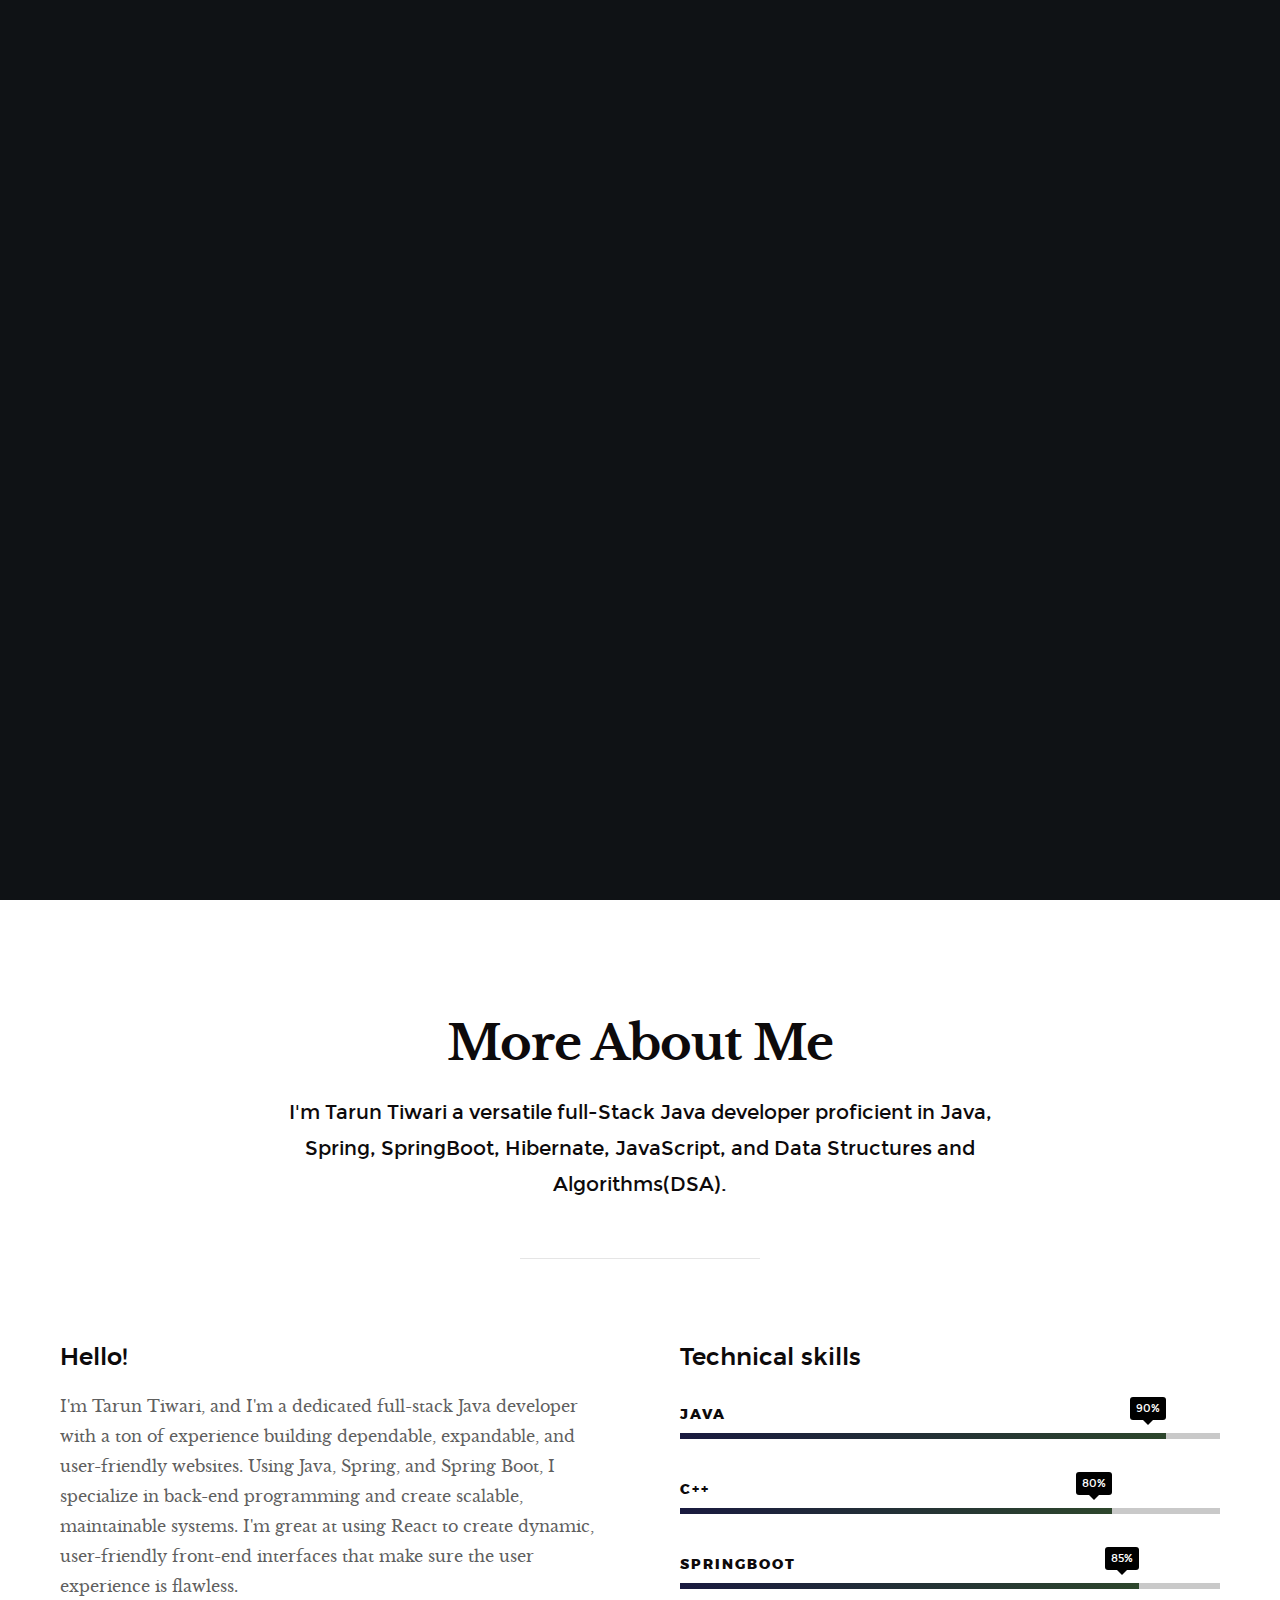
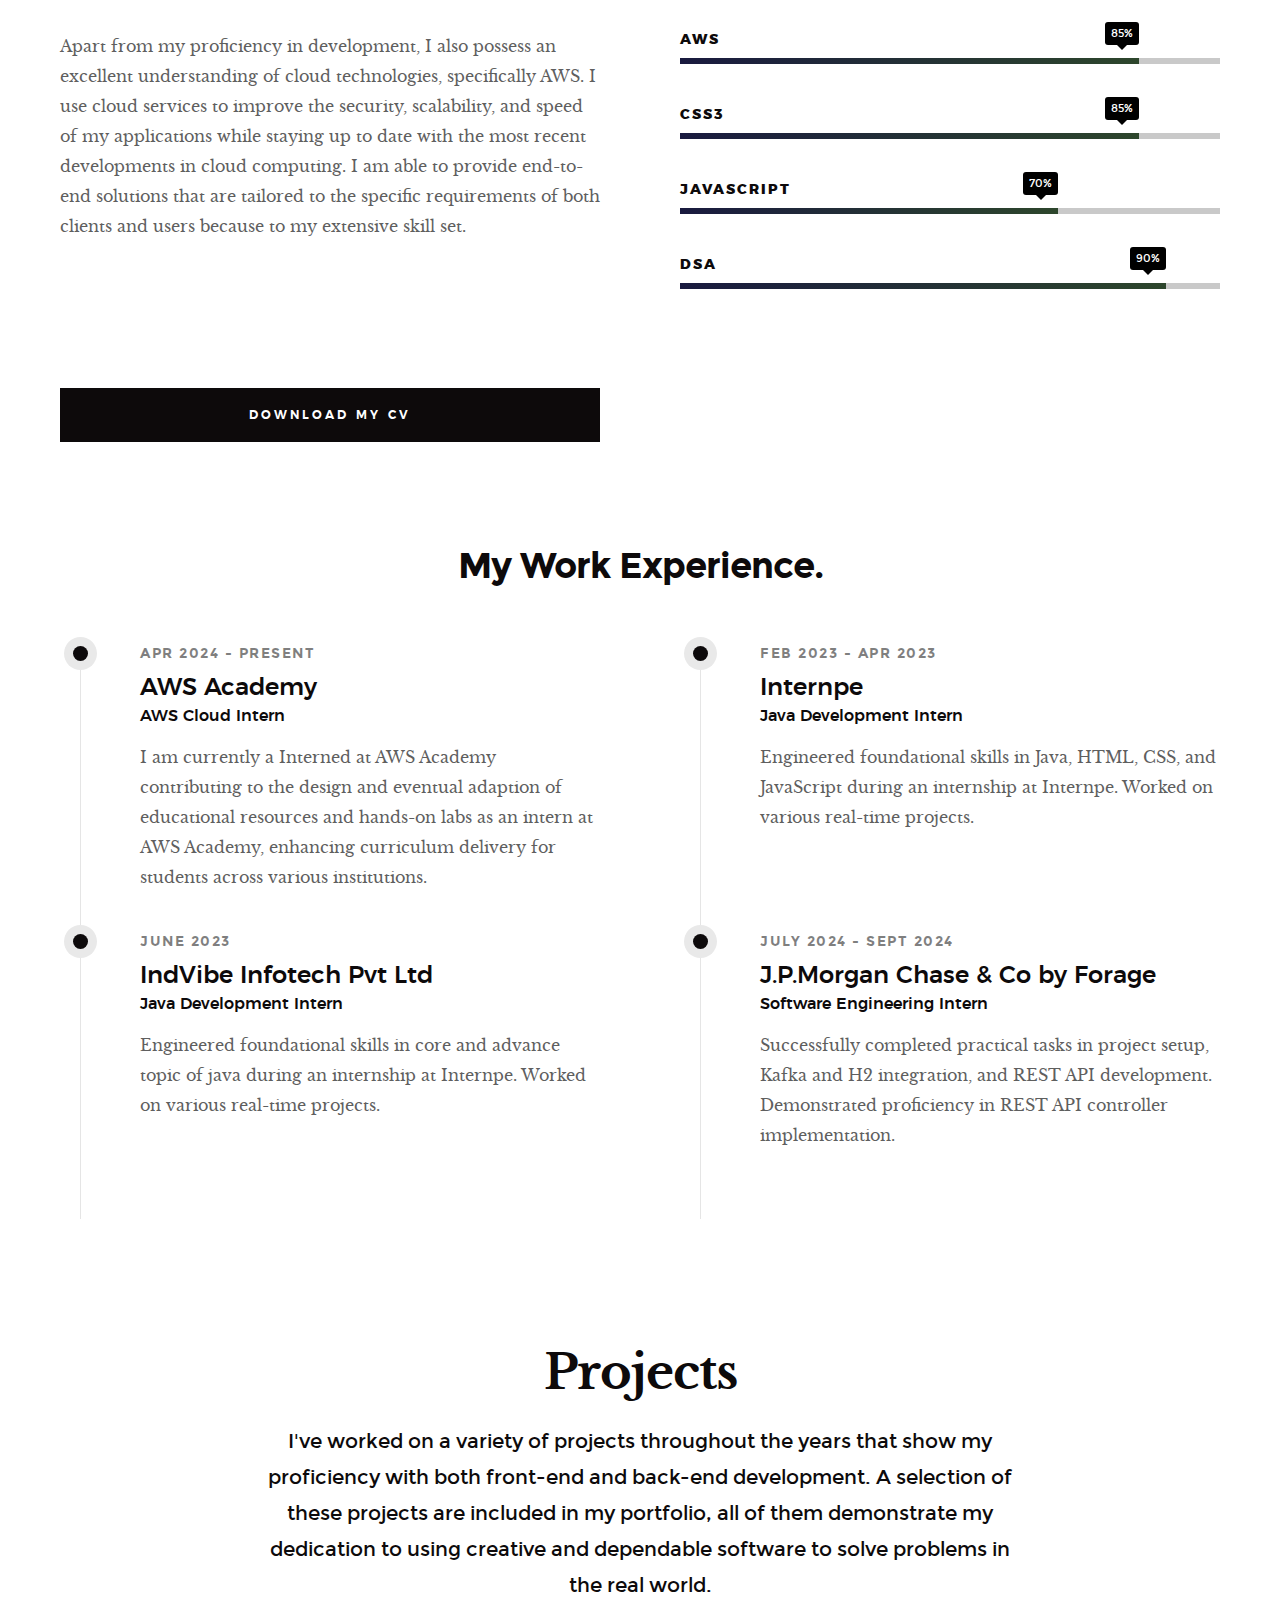
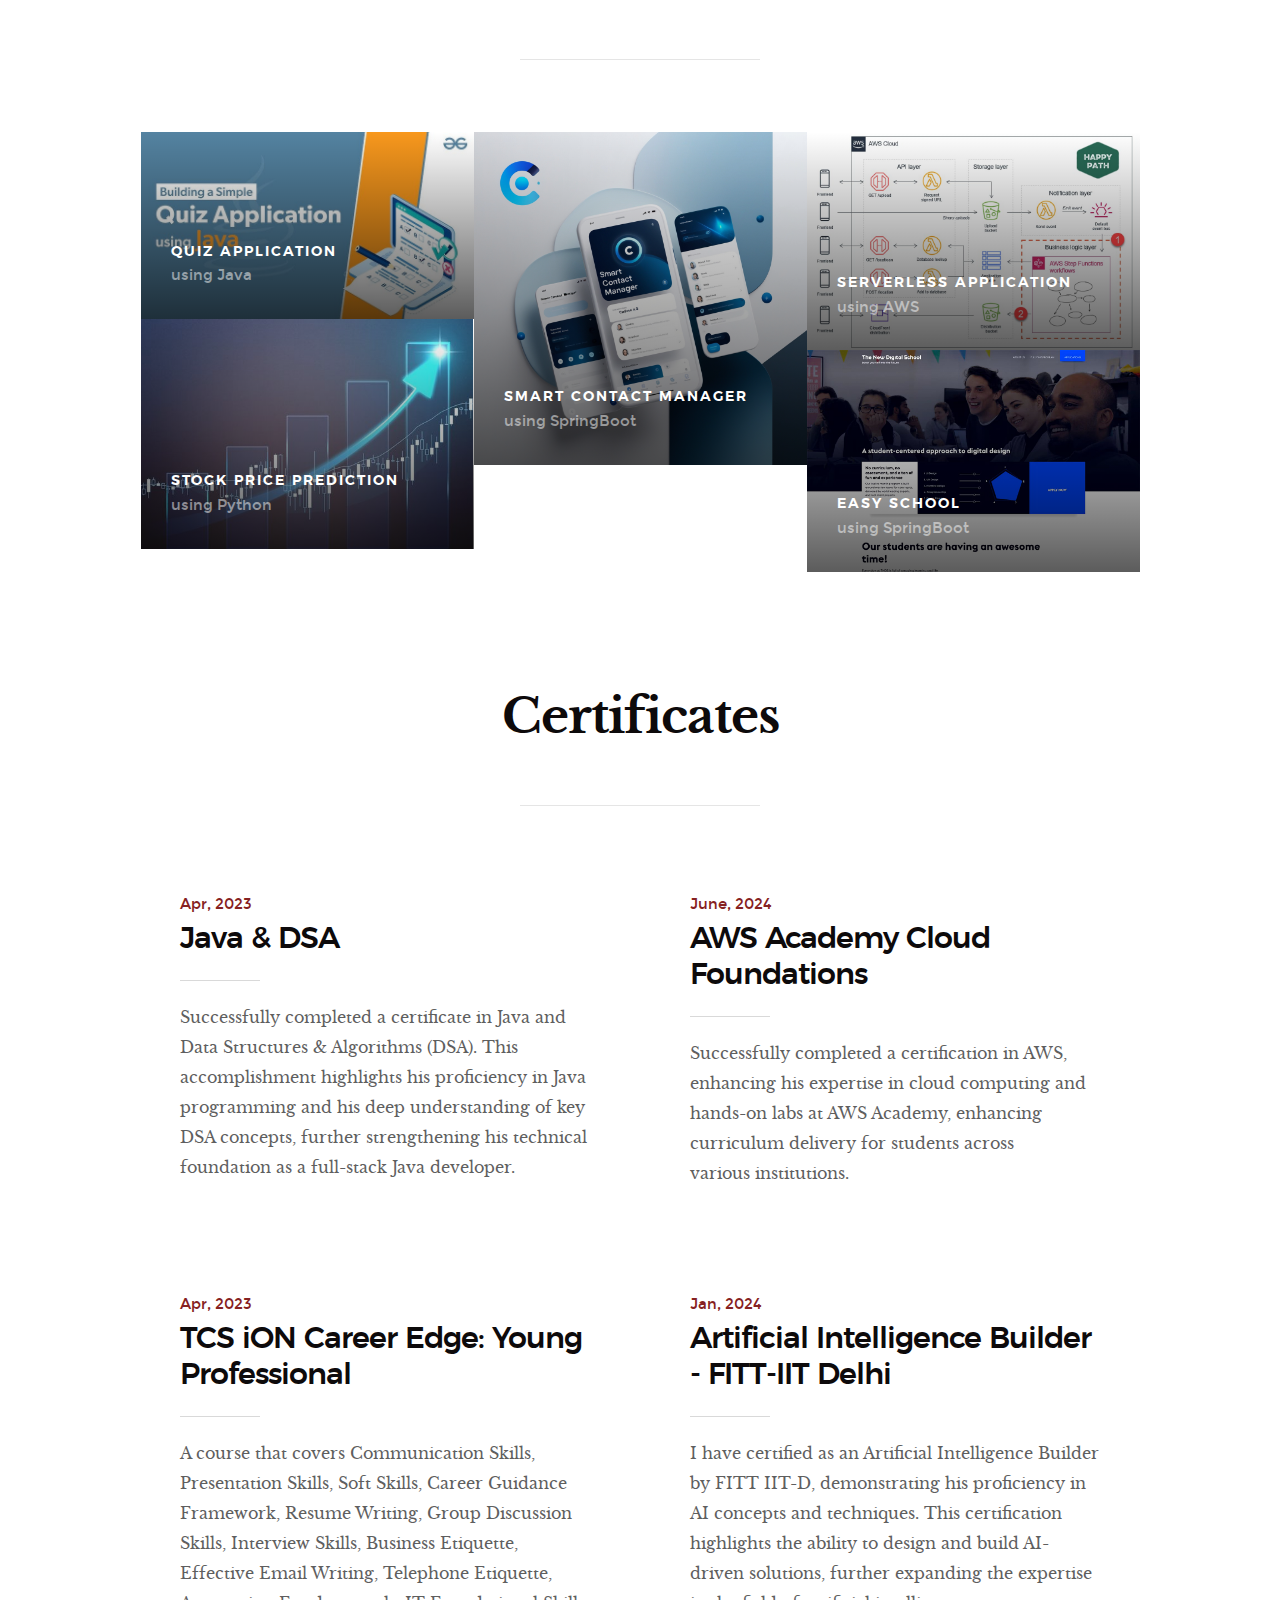
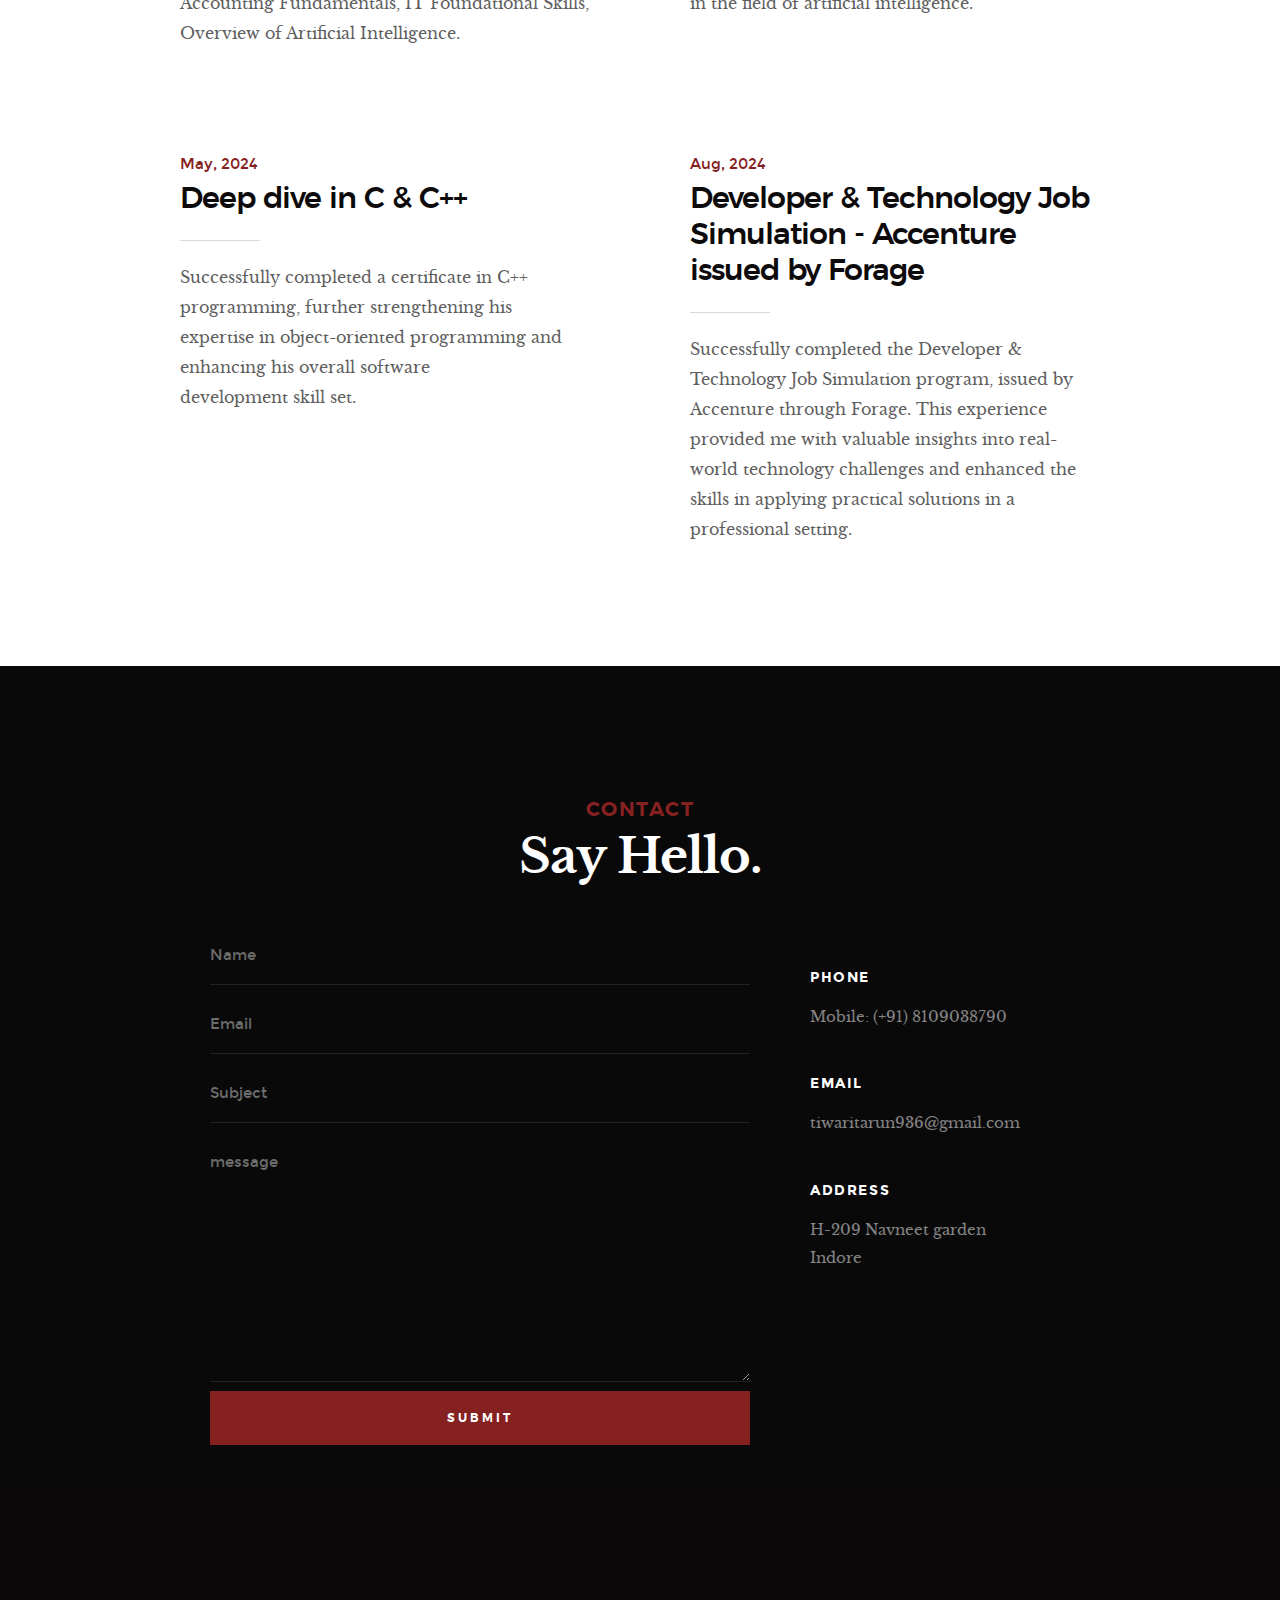
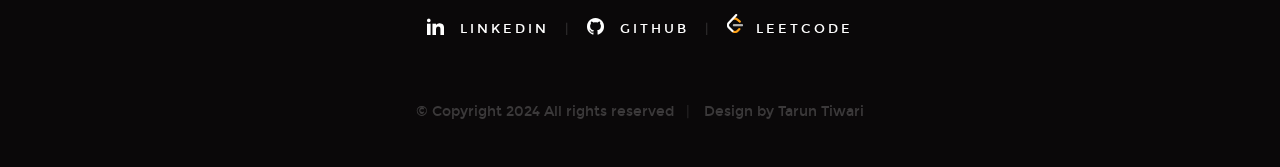
<file: Hola10/index.html>
<!DOCTYPE html>
<!--[if lt IE 9 ]><html class="no-js oldie" lang="en"> <![endif]-->
<!--[if IE 9 ]><html class="no-js oldie ie9" lang="en"> <![endif]-->
<!--[if (gte IE 9)|!(IE)]><!-->
<html class="no-js" lang="en">
<!--<![endif]-->

<head>

    <!--- basic page needs
    ================================================== -->
    <meta charset="utf-8">
    <title>Tarun</title>
    <meta name="description" content="">
    <meta name="author" content="">

    <!-- mobile specific metas
    ================================================== -->
    <meta name="viewport" content="width=device-width, initial-scale=1">

    <!-- CSS
    ================================================== -->
    <link rel="stylesheet" href="css/base.css">
    <link rel="stylesheet" href="css/vendor.css">
    <link rel="stylesheet" href="css/main.css">

    <!-- script
    ================================================== -->
    <script src="js/modernizr.js"></script>
    <script src="js/pace.min.js"></script>

    <!-- favicons
    ================================================== -->
    <link rel="shortcut icon" href="favicon.ico" type="image/x-icon">
    <link rel="icon" href="favicon.ico" type="image/x-icon">

</head>

<body id="top">

    <!-- header
    ================================================== -->
    <header class="s-header">

        <div class="header-logo">
        </div>

        <nav class="header-nav-wrap">
            <ul class="header-nav">
                <li class="current"><a class="smoothscroll"  href="#home" title="home">Home</a></li>
                <li><a class="smoothscroll"  href="#about" title="about">About</a></li>
                <li><a class="smoothscroll"  href="#works" title="works">Projects</a></li>
                <li><a class="smoothscroll"  href="#blog" title="blog">Certificates</a></li>
                <li><a class="smoothscroll"  href="#contact" title="contact">Contact</a></li>
            </ul>
        </nav>

        <a class="header-menu-toggle" href="#0"><span>Menu</span></a>

    </header> <!-- end s-header -->


   <!-- home
   ================================================== -->
   <section id="home" class="s-home page-hero target-section" data-parallax="scroll" data-image-src="images/hero-bg.jpg" data-natural-width=3000 data-natural-height=2000 data-position-y=center>

        <div class="overlay"></div>
        <div class="shadow-overlay"></div>

        <div class="home-content">

            <div class="row home-content__main">

                <h3>Hello There</h3>

                
                <p>
                    <h1>Tarun Tiwari
                    <h1>Full-Stack Java Developer</h1>
                    </h1> 
                    
                </p>

                <div class="home-content__buttons">
                    <a href="#works" class="smoothscroll btn btn--stroke">
                        Latest Projects
                    </a>
                    <a href="#about" class="smoothscroll btn btn--stroke">
                        More About Me
                    </a>
                </div>

                <div class="home-content__scroll">
                    <a href="#about" class="scroll-link smoothscroll">
                        <span>Scroll Down</span>
                    </a>
                </div>

            </div>

        </div> <!-- end home-content -->

        <ul class="home-social">
            <li>
                <a href="https://www.linkedin.com/in/tarun-tiwari-0139a7252"><i class="im im-linkedin" aria-hidden="true"></i><span>LinkedIn</span></a>
            </li>
            <li>
                <a href="https://github.com/Tarun260103/"><i class="im im-github" aria-hidden="true"></i><span>GitHub</span></a>
            </li>
            <li>
                <a href="https://leetcode.com/u/tarun2244/"> <img src="images/avatars/leetcode.png" height="15px" width="15px"><span>LeetCode</span></a>
            </li>
        </ul> 
        <!-- end home-social -->

    </section> <!-- end s-home -->


    <!-- about
    ================================================== -->
    <section id="about" class="s-about target-section">
        
        <div class="row narrow section-intro has-bottom-sep">
            <div class="col-full text-center">
                <h1>More About Me</h1>
                <p class="lead">I'm Tarun Tiwari a versatile full-Stack Java developer proficient in Java, Spring, SpringBoot, Hibernate, 
                    JavaScript, and Data Structures and Algorithms(DSA).</p>
            </div>
        </div>

        <div class="row about-content">

            <div class="col-six tab-full left">
                <h3>Hello!</h3>

                <p>I'm Tarun Tiwari, and I'm a dedicated full-stack Java developer with a ton of experience building dependable, expandable, and user-friendly websites. Using Java, Spring, and Spring Boot, I specialize in back-end programming and create scalable, maintainable systems. I'm great at using React to create dynamic, user-friendly front-end interfaces that make sure the user experience is flawless.</p>

                <p>
                    Apart from my proficiency in development, I also possess an excellent understanding of cloud technologies, specifically AWS. I use cloud services to improve the security, scalability, and speed of my applications while staying up to date with the most recent developments in cloud computing. I am able to provide end-to-end solutions that are tailored to the specific requirements of both clients and users because to my extensive skill set.	
                </p>
            </div>

            <div class="col-six tab-full right">
                <h3>Technical skills</h3>

                <ul class="skill-bars">
                    <li>
                        <div class="progress percent90"><span>90%</span></div>
                        <strong>JAVA</strong>
                    </li>
                    <li>
                        <div class="progress percent80"><span>80%</span></div>
                        <strong>C++</strong>
                    </li>
                    <li>
                        <div class="progress percent85"><span>85%</span></div>
                        <strong>SPRINGBOOT</strong>
                    </li>
                    <li>
                        <div class="progress percent85"><span>85%</span></div>
                        <strong>AWS</strong>
                    </li>
                  
                    <li>
                        <div class="progress percent85"><span>85%</span></div>
                        <strong>CSS3</strong>
                    </li>
                    <li>
                        <div class="progress percent70"><span>70%</span></div>
                        <strong>JAVASCRIPT</strong>
                    </li>
                    <li>
                        <div class="progress percent90"><span>90%</span></div>
                        <strong>DSA</strong>
                    </li>
                    
                </ul>
            </div>

        </div> <!-- end about-content -->

        <div class="row about-content about-content--buttons">

            <div class="col-six tab-full left">
                <a href="https://drive.google.com/file/d/1niT19Vnfz918U7ojFkGS1iy2KJP4QrUU/view?usp=sharing" class="btn btn--primary full-width">Download My CV</a>
            </div>

        </div> <!-- end about-content buttons -->

        <div class="row about-content about-content--timeline">

            <div class="col-full text-center">
                <h1>My Work Experience.</h1>
            </div>

            <div class="col-six tab-full left">
                <div class="timeline">

                    <div class="timeline__block">
                        <div class="timeline__bullet"></div>
                        <div class="timeline__header">
                            <p class="timeline__timeframe">Apr 2024 - Present</p>
                            <h3>AWS Academy</h3>
                            <h5>AWS Cloud Intern</h5>
                        </div>
                        <div class="timeline__desc">
                            <p>I am currently a Interned at AWS Academy 
                                contributing to the design and eventual adaption of 
                                educational resources and hands-on labs as an 
                                intern at AWS Academy, enhancing curriculum 
                                delivery for students across various institutions. </p>
                        </div>
                    </div> <!-- end timeline__block -->

                    <div class="timeline__block">
                        <div class="timeline__bullet"></div>
                        <div class="timeline__header">
                            <p class="timeline__timeframe">  June 2023 </p>
                            <h3>IndVibe Infotech Pvt Ltd </h3>
                            <h5>Java Development Intern </h5>
                        </div>
                        <div class="timeline__desc">	
                            <p>Engineered foundational skills in core and advance 
                                topic of java during an internship at Internpe. Worked 
                                on various real-time projects. </p>
                        </div>
                    </div> <!-- end timeline__block -->

                </div> <!-- end timeline -->
            </div> <!-- end left -->

            <div class="col-six tab-full right">
                <div class="timeline">

                    <div class="timeline__block">
                        <div class="timeline__bullet"></div>
                        <div class="timeline__header">
                            <p class="timeline__timeframe">Feb 2023 - Apr 2023</p>
                            <h3>Internpe</h3>
                            <h5>Java Development Intern </h5>
                        </div>
                        <div class="timeline__desc">
                            <p>Engineered foundational skills in Java, HTML, CSS, 
                                and JavaScript during an internship at Internpe. 
                                Worked  on various real-time projects. </p>
                        </div>
                    </div> <!-- end timeline__block -->

                    <div class="timeline__block">
                        <div class="timeline__bullet"></div>
                        <div class="timeline__header">
                            <p class="timeline__timeframe">July 2024 - sept 2024</p>
                            <h3>J.P.Morgan Chase & Co by Forage</h3>
                            <h5>Software Engineering Intern
                            </h5>
                        </div>
                        <div class="timeline__desc">
                            <p>Successfully completed practical tasks in project setup, Kafka and H2 integration, and REST API development. Demonstrated proficiency in REST API controller
                                implementation. 
                                 </p>
                        </div>
                    </div> <!-- end timeline__block -->

                </div> <!-- end timeline -->
            </div> <!-- end right -->

        </div> <!-- end about-content timeline -->

    </section> <!-- end about -->
    

    <!-- works
    ================================================== -->
    <section id="works" class="s-works target-section">

        <div class="row narrow section-intro has-bottom-sep">
            <div class="col-full">
                <h1>Projects</h1>
                
                <p class="lead">I've worked on a variety of projects throughout the years that show my proficiency with both front-end and back-end development. A selection of these projects are included in my portfolio, all of them demonstrate my dedication to using creative and dependable software to solve problems in the real world.</p>
            </div>
        </div>

        <div class="row masonry-wrap">
            <div class="masonry">

                <div class="masonry__brick">
                    <div class="item-folio">

                        <div class="item-folio__thumb">
                            <a href="images/portfolio/quiz application.jpg" class="thumb-link" title="The Beetle Car" data-size="1050x700">
                                <img src="images/portfolio/quiz application.jpg" 
                                     srcset="images/portfolio/quiz application.jpg 3x, images/portfolio/quiz application.jpg 2x" alt="">
                                <span class="shadow-overlay"></span>
                            </a>    
                        </div>

                        <div class="item-folio__text">
                            <h3 class="item-folio__title">
                                Quiz Application
                            </h3>
                            <p class="item-folio__cat">
                                using Java
                            </p>
                        </div>

                       
                        <a href="https://www.behance.net/" class="item-folio__project-link"  title="Project link">
                            <i class="im im-link"></i>
                        </a>

                        <div class="item-folio__caption">
                            <p>Implemented a quiz application using advance concept of java.</p>
                            <a href="https://github.com/Tarun260103/Quiz_Application">VISIT PROJECT
                            </a>
                        </div>

                    </div> <!-- end item-folio -->
                </div> <!-- end masonry__brick -->

                <div class="masonry__brick">
                    <div class="item-folio">

                        <div class="item-folio__thumb">
                            <a href="images/smart contact.jpg" class="thumb-link" title="Lighthouse" data-size="1050x700">
                                <img src="images/smart contact.jpg" 
                                     srcset="images/smart contact.jpg 1x, images/smart contact.jpg 2x" alt="">
                                <span class="shadow-overlay"></span>
                            </a>
                        </div>

                        <div class="item-folio__text">
                            <h3 class="item-folio__title">
                                Smart Contact Manager 
                            </h3>
                            <p class="item-folio__cat">
                                using SpringBoot
                            </p>
                        </div>

                        <a href="https://www.behance.net/" class="item-folio__project-link" title="Project link">
                            <i class="im im-link"></i>
                        </a>

                        <div class="item-folio__caption">
                            <p>Engineered a web application for effective contact management using Spring Boot.</p>
                            <a href="https://github.com/Tarun260103/Quiz_Application">VISIT PROJECT
                            </a>
                        </div>

                    </div> <!-- end item-folio -->
                </div> <!-- end masonry__brick -->

                <div class="masonry__brick">
                    <div class="item-folio">

                        <div class="item-folio__thumb">
                            <a href="images/portfolio/aws cloud.jpg" class="thumb-link" data-size="2000x1800">
                                <img src="images/portfolio/aws cloud.jpg" 
                                     srcset="images/portfolio/aws cloud.jpg 5PX, images/portfolio/aws cloud.jpg 5PX" alt="">
                                <span class="shadow-overlay"></span>
                            </a>
                        </div>

                        <div class="item-folio__text">
                            <h3 class="item-folio__title">
                                Serverless Application
                            </h3>
                            <p class="item-folio__cat">
                                using AWS
                            </p>
                        </div>

                        <a href="https://www.behance.net/" class="item-folio__project-link" title="Project link">
                            <i class="im im-link"></i>
                        </a>

                        <span class="item-folio__caption">
                            <p>Implement a scalable backend without managing servers. Use AWS
                                Services such as Lambda for event-driven code execution.</p>
                                <a href="https://github.com/Tarun260103/Quiz_Application">VISIT PROJECT
                                </a>
                        </span>

                    </div> <!-- end item-folio -->
                </div> <!-- end masonry__brick -->

                <div class="masonry__brick">
                    <div class="item-folio">

                        <div class="item-folio__thumb">
                            <a href="images/stock price.jpg" class="thumb-link" data-size="1050x700">
                                <img src="images/stock price.jpg"
                                     srcset="images/stock price.jpg 1x, images/stock price.jpg@2x.jpg 2x" alt="">
                                <span class="shadow-overlay"></span>
                            </a>
                        </div>

                        <div class="item-folio__text">
                            <h3 class="item-folio__title">
                                Stock Price Prediction
                            </h3>
                            <p class="item-folio__cat">
                                using Python
                            </p>
                        </div>

                        <a href="https://www.behance.net/" class="item-folio__project-link" title="Project link">
                            <i class="im im-link"></i>
                        </a>

                        <span class="item-folio__caption">
                            <p>Executed a machine learning model using linear regression and
                                LSTM to predict stock prices.
                                </p>
                                <a href="https://github.com/Tarun260103/Stock_Price_pridiction">VISIT PROJECT
                                </a>
                        </span>

                    </div> <!-- end item-folio -->
                </div> <!-- end masonry__brick -->

                <div class="masonry__brick">
                    <div class="item-folio">

                        <div class="item-folio__thumb">
                            <a href="images/easy school.jpg" class="thumb-link" data-size="1050x700">
                                <img src="images/easy school.jpg"
                                     srcset="images/easy school.jpg 1x, images/easy school.jpg 2x" alt="">
                                <span class="shadow-overlay"></span>
                            </a>
                        </div>

                        <div class="item-folio__text">
                            <h3 class="item-folio__title">
                                Easy School
                            </h3>
                            <p class="item-folio__cat">
                               using SpringBoot
                            </p>
                        </div>

                        <a href="https://www.behance.net/" class="item-folio__project-link" title="Project link">
                            <i class="im im-link"></i>
                        </a>

                        <span class="item-folio__caption">
                            <p>EazySchool is a comprehensive school management system developed using Spring Core and Spring Boot.</p>
                            <a href="https://github.com/Tarun260103/Quiz_Application">VISIT PROJECT
                            </a>
                        </span>

                    </div> <!-- end item-folio -->
                </div> <!-- end masonry__brick -->

                </div> <!-- end masonry__brick -->

            </div>
        </div> <!-- end masonry -->

    </section> <!-- end works -->


    <!-- blog
    ================================================== -->
    <section id="blog" class="s-blog target-section">

        <div class="row narrow section-intro has-bottom-sep">
            <div class="col-full">
                <h1>Certificates<h1>
                <p class="lead"></p>
            </div>
        </div>

        <div class="row blog-content">
            <div class="col-full">

                <div class="blog-list block-1-2 block-tab-full">
                    <article class="col-block">
                                
                        <div class="blog-date">
                            <a href="https://drive.google.com/file/d/1RKY3oYdrd16Ths_n0zQ48qRPzR4vb2ve/view?usp=drivesdk">Apr, 2023</a>
                        </div>  
                        <h2 class="h01">
                       <a href="https://drive.google.com/file/d/1RKY3oYdrd16Ths_n0zQ48qRPzR4vb2ve/view?usp=drivesdk">Java & DSA</a></h2>
                        <p>
                            Successfully completed a certificate in Java and Data Structures & Algorithms (DSA). This accomplishment highlights his proficiency in Java programming and his deep understanding of key DSA concepts, further strengthening his technical foundation as a full-stack Java developer.
                        </p>
    
                    </article>
                    <article class="col-block">
                                
                        <div class="blog-date">
                            <a href="https://www.credly.com/go/fkppfTQ1">June, 2024</a>
                        </div>  
                        
                        <h2 class="h01"><a href="https://www.credly.com/go/fkppfTQ1">AWS Academy Cloud Foundations</a></h2>
                        <p>
                            Successfully completed a certification in AWS, enhancing his expertise in cloud computing and hands-on labs at AWS Academy, enhancing curriculum delivery for students across various institutions.
                        </p>


                    </article>
                    <article class="col-block">
                        
                        <div class="blog-date">
                            <a href="https://drive.google.com/file/d/117PhbtaTdBVzP5etqwXC5ojpVQ0-t3vj/view?usp=drivesdk">Apr, 2023</a>
                        </div>

                        <h2 class="h01"><a href="https://drive.google.com/file/d/117PhbtaTdBVzP5etqwXC5ojpVQ0-t3vj/view?usp=drivesdk">TCS iON Career Edge: Young Professional</a></h2>
                        <p>
                             A course that covers Communication Skills, Presentation Skills, Soft Skills, Career Guidance Framework, Resume Writing, Group Discussion Skills, Interview Skills, Business Etiquette, Effective Email Writing, Telephone 
                            Etiquette, Accounting Fundamentals, IT Foundational Skills, Overview of Artificial 
                            Intelligence.
                        </p>

                    </article>
                    <article class="col-block">
                        
                        <div class="blog-date">
                            <a href="https://drive.google.com/file/d/1IN7vmUloW7yLltE35o3nkCqV-OsoSwDA/view?usp=drivesdk">Jan, 2024</a>
                        </div>    
                        <h2 class="h01"><a href="https://drive.google.com/file/d/1IN7vmUloW7yLltE35o3nkCqV-OsoSwDA/view?usp=drivesdk">Artificial Intelligence Builder - FITT-IIT Delhi</a></h2>
                        <p>
                            I have certified as an Artificial Intelligence Builder by FITT IIT-D, demonstrating his proficiency in AI concepts and techniques. This certification highlights the ability to design and build AI-driven solutions, further expanding the expertise in the field of artificial intelligence.
                        </p>

                    </article>

                    <article class="col-block">
                        
                        <div class="blog-date">
                            <a href="https://drive.google.com/file/d/1CbMvwDiMmDvmZZYH0Vxb9uKgRM6-G5if/view?usp=sharing">May, 2024</a>
                        </div>    
                        <h2 class="h01"><a href="https://drive.google.com/file/d/1CbMvwDiMmDvmZZYH0Vxb9uKgRM6-G5if/view?usp=sharing">Deep dive in C & C++</a></h2>
                        <p>
                            Successfully completed a certificate in C++ programming, further strengthening his expertise in object-oriented programming and enhancing his overall software development skill set.  
                        </p>

                    </article>
                    <article class="col-block">
                        
                        <div class="blog-date">
                            <a href="https://drive.google.com/file/d/1JQNS_W8mpMsoNHdyhy4f9tny68cjd32g/view?usp=sharing">Aug, 2024</a>
                        </div>    
                        <h2 class="h01"><a href="https://drive.google.com/file/d/1JQNS_W8mpMsoNHdyhy4f9tny68cjd32g/view?usp=sharing">Developer & Technology Job Simulation - Accenture
                            issued by Forage</a></h2>
                        <p>
                            Successfully completed the Developer & Technology Job Simulation program, issued by Accenture through Forage. This experience provided me with valuable insights into real-world technology challenges and enhanced the skills in applying practical solutions in a professional setting.
                        </p>

                  <!--  </article>
                   
                        <div class="blog-date">
                            <a href="blog-single.html"></a>
                        </div>    
                        <h2 class="h01"><a href="blog-single.html">Spring Boot</a></h2>
                        <p>

                        </p>

                        <div class="blog-cat">
                            <a href="">Veiw Certificates</a>
                        </div>
                    </article>-->
                </div> <!-- end blog-list -->

            </div> <!-- end col-full -->
        </div> <!-- end blog-content -->

    </section> <!-- end s-blog --

    
    ================================================== -->
    <section id="contact" class="s-contact target-section">

        <div class="overlay"></div>

        <div class="row narrow section-intro">
            <div class="col-full">
                <h3>Contact</h3>
                <h1>Say Hello.</h1>
                <p class="lead"></p>
            </div>
        </div>

        <div class="row contact__main">
            <div class="col-eight tab-full contact__form">
                <form action="https://api.web3forms.com/submit" method="POST">
                    <fieldset>
                        <input type="hidden" name="access_key" value="59c78e34-46ff-4984-8beb-79fd939e0d6e">
                   

                    <div class="form-field">
                        <input name="contactName" type="text" id="contactName" placeholder="Name" value="" minlength="2" required="" aria-required="true" class="full-width">
                    </div>
                    <div class="form-field">
                        <input name="contactEmail" type="email" id="contactEmail" placeholder="Email" value="" required="" aria-required="true" class="full-width">
                    </div>
                    <div class="form-field">
                        <input name="contactSubject" type="text" id="contactSubject" placeholder="Subject" value="" class="full-width">
                    </div>
                    <div class="form-field">
                        <textarea name="contactMessage" id="contactMessage" placeholder="message" rows="10" cols="50" required="" aria-required="true" class="full-width"></textarea>
                    </div>
                    <div class="form-field">
                        <button class="full-width btn--primary">Submit</button>
                        <div class="submit-loader">
                            <div class="text-loader">Sending...</div>
                            <div class="s-loader">
                                <div class="bounce1"></div>
                                <div class="bounce2"></div>
                                <div class="bounce3"></div>
                            </div>
                        </div>
                    </div>
    
                    </fieldset>
                </form>

                <!-- contact-warning -->
                <div class="message-warning">
                    Something went wrong. Please try again.
                </div> 
            
                <!-- contact-success -->
                <div class="message-success">
                    Your message was sent, thank you!<br>
                </div>
                        
            </div>
            <div class="col-four tab-full contact__infos">
                <h4 class="h06">Phone</h4>
                <p>
                Mobile: (+91) 8109038790<br>
                </p>

                <h4 class="h06">Email</h4>
                <p>tiwaritarun936@gmail.com<br>
                </p>

                <h4 class="h06">Address</h4>
                <p>
                    H-209 Navneet garden<br>
                    Indore<br>
                </p>
            </div>

        </div>

    </section> <!-- end s-contact -->


    <!-- footer
    ================================================== -->
    <footer>
        <div class="row">
            <div class="col-full">

                <div class="footer-logo">
                    <a class="footer-site-logo" href="#0"></a>
                </div>

                <ul class="footer-social">
                    <li><a href="https://www.linkedin.com/in/tarun-tiwari-0139a7252">
                        <i class="im im-linkedin" aria-hidden="true"></i>
                        <span>LinkedIn</span>
                    </a></li>
                    <li><a href="https://github.com/Tarun260103/">
                        <i class="im im-github" aria-hidden="true"></i>
                        <span>Github</span>
                    </a></li>
                    <li><a href="https://leetcode.com/u/tarun2244/">
                        <img src="images/avatars/leetcode.png" height="16px" width="16px">
                        <span>Leetcode</span>
                    </a></li>
                </ul>
                    
            </div>
        </div>

        <div class="row footer-bottom">

            <div class="col-twelve">
                <div class="copyright">
                    <span>© Copyright 2024 All rights reserved</span> 
                    <span>Design by Tarun Tiwari</a></span>	
                </div>

                <div class="go-top">
                <a class="smoothscroll" title="Back to Top" href="#top"><i class="im im-arrow-up" aria-hidden="true"></i></a>
                </div>
            </div>

        </div> <!-- end footer-bottom -->

    </footer> <!-- end footer -->


    <!-- photoswipe background
    ================================================== -->
    <div aria-hidden="true" class="pswp" role="dialog" tabindex="-1">

        <div class="pswp__bg"></div>
        <div class="pswp__scroll-wrap">

            <div class="pswp__container">
                <div class="pswp__item"></div>
                <div class="pswp__item"></div>
                <div class="pswp__item"></div>
            </div>

            <div class="pswp__ui pswp__ui--hidden">
                <div class="pswp__top-bar">
                    <div class="pswp__counter"></div><button class="pswp__button pswp__button--close" title="Close (Esc)"></button> <button class="pswp__button pswp__button--share" title=
                    "Share"></button> <button class="pswp__button pswp__button--fs" title="Toggle fullscreen"></button> <button class="pswp__button pswp__button--zoom" title=
                    "Zoom in/out"></button>
                    <div class="pswp__preloader">
                        <div class="pswp__preloader__icn">
                            <div class="pswp__preloader__cut">
                                <div class="pswp__preloader__donut"></div>
                            </div>
                        </div>
                    </div>
                </div>
                <div class="pswp__share-modal pswp__share-modal--hidden pswp__single-tap">
                    <div class="pswp__share-tooltip"></div>
                </div><button class="pswp__button pswp__button--arrow--left" title="Previous (arrow left)"></button> <button class="pswp__button pswp__button--arrow--right" title=
                "Next (arrow right)"></button>
                <div class="pswp__caption">
                    <div class="pswp__caption__center"></div>
                </div>
            </div>

        </div>

    </div><!-- end photoSwipe background -->

    <div id="preloader">
        <div id="loader"></div>
    </div>


    <!-- Java Script
    ================================================== -->
    <script src="js/jquery-3.2.1.min.js"></script>
    <script src="js/plugins.js"></script>
    <script src="js/main.js"></script>

</body>

</html>
</file>
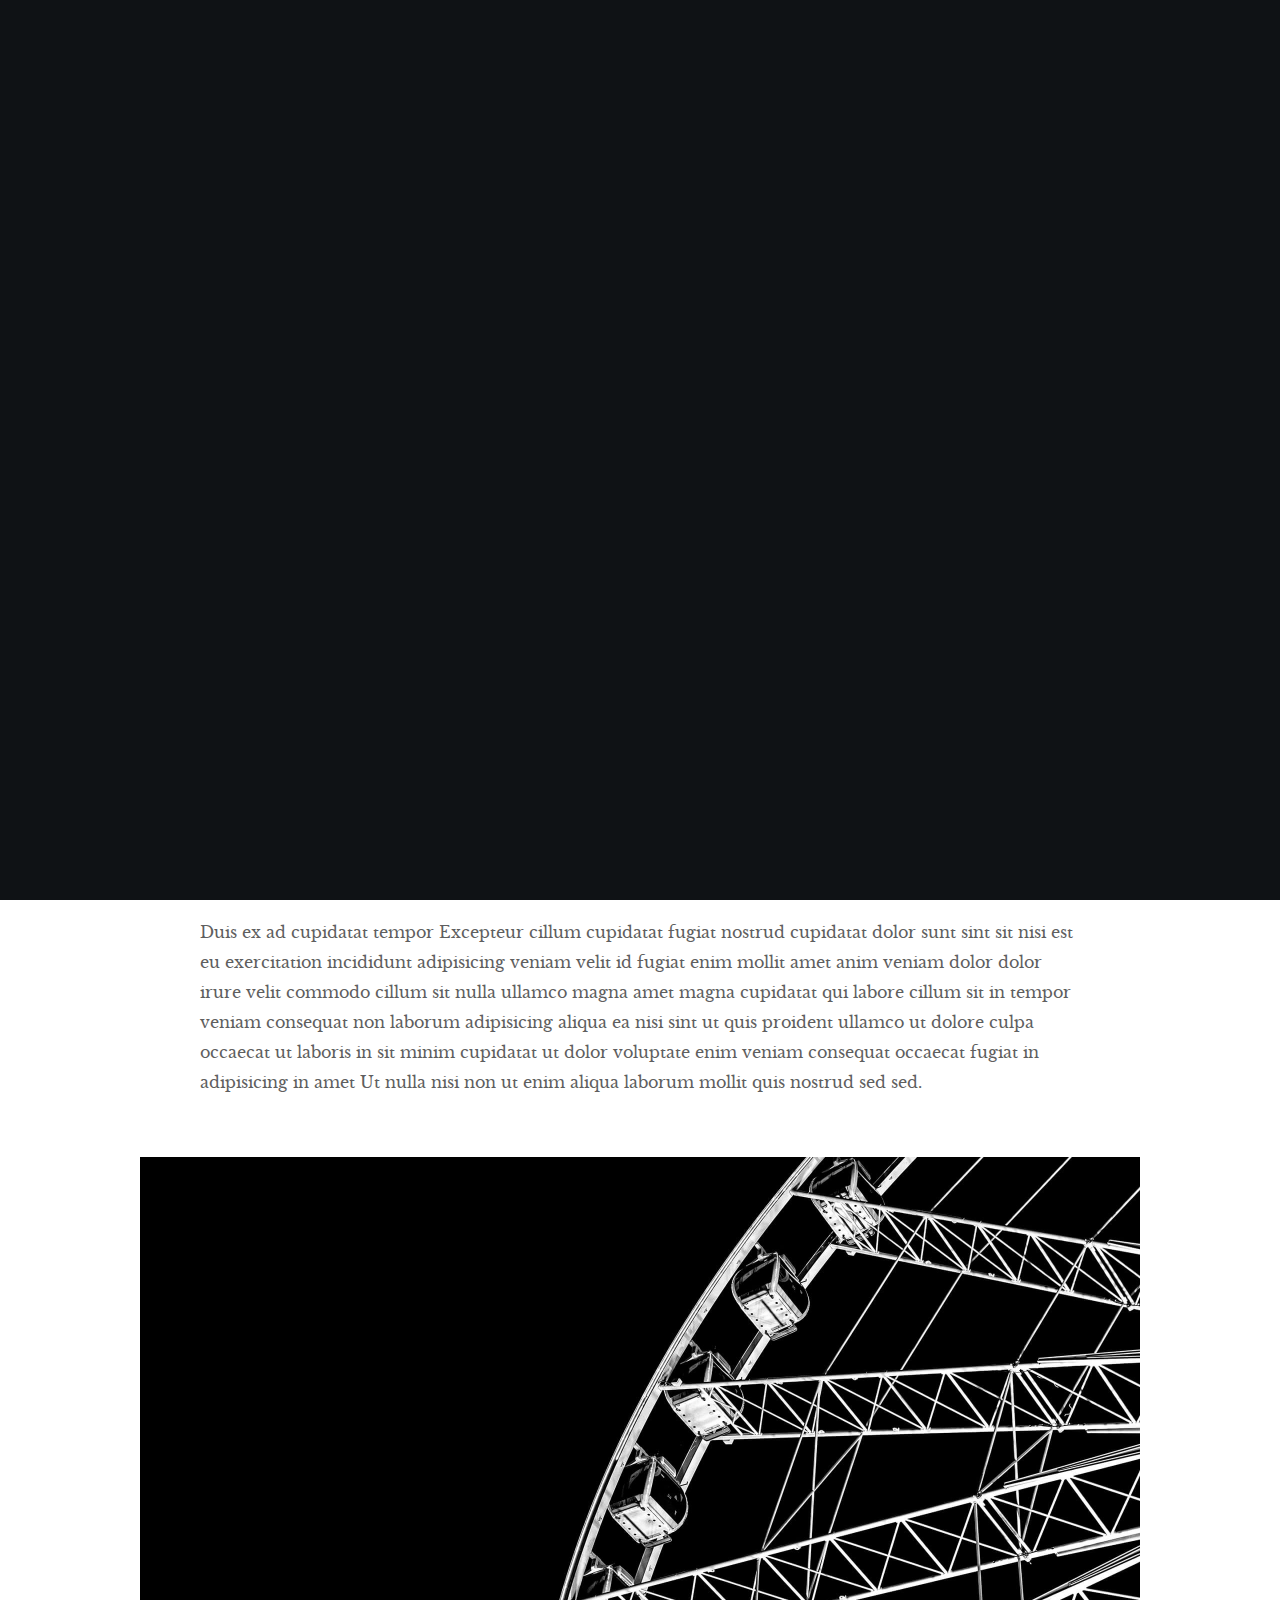
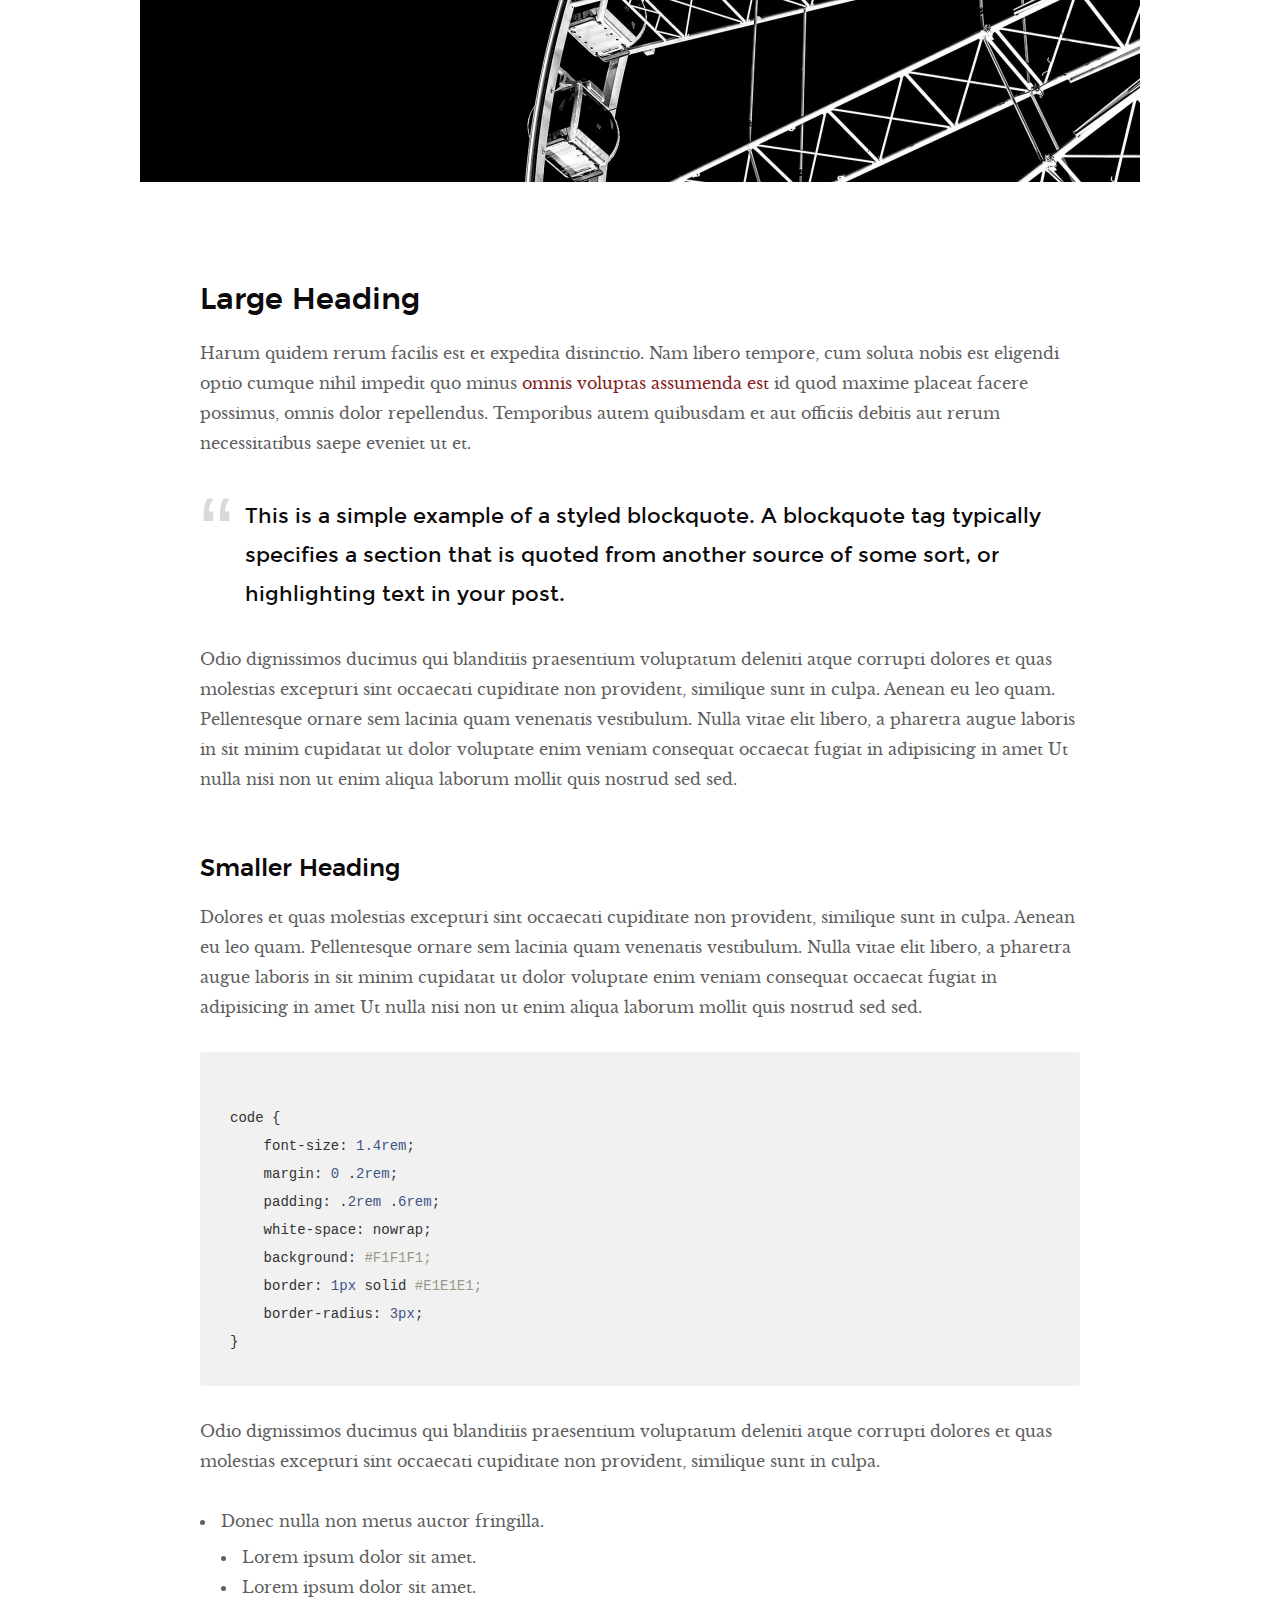
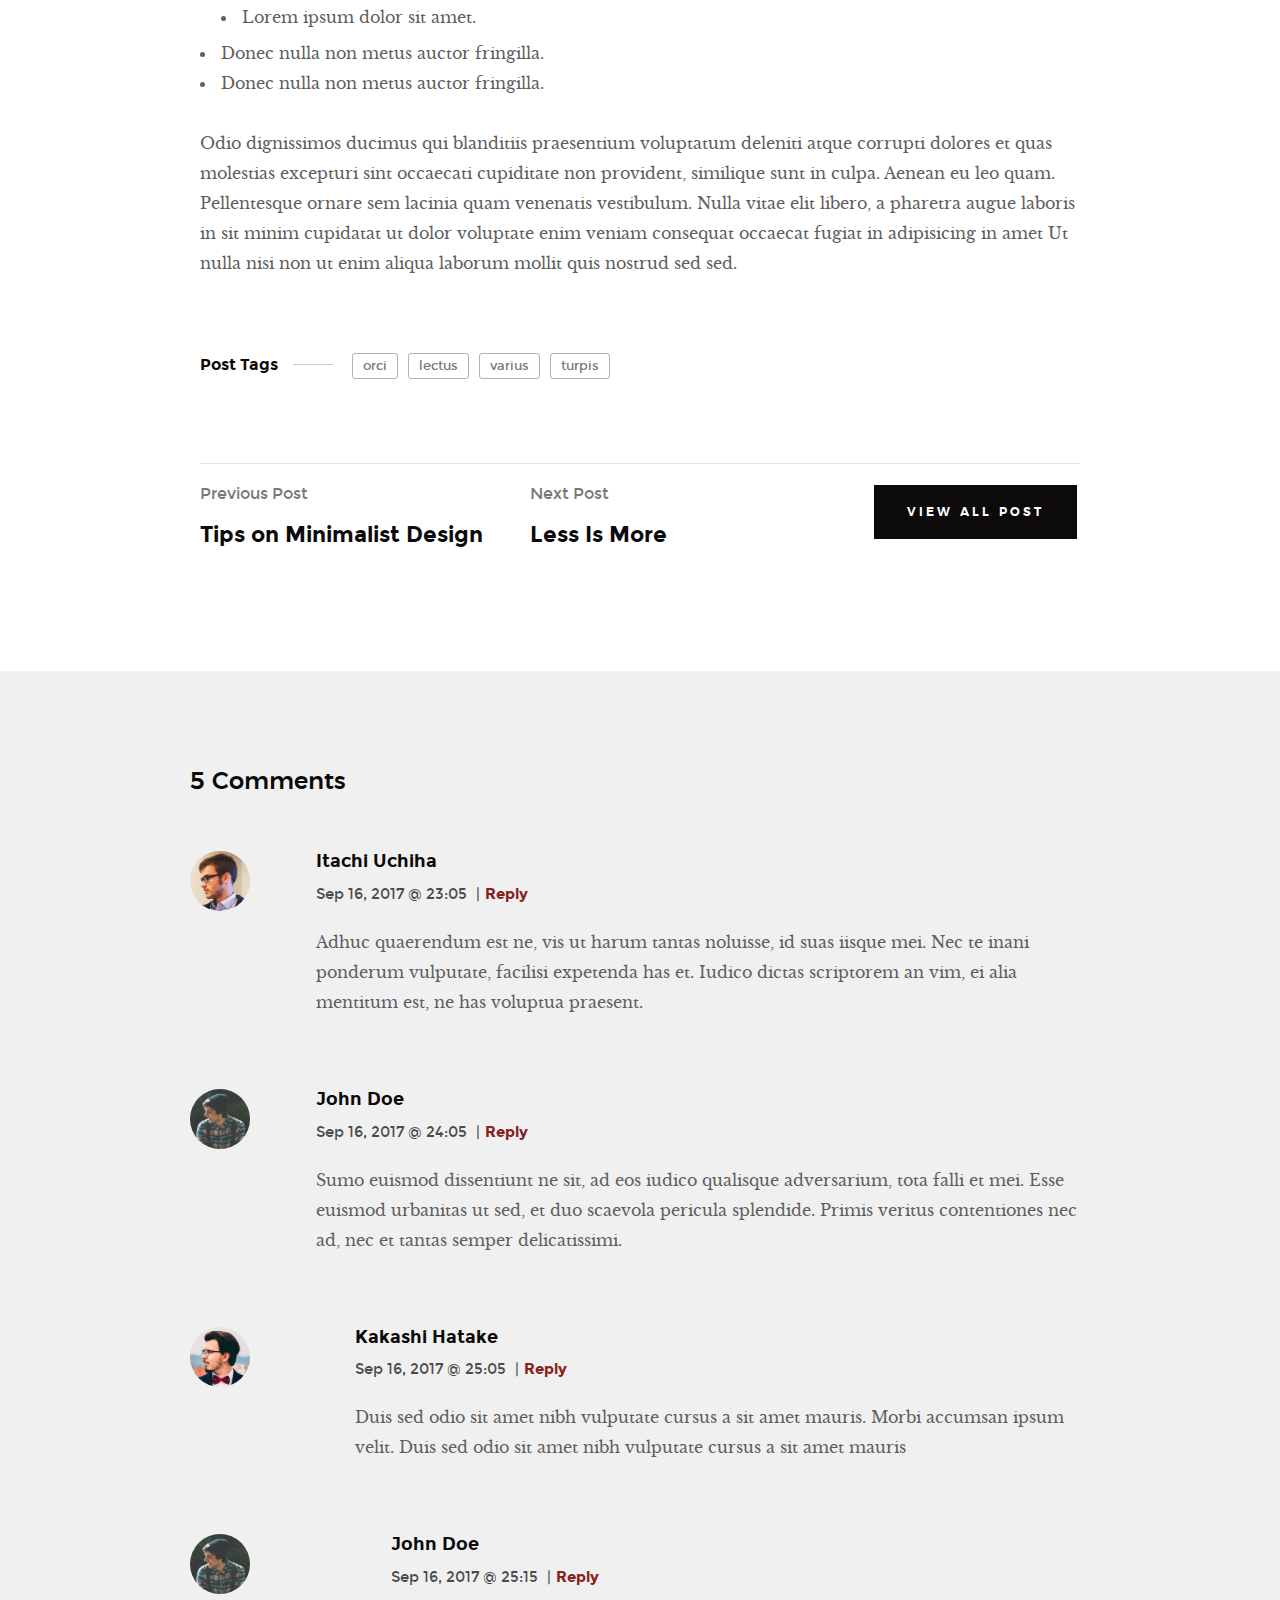
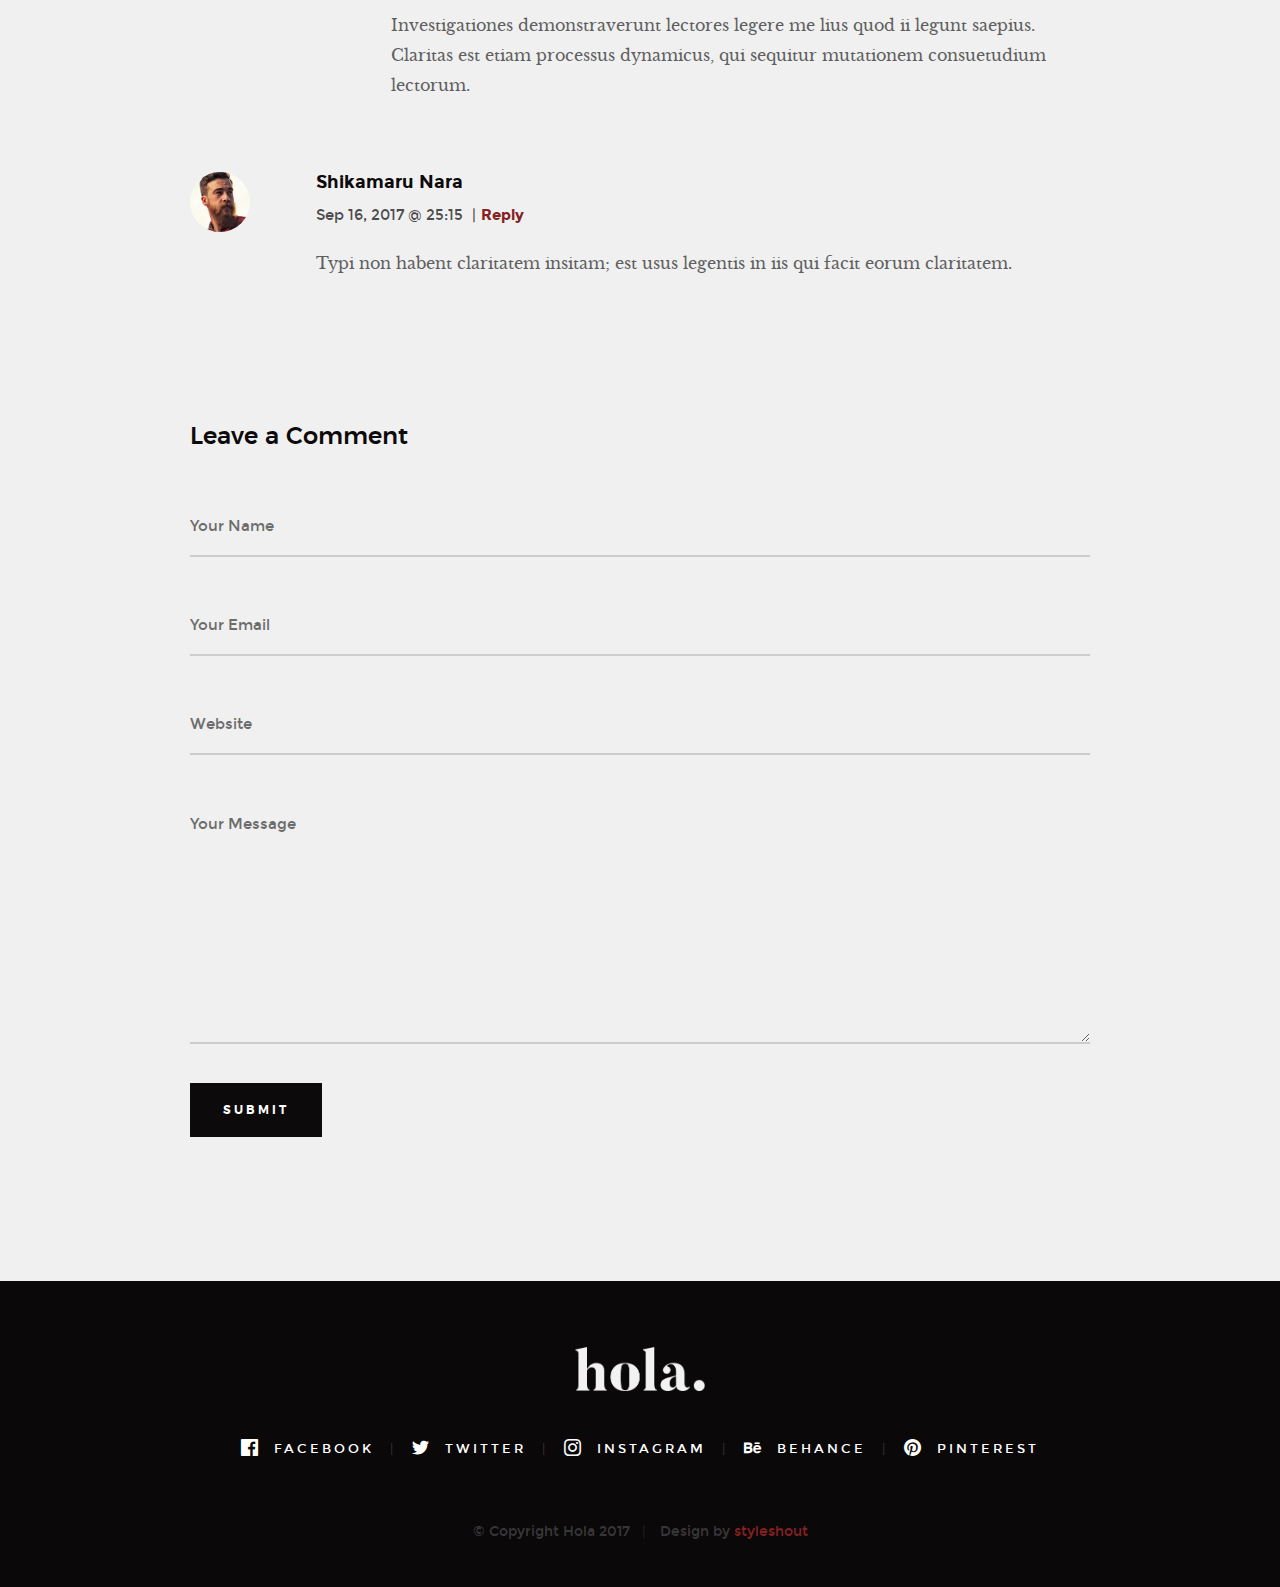
<file: Hola10/blog-single.html>
<!DOCTYPE html>
<!--[if lt IE 9 ]><html class="no-js oldie" lang="en"> <![endif]-->
<!--[if IE 9 ]><html class="no-js oldie ie9" lang="en"> <![endif]-->
<!--[if (gte IE 9)|!(IE)]><!-->
<html class="no-js" lang="en">
<!--<![endif]-->

<head>

    <!--- basic page needs
    ================================================== -->
    <meta charset="utf-8">
    <title>Blog Single - Hola</title>
    <meta name="description" content="">
    <meta name="author" content="">

    <!-- mobile specific metas
    ================================================== -->
    <meta name="viewport" content="width=device-width, initial-scale=1">

    <!-- CSS
    ================================================== -->
    <link rel="stylesheet" href="css/base.css">
    <link rel="stylesheet" href="css/vendor.css">
    <link rel="stylesheet" href="css/main.css">

    <!-- script
    ================================================== -->
    <script src="js/modernizr.js"></script>
    <script src="js/pace.min.js"></script>

    <!-- favicons
    ================================================== -->
    <link rel="shortcut icon" href="favicon.ico" type="image/x-icon">
    <link rel="icon" href="favicon.ico" type="image/x-icon">

</head>


<body id="top">

    <!-- header
    ================================================== -->
    <header class="s-header">
            
        <div class="header-logo">
            <a class="site-logo" href="index.html"><img src="images/logo.png" alt="Homepage"></a>
        </div>

        <nav class="header-nav-wrap">
            <ul class="header-nav">
                <li><a href="index.html#home" title="home">Home</a></li>
                <li><a href="index.html#about" title="about">About</a></li>
                <li><a href="index.html#works" title="works">Works</a></li>
                <li class="current"><a href="blog.html" title="blog">Blog</a></li>
                <li><a href="index.html#contact" title="contact">Contact</a></li>	
            </ul>
        </nav>

        <a class="header-menu-toggle" href="#0"><span>Menu</span></a>

    </header> <!-- end s-header -->


    <article class="blog-single">

        <!-- page header/blog hero
        ================================================== -->
        <div class="page-header page-header--single page-hero" style="background-image:url(images/blog/blog-bg-02.jpg)">
        
            <div class="row page-header__content narrow">
                <article class="col-full">
                    <div class="page-header__info">
                        <div class="page-header__cat">
                            <a href="#0">Branding</a><a href="#0">Design</a>
                        </div>
                    </div>
                    <h1 class="page-header__title">
                        <a href="#0" title="">
                            Using Patterns in your Branding.
                        </a>
                    </h1>
                    <ul class="page-header__meta">
                        <li class="date">September 16, 2017</li>
                        <li class="author">
                            By
                            <span>Jonathan Doe</span>
                        </li>
                    </ul>
                    
                </article>
            </div>
    
        </div> <!-- end page-header -->

        <div class="row blog-content">
            <div class="col-full blog-content__main">

                <p class="lead">Duis ex ad cupidatat tempor Excepteur cillum cupidatat fugiat nostrud cupidatat dolor sunt sint sit nisi est eu exercitation incididunt adipisicing veniam velit id fugiat enim mollit amet anim veniam dolor dolor irure velit commodo cillum sit nulla ullamco magna amet magna cupidatat qui labore cillum sit in tempor veniam consequat non laborum adipisicing aliqua ea nisi sint.</p>
                
                <p>Duis ex ad cupidatat tempor Excepteur cillum cupidatat fugiat nostrud cupidatat dolor sunt sint sit nisi est eu exercitation incididunt adipisicing veniam velit id fugiat enim mollit amet anim veniam dolor dolor irure velit commodo cillum sit nulla ullamco magna amet magna cupidatat qui labore cillum sit in tempor veniam consequat non laborum adipisicing aliqua ea nisi sint ut quis proident ullamco ut dolore culpa occaecat ut laboris in sit minim cupidatat ut dolor voluptate enim veniam consequat occaecat fugiat in adipisicing in amet Ut nulla nisi non ut enim aliqua laborum mollit quis nostrud sed sed.
                </p>

                <p>
                <img src="images/wheel-1000.jpg" 
                     srcset="images/wheel-2000.jpg 2000w, 
                        images/wheel-1000.jpg 1000w, 
                        images/wheel-500.jpg 500w" 
                     sizes="(max-width: 2000px) 100vw, 2000px" alt="">
                </p>

                <h2>Large Heading</h2>

                <p>Harum quidem rerum facilis est et expedita distinctio. Nam libero tempore, cum soluta nobis est eligendi optio cumque nihil impedit quo minus <a href="http://#">omnis voluptas assumenda est</a> id quod maxime placeat facere possimus, omnis dolor repellendus. Temporibus autem quibusdam et aut officiis debitis aut rerum necessitatibus saepe eveniet ut et.</p>

                <blockquote><p>This is a simple example of a styled blockquote. A blockquote tag typically specifies a section that is quoted from another source of some sort, or highlighting text in your post.</p></blockquote>

                <p>Odio dignissimos ducimus qui blanditiis praesentium voluptatum deleniti atque corrupti dolores et quas molestias excepturi sint occaecati cupiditate non provident, similique sunt in culpa. Aenean eu leo quam. Pellentesque ornare sem lacinia quam venenatis vestibulum. Nulla vitae elit libero, a pharetra augue laboris in sit minim cupidatat ut dolor voluptate enim veniam consequat occaecat fugiat in adipisicing in amet Ut nulla nisi non ut enim aliqua laborum mollit quis nostrud sed sed.</p>

                <h3>Smaller Heading</h3>

                <p>Dolores et quas molestias excepturi sint occaecati cupiditate non provident, similique sunt in culpa. Aenean eu leo quam. Pellentesque ornare sem lacinia quam venenatis vestibulum. Nulla vitae elit libero, a pharetra augue laboris in sit minim cupidatat ut dolor voluptate enim veniam consequat occaecat fugiat in adipisicing in amet Ut nulla nisi non ut enim aliqua laborum mollit quis nostrud sed sed.

<pre><code>
code {
    font-size: 1.4rem;
    margin: 0 .2rem;
    padding: .2rem .6rem;
    white-space: nowrap;
    background: #F1F1F1;
    border: 1px solid #E1E1E1;	
    border-radius: 3px;
}
</code></pre>

                <p>Odio dignissimos ducimus qui blanditiis praesentium voluptatum deleniti atque corrupti dolores et quas molestias excepturi sint occaecati cupiditate non provident, similique sunt in culpa.</p>

                <ul>
                    <li>Donec nulla non metus auctor fringilla.
                        <ul>
                            <li>Lorem ipsum dolor sit amet.</li>
                            <li>Lorem ipsum dolor sit amet.</li>
                            <li>Lorem ipsum dolor sit amet.</li>
                        </ul>
                    </li>
                    <li>Donec nulla non metus auctor fringilla.</li>
                    <li>Donec nulla non metus auctor fringilla.</li>
                </ul>

                <p>Odio dignissimos ducimus qui blanditiis praesentium voluptatum deleniti atque corrupti dolores et quas molestias excepturi sint occaecati cupiditate non provident, similique sunt in culpa. Aenean eu leo quam. Pellentesque ornare sem lacinia quam venenatis vestibulum. Nulla vitae elit libero, a pharetra augue laboris in sit minim cupidatat ut dolor voluptate enim veniam consequat occaecat fugiat in adipisicing in amet Ut nulla nisi non ut enim aliqua laborum mollit quis nostrud sed sed.</p>

                <p class="blog-content__tags">
                    <span>Post Tags</span>

                    <span class="blog-content__tag-list">
                        <a href="#0">orci</a>
                        <a href="#0">lectus</a>
                        <a href="#0">varius</a>
                        <a href="#0">turpis</a>
                    </span>

                </p>

                <div class="blog-content__pagenav">
                    <div class="blog-content__nav">
                        <div class="blog-content__prev">
                            <a href="#0" rel="prev">
                                <span>Previous Post</span>
                                Tips on Minimalist Design 
                            </a>
                        </div>
                        <div class="blog-content__next">
                            <a href="#0" rel="next">
                                <span>Next Post</span>
                                Less Is More 
                            </a>
                        </div>
                    </div>

                    <div class="blog-content__all">
                        <a href="blog.html" class="btn btn--primary">
                            View All Post
                        </a>
                    </div>
                </div>

            </div><!-- end blog-content__main -->
        </div> <!-- end blog-content -->

    </article>


    <!-- comments
    ================================================== -->
    <div class="comments-wrap">

        <div id="comments" class="row">
            <div class="col-full">

               <h3>5 Comments</h3>

               <!-- commentlist -->
               <ol class="commentlist">

                    <li class="depth-1 comment">

                        <div class="comment__avatar">
                            <img width="50" height="50" class="avatar" src="images/avatars/user-01.jpg" alt="">
                        </div>

                        <div class="comment__content">

                            <div class="comment__info">
                                <cite>Itachi Uchiha</cite>

                                <div class="comment__meta">
                                    <time class="comment__time">Sep 16, 2017 @ 23:05</time>
                                    <span class="sep">|</span><a class="reply" href="#">Reply</a>
                                </div>
                            </div>

                            <div class="comment__text">
                            <p>Adhuc quaerendum est ne, vis ut harum tantas noluisse, id suas iisque mei. Nec te inani ponderum vulputate,
                            facilisi expetenda has et. Iudico dictas scriptorem an vim, ei alia mentitum est, ne has voluptua praesent.</p>
                            </div>

                        </div>

                    </li>

                    <li class="thread-alt depth-1 comment">

                        <div class="comment__avatar">
                            <img width="50" height="50" class="avatar" src="images/avatars/user-04.jpg" alt="">
                        </div>

                        <div class="comment__content">

                            <div class="comment__info">
                            <cite>John Doe</cite>

                            <div class="comment__meta">
                                <time class="comment__time">Sep 16, 2017 @ 24:05</time>
                                <span class="sep">|</span><a class="reply" href="#">Reply</a>
                            </div>
                            </div>

                            <div class="comment__text">
                            <p>Sumo euismod dissentiunt ne sit, ad eos iudico qualisque adversarium, tota falli et mei. Esse euismod
                            urbanitas ut sed, et duo scaevola pericula splendide. Primis veritus contentiones nec ad, nec et
                            tantas semper delicatissimi.</p>
                            </div>

                        </div>

                        <ul class="children">

                            <li class="depth-2 comment">

                                <div class="comment__avatar">
                                    <img width="50" height="50" class="avatar" src="images/avatars/user-03.jpg" alt="">
                                </div>

                                <div class="comment__content">

                                    <div class="comment__info">
                                        <cite>Kakashi Hatake</cite>

                                        <div class="comment__meta">
                                            <time class="comment__time">Sep 16, 2017 @ 25:05</time>
                                            <span class="sep">|</span><a class="reply" href="#">Reply</a>
                                        </div>
                                    </div>

                                    <div class="comment__text">
                                        <p>Duis sed odio sit amet nibh vulputate
                                        cursus a sit amet mauris. Morbi accumsan ipsum velit. Duis sed odio sit amet nibh vulputate
                                        cursus a sit amet mauris</p>
                                    </div>

                                </div>

                                <ul class="children">

                                    <li class="depth-3 comment">

                                        <div class="comment__avatar">
                                            <img width="50" height="50" class="avatar" src="images/avatars/user-04.jpg" alt="">
                                        </div>

                                        <div class="comment__content">

                                            <div class="comment__info">
                                            <cite>John Doe</cite>

                                            <div class="comment__meta">
                                                <time class="comment__time">Sep 16, 2017 @ 25:15</time>
                                                <span class="sep">|</span><a class="reply" href="#">Reply</a>
                                            </div>
                                            </div>

                                            <div class="comment__text">
                                            <p>Investigationes demonstraverunt lectores legere me lius quod ii legunt saepius. Claritas est
                                            etiam processus dynamicus, qui sequitur mutationem consuetudium lectorum.</p>
                                            </div>

                                        </div>

                                    </li>

                                </ul>

                            </li>

                        </ul>

                    </li>

                    <li class="depth-1 comment">

                        <div class="comment__avatar">
                            <img width="50" height="50" class="avatar" src="images/avatars/user-02.jpg" alt="">
                        </div>

                        <div class="comment__content">

                            <div class="comment__info">
                            <cite>Shikamaru Nara</cite>

                            <div class="comment__meta">
                                <time class="comment-time">Sep 16, 2017 @ 25:15</time>
                                <span class="sep">|</span><a class="reply" href="#">Reply</a>
                            </div>
                            </div>

                            <div class="comment__text">
                            <p>Typi non habent claritatem insitam; est usus legentis in iis qui facit eorum claritatem.</p>
                            </div>

                        </div>

                    </li>

                </ol> <!-- Commentlist End -->	

               <!-- respond -->
               <div class="respond">

                    <h3>Leave a Comment</h3>

                    <form name="contactForm" id="contactForm" method="post" action="">
                        <fieldset>

                        <div class="form-field">
                                <input name="cName" type="text" id="cName" class="full-width" placeholder="Your Name" value="">
                        </div>

                        <div class="form-field">
                                <input name="cEmail" type="text" id="cEmail" class="full-width" placeholder="Your Email" value="">
                        </div>

                        <div class="form-field">
                                <input name="cWebsite" type="text" id="cWebsite" class="full-width" placeholder="Website" value="">
                        </div>

                        <div class="message form-field">
                            <textarea name="cMessage" id="cMessage" class="full-width" placeholder="Your Message"></textarea>
                        </div>

                        <button type="submit" class="submit btn--primary">Submit</button>

                        </fieldset>
                    </form> <!-- Form End -->

                </div> <!-- Respond End -->

            </div> <!-- end col-full -->
        </div> <!-- end row comments -->
    </div> <!-- end comments-wrap -->


    <!-- footer
    ================================================== -->
    <footer>
            <div class="row">
                <div class="col-full">
    
                    <div class="footer-logo">
                        <a class="footer-site-logo" href="#0"><img src="images/logo.png" alt="Homepage"></a>
                    </div>
    
                    <ul class="footer-social">
                        <li><a href="#0">
                            <i class="im im-facebook" aria-hidden="true"></i>
                            <span>Facebook</span>
                        </a></li>
                        <li><a href="#0">
                            <i class="im im-twitter" aria-hidden="true"></i>
                            <span>Twitter</span>
                        </a></li>
                        <li><a href="#0">
                            <i class="im im-instagram" aria-hidden="true"></i>
                            <span>Instagram</span>
                        </a></li>
                        <li><a href="#0">
                            <i class="im im-behance" aria-hidden="true"></i>
                            <span>Behance</span>
                        </a></li>
                        <li><a href="#0">
                            <i class="im im-pinterest" aria-hidden="true"></i>
                            <span>Pinterest</span>
                        </a></li>
                    </ul>
                        
                </div>
            </div>
    
            <div class="row footer-bottom">
    
                <div class="col-twelve">
                    <div class="copyright">
                        <span>© Copyright Hola 2017</span> 
                        <span>Design by <a href="https://www.styleshout.com/">styleshout</a></span>	
                    </div>
    
                    <div class="go-top">
                    <a class="smoothscroll" title="Back to Top" href="#top"><i class="im im-arrow-up" aria-hidden="true"></i></a>
                    </div>
                </div>
    
            </div> <!-- end footer-bottom -->
    
        </footer> <!-- end footer -->
    
    
        <div id="preloader"> 
            <div id="loader"></div>
        </div>
    
    
        <!-- Java Script
        ================================================== -->
        <script src="js/jquery-3.2.1.min.js"></script>
        <script src="js/plugins.js"></script>
        <script src="js/main.js"></script>

</body>

</html>
</file>
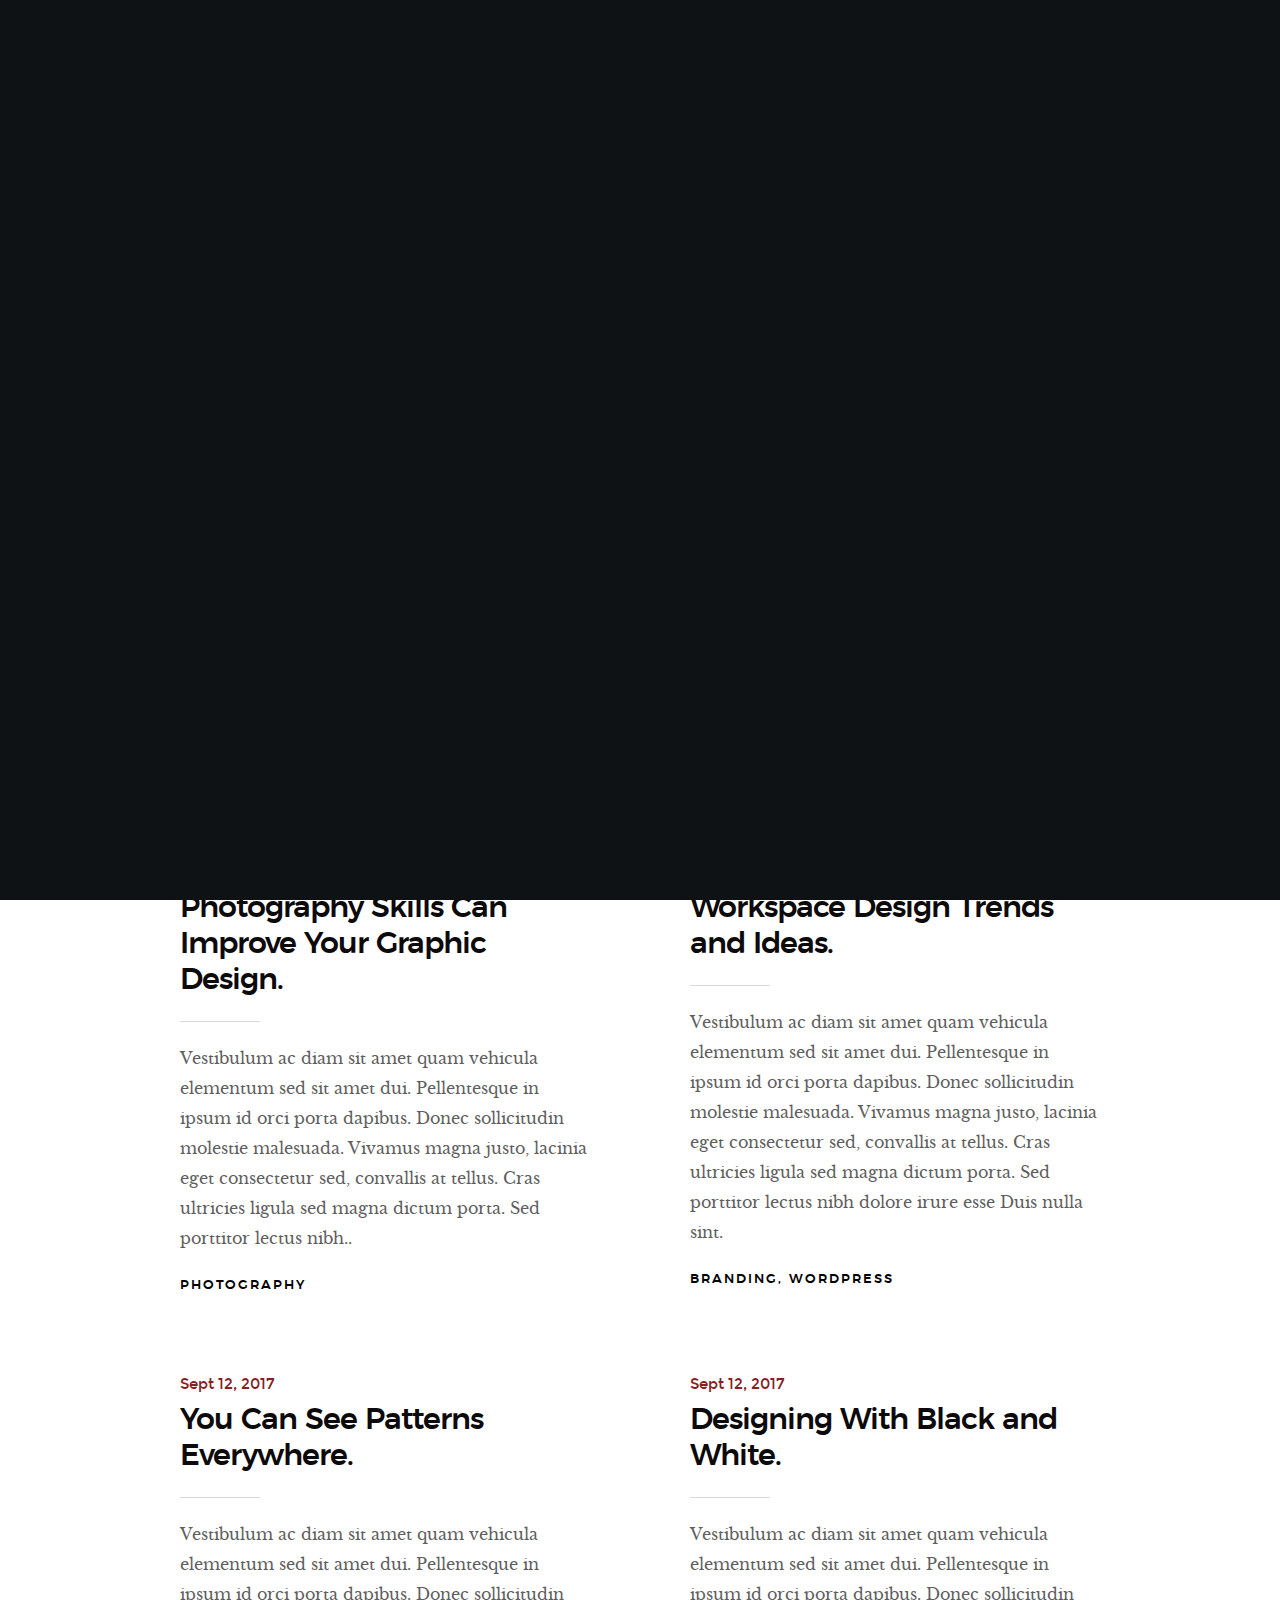
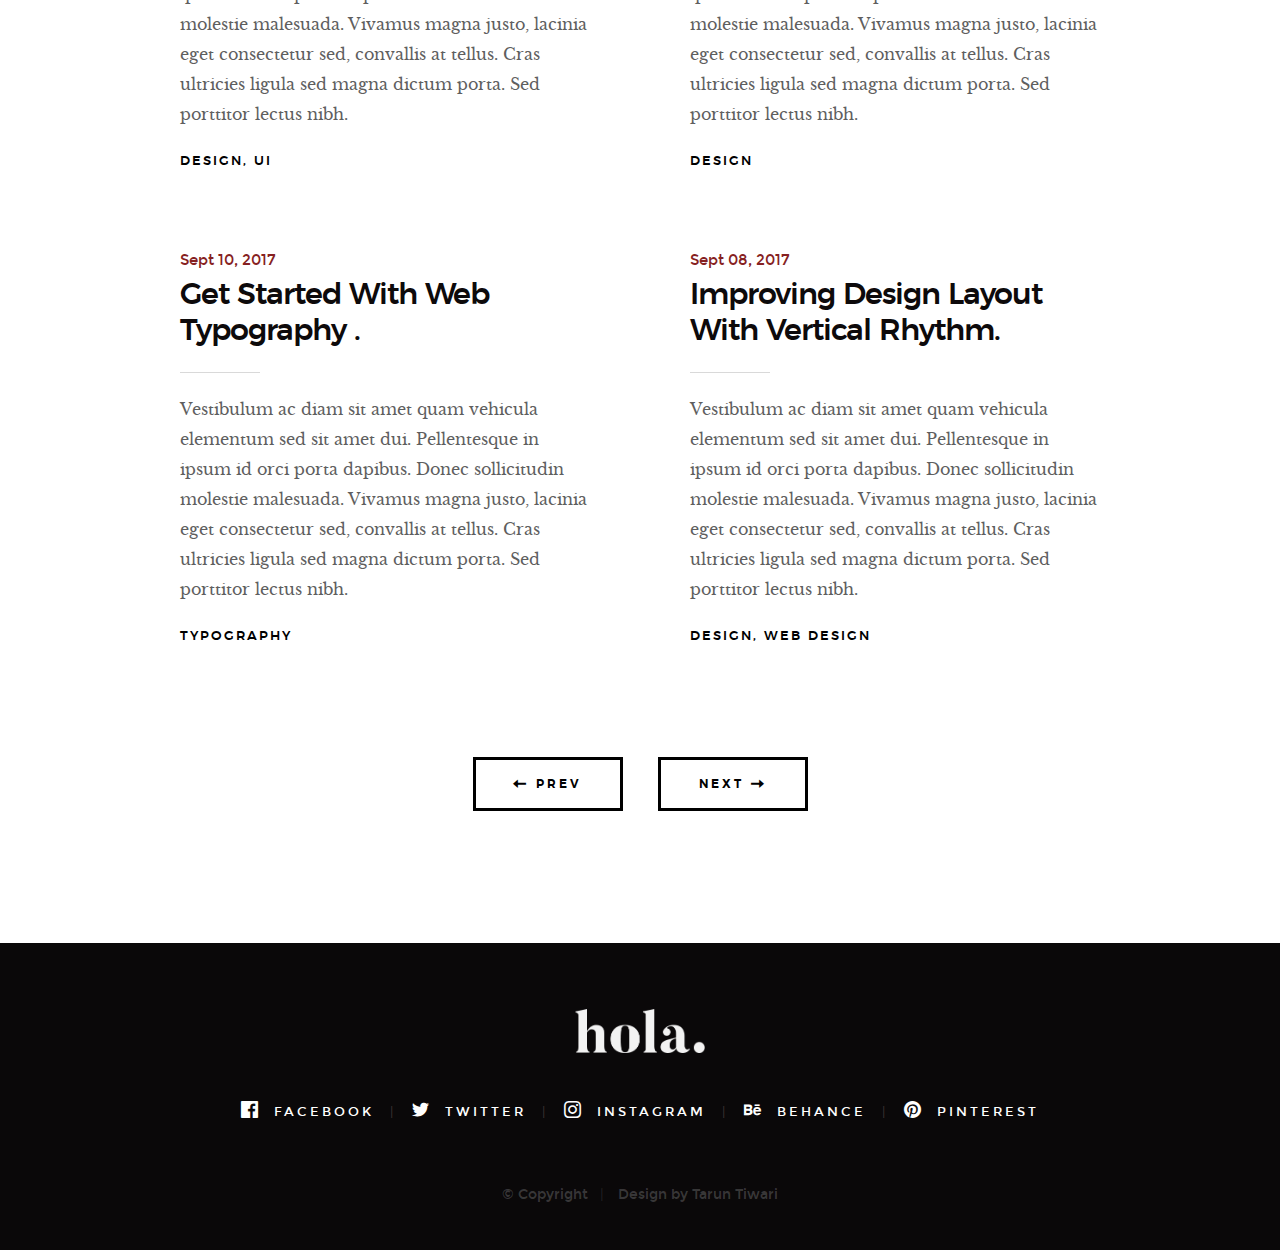
<file: Hola10/blog.html>
<!DOCTYPE html>
<!--[if lt IE 9 ]><html class="no-js oldie" lang="en"> <![endif]-->
<!--[if IE 9 ]><html class="no-js oldie ie9" lang="en"> <![endif]-->
<!--[if (gte IE 9)|!(IE)]><!-->
<html class="no-js" lang="en">
<!--<![endif]-->

<head>

    <!--- basic page needs
    ================================================== -->
    <meta charset="utf-8">
    <title>Blog - Hola</title>
    <meta name="description" content="">
    <meta name="author" content="">

    <!-- mobile specific metas
    ================================================== -->
    <meta name="viewport" content="width=device-width, initial-scale=1">

    <!-- CSS
    ================================================== -->
    <link rel="stylesheet" href="css/base.css">
    <link rel="stylesheet" href="css/vendor.css">
    <link rel="stylesheet" href="css/main.css">

    <!-- script
    ================================================== -->
    <script src="js/modernizr.js"></script>
    <script src="js/pace.min.js"></script>

    <!-- favicons
    ================================================== -->
    <link rel="shortcut icon" href="favicon.ico" type="image/x-icon">
    <link rel="icon" href="favicon.ico" type="image/x-icon">

</head>


<body id="top">

    <!-- header
    ================================================== -->
    <header class="s-header">

        <div class="header-logo">
            <a class="site-logo" href="index.html"><img src="images/logo.png" alt="Homepage"></a>
        </div>

        <nav class="header-nav-wrap">
            <ul class="header-nav">
                <li><a href="index.html#home" title="home">Home</a></li>
                <li><a href="index.html#about" title="about">About</a></li>
                <li><a href="index.html#works" title="works">Works</a></li>
                <li class="current"><a href="blog.html" title="blog">Blog</a></li>
                <li><a href="index.html#contact" title="contact">Contact</a></li>	
            </ul>
        </nav>

        <a class="header-menu-toggle" href="#0"><span>Menu</span></a>

    </header> <!-- end s-header -->


    <!-- page header
    ================================================== -->
    <section class="page-header page-hero" style="background-image:url(images/blog/blog-bg-01.jpg)">

        <div class="row page-header__content">
            <article class="col-full">

                <div class="page-header__info">
                    <div class="page-header__cat">
                        <a href="#0">Branding</a><a href="#0">Design</a>
                    </div>
                    <div class="page-header__date">
                        Sept 16, 2017
                    </div>
                </div>
                
                <h1 class="page-header__title">
                    <a href="#0" title="">
                        The 10 Golden Rules of Clean Simple Design.
                    </a>
                </h1>
                <p>Pellentesque in ipsum id orci porta dapibus amet dui. Ad id deserunt ratione autem eius et minima ut et. Nihil sed quis velit aut enim aliquam. Quas non ad sint eveniet voluptatem est iure...</p>
                <p>
                    <a href="#0" class="btn btn--stroke page-header__btn">Read More</a>
                </p>
            </article>
        </div>

    </section> <!-- end page-header -->


    <!-- blog
    ================================================== -->
    <section class="blog-content-wrap">

        <div class="row blog-content">
            <div class="col-full">

                <div class="blog-list block-1-2 block-tab-full">

                    <article class="col-block">
                        
                        <div class="blog-date">
                            <a href="blog-single.html">Sept 15, 2017</a>
                        </div>  
                        
                        <h2 class="h01"><a href="blog-single.html">Photography Skills Can Improve Your Graphic Design.</a></h2>
                        <p>
                        Vestibulum ac diam sit amet quam vehicula elementum sed sit amet dui. Pellentesque in ipsum id orci porta dapibus. Donec sollicitudin molestie malesuada. Vivamus magna justo, lacinia eget consectetur sed, convallis at tellus. Cras ultricies ligula sed magna dictum porta. Sed porttitor lectus nibh..
                        </p>

                        <div class="blog-cat">
                            <a href="blog.html">Photography</a>
                        </div>

                    </article>

                    <article class="col-block">
                        
                        <div class="blog-date">
                            <a href="blog-single.html">Sept 14, 2017</a>
                        </div>

                        <h2 class="h01"><a href="blog-single.html">Workspace Design Trends and Ideas.</a></h2>
                        <p>
                        Vestibulum ac diam sit amet quam vehicula elementum sed sit amet dui. Pellentesque in ipsum id orci porta dapibus. Donec sollicitudin molestie malesuada. Vivamus magna justo, lacinia eget consectetur sed, convallis at tellus. Cras ultricies ligula sed magna dictum porta. Sed porttitor lectus nibh dolore irure esse Duis nulla sint.
                        </p>

                        <div class="blog-cat">
                            <a href="blog.html">Branding</a><a href="blog.html">Wordpress</a>
                        </div>
                    </article>

                    <article class="col-block">
                        
                        <div class="blog-date">
                            <a href="blog-single.html">Sept 12, 2017</a>
                        </div>    
                        <h2 class="h01"><a href="blog-single.html">You Can See Patterns Everywhere.</a></h2>
                        <p>
                        Vestibulum ac diam sit amet quam vehicula elementum sed sit amet dui. Pellentesque in ipsum id orci porta dapibus. Donec sollicitudin molestie malesuada. Vivamus magna justo, lacinia eget consectetur sed, convallis at tellus. Cras ultricies ligula sed magna dictum porta. Sed porttitor lectus nibh.
                        </p>

                        <div class="blog-cat">
                            <a href="blog.html">Design</a><a href="blog.html">UI</a>
                        </div>
                    </article>

                    <article class="col-block">
                        
                        <div class="blog-date">
                            <a href="blog-single.html">Sept 12, 2017</a>
                        </div>
                        <h2 class="h01"><a href="blog-single.html">Designing With Black and White.</a></h2>
                        <p>
                        Vestibulum ac diam sit amet quam vehicula elementum sed sit amet dui. Pellentesque in ipsum id orci porta dapibus. Donec sollicitudin molestie malesuada. Vivamus magna justo, lacinia eget consectetur sed, convallis at tellus. Cras ultricies ligula sed magna dictum porta. Sed porttitor lectus nibh.
                        </p>

                        <div class="blog-cat">
                            <a href="blog.html">Design</a>
                        </div>
                    </article>

                    <article class="col-block">
                        <div class="blog-date">
                            <a href="blog-single.html">Sept 10, 2017</a>
                        </div>
                        <h2 class="h01"><a href="blog-single.html">Get Started With Web Typography .</a></h2>
                        <p>
                        Vestibulum ac diam sit amet quam vehicula elementum sed sit amet dui. Pellentesque in ipsum id orci porta dapibus. Donec sollicitudin molestie malesuada. Vivamus magna justo, lacinia eget consectetur sed, convallis at tellus. Cras ultricies ligula sed magna dictum porta. Sed porttitor lectus nibh.
                        </p>

                        <div class="blog-cat">
                            <a href="blog.html">Typography</a>
                        </div>
                    </article>

                    <article class="col-block">
                        
                        <div class="blog-date">
                            <a href="blog-single.html">Sept 08, 2017</a>
                        </div>
                        <h2 class="h01"><a href="blog-single.html">Improving Design Layout With Vertical Rhythm.</a></h2>
                        <p>
                        Vestibulum ac diam sit amet quam vehicula elementum sed sit amet dui. Pellentesque in ipsum id orci porta dapibus. Donec sollicitudin molestie malesuada. Vivamus magna justo, lacinia eget consectetur sed, convallis at tellus. Cras ultricies ligula sed magna dictum porta. Sed porttitor lectus nibh.
                        </p>

                        <div class="blog-cat">
                            <a href="blog.html">Design</a><a href="#0">Web Design</a>
                        </div>
                    </article>

                </div> <!-- end blog-list -->

            </div> <!-- end col-full -->
        </div> <!-- end blog-content -->

        <div class="row blog-entries-nav">
            <div class="col-full">
                <a href="#0" class="btn btn--stroke">
                    <i class="im im-arrow-left"></i>
                    Prev
                </a>
                <a href="#0" class="btn btn--stroke">
                    Next
                    <i class="im im-arrow-right"></i>
                </a>
            </div>
        </div>

    </section> <!-- end blog-content-wrap -->


    <!-- footer
    ================================================== -->
    <footer>
        <div class="row">
            <div class="col-full">

                <div class="footer-logo">
                    <a class="footer-site-logo" href="#0"><img src="images/logo.png" alt="Homepage"></a>
                </div>

                <ul class="footer-social">
                    <li><a href="#0">
                        <i class="im im-facebook" aria-hidden="true"></i>
                        <span>Facebook</span>
                    </a></li>
                    <li><a href="#0">
                        <i class="im im-twitter" aria-hidden="true"></i>
                        <span>Twitter</span>
                    </a></li>
                    <li><a href="#0">
                        <i class="im im-instagram" aria-hidden="true"></i>
                        <span>Instagram</span>
                    </a></li>
                    <li><a href="#0">
                        <i class="im im-behance" aria-hidden="true"></i>
                        <span>Behance</span>
                    </a></li>
                    <li><a href="#0">
                        <i class="im im-pinterest" aria-hidden="true"></i>
                        <span>Pinterest</span>
                    </a></li>
                </ul>
                    
            </div>
        </div>

        <div class="row footer-bottom">

            <div class="col-twelve">
                <div class="copyright">
                    <span>© Copyright</span> 
                    <span>Design by Tarun Tiwari</a></span>	
                </div>

                <div class="go-top">
                <a class="smoothscroll" title="Back to Top" href="#top"><i class="im im-arrow-up" aria-hidden="true"></i></a>
                </div>
            </div>

        </div> <!-- end footer-bottom -->

    </footer> <!-- end footer -->


    <div id="preloader"> 
        <div id="loader"></div>
    </div>


    <!-- Java Script
    ================================================== -->
    <script src="js/jquery-3.2.1.min.js"></script>
    <script src="js/plugins.js"></script>
    <script src="js/main.js"></script>

</body>

</html>
</file>
<file: Hola10/css/base.css>
/* =================================================================== 
 *
 *  Hola v1.0 Base Stylesheet
 *  10-02-2017
 *  ------------------------------------------------------------------
 *
 *  TOC:
 *  # Normalize
 *  # Basic/base setup styles
 *      ## Media
 *      ## Typography resets
 *      ## links
 *      ## inputs
 *  # grid
 *      ## medium size devices
 *      ## tablets
 *      ## mobile devices
 *      ## small mobile devices
 *  # block grids
 *      ## medium size devices
 *      ## tablets
 *      ## mobile devices
 *      ## small mobile devices
 *  # MISC
 *
 * =================================================================== */


/* ===================================================================
 * # normalize
 * normalize.css v5.0.0 | MIT License | 
 * github.com/necolas/normalize.css
 *
 * ------------------------------------------------------------------- */

html {
    font-family: sans-serif;
    line-height: 1.15;
    -ms-text-size-adjust: 100%;
    -webkit-text-size-adjust: 100%;
}

body {
    margin: 0;
}

article, aside, footer, header, nav, section {
    display: block;
}

h1 {
    font-size: 2em;
    margin: 0.67em 0;
}

figcaption, figure, main {
    display: block;
}

figure {
    margin: 1em 40px;
}

hr {
    box-sizing: content-box;
    height: 0;
    overflow: visible;
}

pre {
    font-family: monospace, monospace;
    font-size: 1em;
}

a {
    background-color: transparent;
    -webkit-text-decoration-skip: objects;
}

a:active, a:hover {
    outline-width: 0;
}

abbr[title] {
    border-bottom: none;
    text-decoration: underline;
    text-decoration: underline dotted;
}

b, strong {
    font-weight: inherit;
}

b, strong {
    font-weight: bolder;
}

code, kbd, samp {
    font-family: monospace, monospace;
    font-size: 1em;
}

dfn {
    font-style: italic;
}

mark {
    background-color: #ff0;
    color: #000;
}

small {
    font-size: 80%;
}

sub, sup {
    font-size: 75%;
    line-height: 0;
    position: relative;
    vertical-align: baseline;
}

sub {
    bottom: -0.25em;
}

sup {
    top: -0.5em;
}

audio, video {
    display: inline-block;
}

audio:not([controls]) {
    display: none;
    height: 0;
}

img {
    border-style: none;
}

svg:not(:root) {
    overflow: hidden;
}

button, input, optgroup, select, textarea {
    font-family: sans-serif;
    font-size: 100%;
    line-height: 1.15;
    margin: 0;
}

button, input {
    overflow: visible;
}

button, select {
    text-transform: none;
}

button, html [type="button"], [type="reset"], [type="submit"] {
    -webkit-appearance: button;
}

button::-moz-focus-inner, [type="button"]::-moz-focus-inner, [type="reset"]::-moz-focus-inner, [type="submit"]::-moz-focus-inner {
    border-style: none;
    padding: 0;
}

button:-moz-focusring, [type="button"]:-moz-focusring, [type="reset"]:-moz-focusring, [type="submit"]:-moz-focusring {
    outline: 1px dotted ButtonText;
}

fieldset {
    border: 1px solid #c0c0c0;
    margin: 0 2px;
    padding: 0.35em 0.625em 0.75em;
}

legend {
    box-sizing: border-box;
    color: inherit;
    display: table;
    max-width: 100%;
    padding: 0;
    white-space: normal;
}

progress {
    display: inline-block;
    vertical-align: baseline;
}

textarea {
    overflow: auto;
}

[type="checkbox"], [type="radio"] {
    box-sizing: border-box;
    padding: 0;
}

[type="number"]::-webkit-inner-spin-button, [type="number"]::-webkit-outer-spin-button {
    height: auto;
}

[type="search"] {
    -webkit-appearance: textfield;
    outline-offset: -2px;
}

[type="search"]::-webkit-search-cancel-button, [type="search"]::-webkit-search-decoration {
    -webkit-appearance: none;
}

::-webkit-file-upload-button {
    -webkit-appearance: button;
    font: inherit;
}

details, menu {
    display: block;
}

summary {
    display: list-item;
}

canvas {
    display: inline-block;
}

template {
    display: none;
}

[hidden] {
    display: none;
}


/* ===================================================================
 * # basic/base setup styles - (_basic.scss)
 *
 * ------------------------------------------------------------------- */

html {
    font-size: 62.5%;
    box-sizing: border-box;
}

*, *::before, *::after {
    box-sizing: inherit;
}

body {
    font-weight: normal;
    line-height: 1;
    word-wrap: break-word;
    text-rendering: optimizeLegibility;
    -webkit-overflow-scrolling: touch;
    -webkit-text-size-adjust: none;
}

body, input, button {
    -moz-osx-font-smoothing: grayscale;
    -webkit-font-smoothing: antialiased;
}


/* ------------------------------------------------------------------- 
 * ## Media - (_basic.scss)
 * ------------------------------------------------------------------- */

img, video {
    max-width: 100%;
    height: auto;
}


/* ------------------------------------------------------------------- 
 * ## Typography resets - (_basic.scss)
 * ------------------------------------------------------------------- */

div, dl, dt, dd, ul, ol, li, h1, h2, h3, h4, h5, h6, pre, form, p, blockquote, th, td {
    margin: 0;
    padding: 0;
}

h1, h2, h3, h4, h5, h6 {
    -webkit-font-smoothing: auto;
    -webkit-font-smoothing: antialiased;
    -webkit-font-variant-ligatures: common-ligatures;
    -moz-font-variant-ligatures: common-ligatures;
    font-variant-ligatures: common-ligatures;
    text-rendering: optimizeLegibility;
}

em, i {
    font-style: italic;
    line-height: inherit;
}

strong, b {
    font-weight: bold;
    line-height: inherit;
}

small {
    font-size: 60%;
    line-height: inherit;
}

ol, ul {
    list-style: none;
}

li {
    display: block;
}


/* ------------------------------------------------------------------- 
 * ## links - (_basic.scss)
 * ------------------------------------------------------------------- */

a {
    text-decoration: none;
    line-height: inherit;
}

a img {
    border: none;
}


/* ------------------------------------------------------------------- 
 * ## inputs - (_basic.scss)
 * ------------------------------------------------------------------- */

fieldset {
    margin: 0;
    padding: 0;
}

input[type="email"], 
input[type="number"], 
input[type="search"], 
input[type="text"], 
input[type="tel"], 
input[type="url"], 
input[type="password"], textarea {
    -webkit-appearance: none;
    -moz-appearance: none;
    -ms-appearance: none;
    -o-appearance: none;
    appearance: none;
}


/* ===================================================================
 * # grid - (_grid.scss)
 *
 * ------------------------------------------------------------------- */

.row {
    width: 94%;
    max-width: 1200px;
    margin: 0 auto;
}

.row:after {
    content: "";
    display: table;
    clear: both;
}

.row .row {
    width: auto;
    max-width: none;
    margin-left: -20px;
    margin-right: -20px;
}


/* column blocks
 * -------------------------------------- */

[class*="col-"] {
    float: left;
}

[class*="col-"] + [class*="col-"].end {
    float: right;
}

[class*="col-"] {
    padding: 0 20px;
}


/* column width classes 
 * -------------------------------------- */

.col-one {
    width: 8.33333%;
}

.col-two, .col-1-6 {
    width: 16.66667%;
}

.col-three, .col-1-4 {
    width: 25%;
}

.col-four, .col-1-3 {
    width: 33.33333%;
}

.col-five {
    width: 41.66667%;
}

.col-six, .col-1-2 {
    width: 50%;
}

.col-seven {
    width: 58.33333%;
}

.col-eight, .col-2-3 {
    width: 66.66667%;
}

.col-nine, .col-3-4 {
    width: 75%;
}

.col-ten, .col-5-6 {
    width: 83.33333%;
}

.col-eleven {
    width: 91.66667%;
}

.col-twelve, .col-full {
    width: 100%;
}


/* ------------------------------------------------------------------- 
 * ## medium size devices - (_grid.scss)
 * ------------------------------------------------------------------- */

@media only screen and (max-width: 1200px) {
    .row .row {
        margin-left: -15px;
        margin-right: -15px;
    }
    [class*="col-"] {
        padding: 0 15px;
    }
    .md-two, .md-1-6 {
        width: 16.66667%;
    }
    .md-one {
        width: 8.33333%;
    }
    .md-three, .md-1-4 {
        width: 25%;
    }
    .md-four, .md-1-3 {
        width: 33.33333%;
    }
    .md-five {
        width: 41.66667%;
    }
    .md-six, .md-1-2 {
        width: 50%;
    }
    .md-seven {
        width: 58.33333%;
    }
    .md-eight, .md-2-3 {
        width: 66.66667%;
    }
    .md-nine, .md-3-4 {
        width: 75%;
    }
    .md-ten, .md-5-6 {
        width: 83.33333%;
    }
    .md-eleven {
        width: 91.66667%;
    }
    .md-twelve, .md-full {
        width: 100%;
    }
}


/* ------------------------------------------------------------------- 
 * ## tablets - (_grid.scss)
 * ------------------------------------------------------------------- */

@media only screen and (max-width: 800px) {
    .row {
        width: 90%;
    }
    .tab-1-4 {
        width: 25%;
    }
    .tab-1-3 {
        width: 33.33333%;
    }
    .tab-1-2 {
        width: 50%;
    }
    .tab-2-3 {
        width: 66.66667%;
    }
    .tab-3-4 {
        width: 75%;
    }
    .tab-full {
        width: 100%;
    }
}


/* ------------------------------------------------------------------- 
 * ## mobile devices - (_grid.scss)
 * ------------------------------------------------------------------- */

@media only screen and (max-width: 600px) {
    .row {
        width: auto;
        padding-left: 25px;
        padding-right: 25px;
    }
    .row .row {
        margin-left: -10px;
        margin-right: -10px;
    }
    [class*="col-"] {
        padding: 0 10px;
    }
    .mob-1-4 {
        width: 25%;
    }
    .mob-1-3 {
        width: 33.33333%;
    }
    .mob-1-2 {
        width: 50%;
    }
    .mob-2-3 {
        width: 66.66667%;
    }
    .mob-3-4 {
        width: 75%;
    }
    .mob-full {
        width: 100%;
    }
}


/* ------------------------------------------------------------------- 
 * ## small mobile devices - (_grid.scss) 
 * ------------------------------------------------------------------- */


/* stack columns on small mobile devices
 * ------------------------------------------------------------------- */

@media only screen and (max-width: 400px) {
    .row .row {
        padding-left: 0;
        padding-right: 0;
        margin-left: 0;
        margin-right: 0;
    }
    [class*="col-"] {
        width: 100% !important;
        float: none !important;
        clear: both !important;
        margin-left: 0;
        margin-right: 0;
        padding: 0;
    }
    [class*="col-"] + [class*="col-"].end {
        float: none;
    }
}


/* ===================================================================
 * # block grids - (_grid.scss)
 * ------------------------------------------------------------------- */


/*   Equally-sized columns define at row level
 * ------------------------------------------------------------------- */

[class*="block-"]:after {
    content: "";
    display: table;
    clear: both;
}

.block-1-6 .col-block {
    width: 16.66667%;
}

.block-1-5 .col-block {
    width: 20%;
}

.block-1-4 .col-block {
    width: 25%;
}

.block-1-3 .col-block {
    width: 33.33333%;
}

.block-1-2 .col-block {
    width: 50%;
}


/**
 * Clearing for block grid columns. Allow columns with 
 * different heights to align properly.
 */

.block-1-6 .col-block:nth-child(6n+1), 
.block-1-5 .col-block:nth-child(5n+1), 
.block-1-4 .col-block:nth-child(4n+1), 
.block-1-3 .col-block:nth-child(3n+1), 
.block-1-2 .col-block:nth-child(2n+1) {
    clear: both;
}


/* ------------------------------------------------------------------- 
 * ## medium size devices - (_grid.scss)
 * ------------------------------------------------------------------- */

@media only screen and (max-width: 1200px) {
    .block-m-1-6 .col-block {
        width: 16.66667%;
    }
    .block-m-1-5 .col-block {
        width: 20%;
    }
    .block-m-1-4 .col-block {
        width: 25%;
    }
    .block-m-1-3 .col-block {
        width: 33.33333%;
    }
    .block-m-1-2 .col-block {
        width: 50%;
    }
    .block-m-full .col-block {
        width: 100%;
        clear: both;
    }
    [class*="block-m-"] .bgrid:nth-child(n) {
        clear: none;
    }
    .block-m-1-6 .col-block:nth-child(6n+1), 
    .block-m-1-5 .col-block:nth-child(5n+1), 
    .block-m-1-4 .col-block:nth-child(4n+1), 
    .block-m-1-3 .col-block:nth-child(3n+1), 
    .block-m-1-2 .col-block:nth-child(2n+1) {
        clear: both;
    }
}


/* ------------------------------------------------------------------- 
 * ## tablets - (_grid.scss)
 * ------------------------------------------------------------------- */

@media only screen and (max-width: 800px) {
    .block-tab-1-6 .col-block {
        width: 16.66667%;
    }
    .block-tab-1-5 .col-block {
        width: 20%;
    }
    .block-tab-1-4 .col-block {
        width: 25%;
    }
    .block-tab-1-3 .col-block {
        width: 33.33333%;
    }
    .block-tab-1-2 .col-block {
        width: 50%;
    }
    .block-tab-full .col-block {
        width: 100%;
        clear: both;
    }
    [class*="block-tab-"] .bgrid:nth-child(n) {
        clear: none;
    }
    .block-tab-1-6 .col-block:nth-child(6n+1), 
    .block-tab-1-6 .col-block:nth-child(5n+1), 
    .block-tab-1-4 .col-block:nth-child(4n+1), 
    .block-tab-1-3 .col-block:nth-child(3n+1), 
    .block-tab-1-2 .col-block:nth-child(2n+1) {
        clear: both;
    }
}


/* ------------------------------------------------------------------- 
 * ## mobile devices - (_grid.scss)
 * ------------------------------------------------------------------- */

@media only screen and (max-width: 600px) {
    .block-mob-1-6 .col-block {
        width: 16.66667%;
    }
    .block-mob-1-5 .col-block {
        width: 20%;
    }
    .block-mob-1-4 .col-block {
        width: 25%;
    }
    .block-mob-1-3 .col-block {
        width: 33.33333%;
    }
    .block-mob-1-2 .col-block {
        width: 50%;
    }
    .block-mob-full .col-block {
        width: 100%;
        clear: both;
    }
    [class*="block-mob-"] .bgrid:nth-child(n) {
        clear: none;
    }
    .block-mob-1-6 .col-block:nth-child(6n+1), 
    .block-mob-1-5 .col-block:nth-child(5n+1), 
    .block-mob-1-4 .col-block:nth-child(4n+1), 
    .block-mob-1-3 .col-block:nth-child(3n+1), 
    .block-mob-1-2 .col-block:nth-child(2n+1) {
        clear: both;
    }
}


/* ------------------------------------------------------------------- 
 * ## small mobile devices - (_grid.scss) 
 * ------------------------------------------------------------------- */


/* stack columns on small mobile devices
 * ------------------------------------------------------------------- */

@media only screen and (max-width: 400px) {
    .stack .col-block {
        width: 100% !important;
        float: none !important;
        clear: both !important;
        margin-left: 0;
        margin-right: 0;
    }
}


/* ===================================================================
 * # MISC  - (_grid.scss)
 *
 * ------------------------------------------------------------------- */

.group:after {
    content: "";
    display: table;
    clear: both;
}


/* Misc Helper Styles
 * -------------------------------------- */

.is-hidden {
    display: none;
}

.is-invisible {
    visibility: hidden;
}

.antialiased {
    -webkit-font-smoothing: antialiased;
    -moz-osx-font-smoothing: grayscale;
}

.overflow-hidden {
    overflow: hidden;
}

.remove-bottom {
    margin-bottom: 0;
}

.half-bottom {
    margin-bottom: 1.5rem !important;
}

.add-bottom {
    margin-bottom: 3rem !important;
}

.no-border {
    border: none;
}

.full-width {
    width: 100%;
}

.text-center {
    text-align: center;
}

.text-left {
    text-align: left;
}

.text-right {
    text-align: right;
}

.pull-left {
    float: left;
}

.pull-right {
    float: right;
}

.align-center {
    margin-left: auto;
    margin-right: auto;
    text-align: center;
}
</file>
<file: Hola10/css/vendor.css>
/* =================================================================== 
 *
 *  Hola v1.0 Vendor/Third Party CSS 
 *  10-02-2017
 *  ------------------------------------------------------------------
 *
 *  TOC:
 *  # Slick slider
 *  # PhotoSwipe Skin
 *  # Prettyprint GitHub Theme
 *
 * =================================================================== */


/* ===================================================================
 * # slick slider
 *
 * ------------------------------------------------------------------- */

.slick-slider {
    position: relative;
    display: block;
    box-sizing: border-box;
    -webkit-touch-callout: none;
    -webkit-user-select: none;
    -khtml-user-select: none;
    -moz-user-select: none;
    -ms-user-select: none;
    user-select: none;
    -ms-touch-action: pan-y;
    touch-action: pan-y;
    -webkit-tap-highlight-color: transparent;
}

.slick-list {
    position: relative;
    overflow: hidden;
    display: block;
    margin: 0;
    padding: 0;
}

.slick-list:focus {
    outline: none;
}

.slick-list.dragging {
    cursor: pointer;
    cursor: hand;
}

.slick-slider .slick-track, .slick-slider .slick-list {
    -webkit-transform: translate3d(0, 0, 0);
    -moz-transform: translate3d(0, 0, 0);
    -ms-transform: translate3d(0, 0, 0);
    -o-transform: translate3d(0, 0, 0);
    transform: translate3d(0, 0, 0);
}

.slick-track {
    position: relative;
    left: 0;
    top: 0;
    display: block;
}

.slick-track:before, .slick-track:after {
    content: "";
    display: table;
}

.slick-track:after {
    clear: both;
}

.slick-loading .slick-track {
    visibility: hidden;
}

.slick-slide {
    float: left;
    height: 100%;
    min-height: 1px;
    display: none;
}

[dir="rtl"] .slick-slide {
    float: right;
}

.slick-slide img {
    display: block;
}

.slick-slide.slick-loading img {
    display: none;
}

.slick-slide.dragging img {
    pointer-events: none;
}

.slick-initialized .slick-slide {
    display: block;
}

.slick-loading .slick-slide {
    visibility: hidden;
}

.slick-vertical .slick-slide {
    display: block;
    height: auto;
    border: 1px solid transparent;
}

.slick-arrow.slick-hidden {
    display: none;
}


/*! PhotoSwipe main CSS by Dmitry Semenov | photoswipe.com | MIT license */


/*
	Styles for basic PhotoSwipe functionality (sliding area, open/close transitions)
*/


/* pswp = photoswipe */

.pswp {
    display: none;
    position: absolute;
    width: 100%;
    height: 100%;
    left: 0;
    top: 0;
    overflow: hidden;
    -ms-touch-action: none;
    touch-action: none;
    z-index: 1500;
    -webkit-text-size-adjust: 100%;
    /* create separate layer, to avoid paint on window.onscroll in webkit/blink */
    -webkit-backface-visibility: hidden;
    outline: none;
}

.pswp * {
    -webkit-box-sizing: border-box;
    box-sizing: border-box;
}

.pswp img {
    max-width: none;
}


/* style is added when JS option showHideOpacity is set to true */

.pswp--animate_opacity {
    /* 0.001, because opacity:0 doesn't trigger Paint action, which causes lag at start of transition */
    opacity: 0.001;
    will-change: opacity;
    /* for open/close transition */
    -webkit-transition: opacity 333ms cubic-bezier(0.4, 0, 0.22, 1);
    transition: opacity 333ms cubic-bezier(0.4, 0, 0.22, 1);
}

.pswp--open {
    display: block;
}

.pswp--zoom-allowed .pswp__img {
    /* autoprefixer: off */
    cursor: -webkit-zoom-in;
    cursor: -moz-zoom-in;
    cursor: zoom-in;
}

.pswp--zoomed-in .pswp__img {
    /* autoprefixer: off */
    cursor: -webkit-grab;
    cursor: -moz-grab;
    cursor: grab;
}

.pswp--dragging .pswp__img {
    /* autoprefixer: off */
    cursor: -webkit-grabbing;
    cursor: -moz-grabbing;
    cursor: grabbing;
}


/*
	Background is added as a separate element.
	As animating opacity is much faster than animating rgba() background-color.
*/

.pswp__bg {
    position: absolute;
    left: 0;
    top: 0;
    width: 100%;
    height: 100%;
    background: #000;
    opacity: 0;
    -webkit-transform: translateZ(0);
    transform: translateZ(0);
    -webkit-backface-visibility: hidden;
    will-change: opacity;
}

.pswp__scroll-wrap {
    position: absolute;
    left: 0;
    top: 0;
    width: 100%;
    height: 100%;
    overflow: hidden;
}

.pswp__container, .pswp__zoom-wrap {
    -ms-touch-action: none;
    touch-action: none;
    position: absolute;
    left: 0;
    right: 0;
    top: 0;
    bottom: 0;
}


/* Prevent selection and tap highlights */

.pswp__container, .pswp__img {
    -webkit-user-select: none;
    -moz-user-select: none;
    -ms-user-select: none;
    user-select: none;
    -webkit-tap-highlight-color: transparent;
    -webkit-touch-callout: none;
}

.pswp__zoom-wrap {
    position: absolute;
    width: 100%;
    -webkit-transform-origin: left top;
    -ms-transform-origin: left top;
    transform-origin: left top;
    /* for open/close transition */
    -webkit-transition: -webkit-transform 333ms cubic-bezier(0.4, 0, 0.22, 1);
    transition: transform 333ms cubic-bezier(0.4, 0, 0.22, 1);
}

.pswp__bg {
    will-change: opacity;
    /* for open/close transition */
    -webkit-transition: opacity 333ms cubic-bezier(0.4, 0, 0.22, 1);
    transition: opacity 333ms cubic-bezier(0.4, 0, 0.22, 1);
}

.pswp--animated-in .pswp__bg, .pswp--animated-in .pswp__zoom-wrap {
    -webkit-transition: none;
    transition: none;
}

.pswp__container, .pswp__zoom-wrap {
    -webkit-backface-visibility: hidden;
}

.pswp__item {
    position: absolute;
    left: 0;
    right: 0;
    top: 0;
    bottom: 0;
    overflow: hidden;
}

.pswp__img {
    position: absolute;
    width: auto;
    height: auto;
    top: 0;
    left: 0;
}


/*
	stretched thumbnail or div placeholder element (see below)
	style is added to avoid flickering in webkit/blink when layers overlap
*/

.pswp__img--placeholder {
    -webkit-backface-visibility: hidden;
}


/*
	div element that matches size of large image
	large image loads on top of it
*/

.pswp__img--placeholder--blank {
    background: #222;
}

.pswp--ie .pswp__img {
    width: 100% !important;
    height: auto !important;
    left: 0;
    top: 0;
}


/*
	Error message appears when image is not loaded
	(JS option errorMsg controls markup)
*/

.pswp__error-msg {
    position: absolute;
    left: 0;
    top: 50%;
    width: 100%;
    text-align: center;
    font-size: 14px;
    line-height: 16px;
    margin-top: -8px;
    color: #CCC;
}

.pswp__error-msg a {
    color: #CCC;
    text-decoration: underline;
}


/* ===================================================================
 * # PhotoSwipe Skin
 *
 * ------------------------------------------------------------------- */


/*
    Contents:

    1. Buttons
    2. Share modal and links
    3. Index indicator ("1 of X" counter)
    4. Caption
    5. Loading indicator
    6. Additional styles (root element, top bar, idle state, hidden state, etc.)
*/


/* -------------------------------------------------------------------
 * ## 1. buttons
 * ------------------------------------------------------------------- */


/* <button> css reset */

.pswp__button {
    width: 44px;
    height: 44px;
    line-height: 1;
    position: relative;
    background: none;
    cursor: pointer;
    overflow: visible;
    -webkit-appearance: none;
    display: block;
    border: 0;
    padding: 0;
    margin: 0;
    float: right;
    opacity: 0.6;
    -webkit-transition: opacity 0.2s;
    transition: opacity 0.2s;
    -webkit-box-shadow: none;
    box-shadow: none;
}

.pswp__button:focus, .pswp__button:hover {
    opacity: 1;
    background-color: transparent;
}

.pswp__button:active {
    outline: none;
    opacity: 0.9;
}

.pswp__button::-moz-focus-inner {
    padding: 0;
    border: 0;
}


/* 
pswp__ui--over-close class it added when mouse is 
over element that should close gallery 
*/

.pswp__ui--over-close .pswp__button--close {
    opacity: 1;
}

.pswp__button, .pswp__button--arrow--left:before, .pswp__button--arrow--right:before {
    background: url(../images/photoswipe/default-skin.png) 0 0 no-repeat;
    background-size: 264px 88px;
    width: 44px;
    height: 44px;
}

@media (-webkit-min-device-pixel-ratio: 1.1), (-webkit-min-device-pixel-ratio: 1.09375), (min-resolution: 105dpi), (min-resolution: 1.1dppx) {
    /* Serve SVG sprite if browser supports SVG and resolution is more than 105dpi */
    .pswp--svg .pswp__button, .pswp--svg .pswp__button--arrow--left:before, .pswp--svg .pswp__button--arrow--right:before {
        background-image: url(images/photoswipe/default-skin.svg);
    }
    .pswp--svg .pswp__button--arrow--left, .pswp--svg .pswp__button--arrow--right {
        background: none;
    }
}

.pswp__button--close {
    background-position: 0 -44px;
}

.pswp__button--share {
    background-position: -44px -44px;
}

.pswp__button--fs {
    display: none;
}

.pswp--supports-fs .pswp__button--fs {
    display: block;
}

.pswp--fs .pswp__button--fs {
    background-position: -44px 0;
}

.pswp__button--zoom {
    display: none;
    background-position: -88px 0;
}

.pswp--zoom-allowed .pswp__button--zoom {
    display: block;
}

.pswp--zoomed-in .pswp__button--zoom {
    background-position: -132px 0;
}


/* no arrows on touch screens */

.pswp--touch .pswp__button--arrow--left, .pswp--touch .pswp__button--arrow--right {
    visibility: hidden;
}


/*
Arrow buttons hit area
(icon is added to :before pseudo-element)
*/

.pswp__button--arrow--left, .pswp__button--arrow--right {
    background: none;
    top: 50%;
    margin-top: -22px;
    width: 30px;
    height: 32px;
    position: absolute;
}

.pswp__button--arrow--left {
    left: 12px;
}

.pswp__button--arrow--right {
    right: 12px;
}

.pswp__button--arrow--left:before, .pswp__button--arrow--right:before {
    content: '';
    top: 0;
    background-color: rgba(0, 0, 0, 0.3);
    height: 30px;
    width: 32px;
    position: absolute;
    border-radius: 3px;
}

.pswp__button--arrow--left:before {
    left: 6px;
    background-position: -138px -44px;
}

.pswp__button--arrow--right:before {
    right: 6px;
    background-position: -94px -44px;
}


/* -------------------------------------------------------------------
 * ## 2. Share modal/popup and links
 * ------------------------------------------------------------------- */

.pswp__counter, .pswp__share-modal {
    -webkit-user-select: none;
    -moz-user-select: none;
    -ms-user-select: none;
    user-select: none;
}

.pswp__share-modal {
    display: block;
    background: rgba(0, 0, 0, 0.5);
    width: 100%;
    height: 100%;
    top: 0;
    left: 0;
    padding: 10px;
    position: absolute;
    z-index: 1600;
    opacity: 0;
    -webkit-transition: opacity 0.25s ease-out;
    transition: opacity 0.25s ease-out;
    -webkit-backface-visibility: hidden;
    will-change: opacity;
}

.pswp__share-modal--hidden {
    display: none;
}

.pswp__share-tooltip {
    z-index: 1620;
    position: absolute;
    background: #FFF;
    top: 56px;
    border-radius: 3px;
    display: block;
    width: auto;
    right: 44px;
    -webkit-box-shadow: 0 2px 5px rgba(0, 0, 0, 0.25);
    box-shadow: 0 2px 5px rgba(0, 0, 0, 0.25);
    -webkit-transform: translateY(6px);
    -ms-transform: translateY(6px);
    transform: translateY(6px);
    -webkit-transition: -webkit-transform 0.25s;
    transition: transform 0.25s;
    -webkit-backface-visibility: hidden;
    will-change: transform;
}

.pswp__share-tooltip a {
    display: block;
    padding: 9px 15px;
    color: #000;
    text-decoration: none;
    font-size: 13px;
    line-height: 18px;
}

.pswp__share-tooltip a:hover {
    text-decoration: none;
    color: #000;
}

.pswp__share-tooltip a:first-child {
    /* round corners on the first/last list item */
    border-radius: 3px 3px 0 0;
}

.pswp__share-tooltip a:last-child {
    border-radius: 0 0 3px 3px;
}

.pswp__share-modal--fade-in {
    opacity: 1;
}

.pswp__share-modal--fade-in .pswp__share-tooltip {
    -webkit-transform: translateY(0);
    -ms-transform: translateY(0);
    transform: translateY(0);
}


/* increase size of share links on touch devices */

.pswp--touch .pswp__share-tooltip a {
    padding: 16px 12px;
}

a.pswp__share--facebook:before {
    content: '';
    display: block;
    width: 0;
    height: 0;
    position: absolute;
    top: -12px;
    right: 15px;
    border: 6px solid transparent;
    border-bottom-color: #FFF;
    -webkit-pointer-events: none;
    -moz-pointer-events: none;
    pointer-events: none;
}

a.pswp__share--facebook:hover {
    background: #3E5C9A;
    color: #FFF;
}

a.pswp__share--facebook:hover:before {
    border-bottom-color: #3E5C9A;
}

a.pswp__share--twitter:hover {
    background: #55ACEE;
    color: #FFF;
}

a.pswp__share--pinterest:hover {
    background: #CCC;
    color: #CE272D;
}

a.pswp__share--download:hover {
    background: #DDD;
}


/* -------------------------------------------------------------------
 * ## 3. Index indicator ("1 of X" counter)
 * ------------------------------------------------------------------- */

.pswp__counter {
    position: absolute;
    left: 6px;
    top: 0;
    height: 44px;
    font-size: 13px;
    line-height: 44px;
    color: #FFF;
    opacity: 0.75;
    padding: 0 10px;
}


/* -------------------------------------------------------------------
 * ## 4. Caption
 * ------------------------------------------------------------------- */

.pswp__caption {
    position: absolute;
    left: 0;
    bottom: 0;
    width: 100%;
    min-height: 45px;
}

.pswp__caption h4 {
    font-size: 1.8rem;
    line-height: 1.333;
    margin: 0 0 .6rem;
    color: #FFFFFF;
}

.pswp__caption small {
    font-size: 11px;
    color: rgba(255, 255, 255, 0.5);
}

.pswp__caption__center {
    text-align: center;
    max-width: 900px;
    margin: 0 auto;
    font-size: 13px;
    padding: 10px;
    line-height: 20px;
    color: rgba(255, 255, 255, 0.5);
}

.pswp__caption--empty {
    display: none;
}


/* Fake caption element, used to calculate height of next/prev image */

.pswp__caption--fake {
    visibility: hidden;
}


/* -------------------------------------------------------------------
 * ## 5. Loading indicator (preloader)
 * You can play with it here - http://codepen.io/dimsemenov/pen/yyBWoR
 * ------------------------------------------------------------------- */

.pswp__preloader {
    width: 44px;
    height: 44px;
    position: absolute;
    top: 0;
    left: 50%;
    margin-left: -22px;
    opacity: 0;
    -webkit-transition: opacity 0.25s ease-out;
    transition: opacity 0.25s ease-out;
    will-change: opacity;
    direction: ltr;
}

.pswp__preloader__icn {
    width: 20px;
    height: 20px;
    margin: 12px;
}

.pswp__preloader--active {
    opacity: 1;
}

.pswp__preloader--active .pswp__preloader__icn {
    /* We use .gif in browsers that don't support CSS animation */
    background: url(..images/photoswipe/preloader.gif) 0 0 no-repeat;
}

.pswp--css_animation .pswp__preloader--active {
    opacity: 1;
}

.pswp--css_animation .pswp__preloader--active .pswp__preloader__icn {
    -webkit-animation: clockwise 500ms linear infinite;
    animation: clockwise 500ms linear infinite;
}

.pswp--css_animation .pswp__preloader--active .pswp__preloader__donut {
    -webkit-animation: donut-rotate 1000ms cubic-bezier(0.4, 0, 0.22, 1) infinite;
    animation: donut-rotate 1000ms cubic-bezier(0.4, 0, 0.22, 1) infinite;
}

.pswp--css_animation .pswp__preloader__icn {
    background: none;
    opacity: 0.75;
    width: 14px;
    height: 14px;
    position: absolute;
    left: 15px;
    top: 15px;
    margin: 0;
}

.pswp--css_animation .pswp__preloader__cut {
    /* 
			The idea of animating inner circle is based on Polymer ("material") loading indicator 
			 by Keanu Lee https://blog.keanulee.com/2014/10/20/the-tale-of-three-spinners.html
		*/
    position: relative;
    width: 7px;
    height: 14px;
    overflow: hidden;
}

.pswp--css_animation .pswp__preloader__donut {
    -webkit-box-sizing: border-box;
    box-sizing: border-box;
    width: 14px;
    height: 14px;
    border: 2px solid #FFF;
    border-radius: 50%;
    border-left-color: transparent;
    border-bottom-color: transparent;
    position: absolute;
    top: 0;
    left: 0;
    background: none;
    margin: 0;
}

@media screen and (max-width: 1024px) {
    .pswp__preloader {
        position: relative;
        left: auto;
        top: auto;
        margin: 0;
        float: right;
    }
}

@-webkit-keyframes clockwise {
    0% {
        -webkit-transform: rotate(0deg);
        transform: rotate(0deg);
    }
    100% {
        -webkit-transform: rotate(360deg);
        transform: rotate(360deg);
    }
}

@keyframes clockwise {
    0% {
        -webkit-transform: rotate(0deg);
        transform: rotate(0deg);
    }
    100% {
        -webkit-transform: rotate(360deg);
        transform: rotate(360deg);
    }
}

@-webkit-keyframes donut-rotate {
    0% {
        -webkit-transform: rotate(0);
        transform: rotate(0);
    }
    50% {
        -webkit-transform: rotate(-140deg);
        transform: rotate(-140deg);
    }
    100% {
        -webkit-transform: rotate(0);
        transform: rotate(0);
    }
}

@keyframes donut-rotate {
    0% {
        -webkit-transform: rotate(0);
        transform: rotate(0);
    }
    50% {
        -webkit-transform: rotate(-140deg);
        transform: rotate(-140deg);
    }
    100% {
        -webkit-transform: rotate(0);
        transform: rotate(0);
    }
}


/* -------------------------------------------------------------------
 * ## 6. additional styles
 * ------------------------------------------------------------------- */


/* root element of UI */

.pswp {
    font-family: "montserrat-regular", sans-serif;
}

.pswp__ui {
    -webkit-font-smoothing: auto;
    visibility: visible;
    opacity: 1;
    z-index: 1550;
}


/* top black bar with buttons and "1 of X" indicator */

.pswp__top-bar {
    position: absolute;
    left: 0;
    top: 0;
    height: 44px;
    width: 100%;
    padding: 0 6px;
}

.pswp__caption, .pswp__top-bar, .pswp--has_mouse .pswp__button--arrow--left, .pswp--has_mouse .pswp__button--arrow--right {
    -webkit-backface-visibility: hidden;
    will-change: opacity;
    -webkit-transition: opacity 333ms cubic-bezier(0.4, 0, 0.22, 1);
    transition: opacity 333ms cubic-bezier(0.4, 0, 0.22, 1);
}


/* pswp--has_mouse class is added only when two subsequent mousemove events occur */

.pswp--has_mouse .pswp__button--arrow--left, .pswp--has_mouse .pswp__button--arrow--right {
    visibility: visible;
}

.pswp__top-bar, .pswp__caption {
    background-color: rgba(0, 0, 0, 0.5);
}


/* pswp__ui--fit class is added when main image "fits" between top bar and bottom bar (caption) */

.pswp__ui--fit .pswp__top-bar, .pswp__ui--fit .pswp__caption {
    background-color: rgba(0, 0, 0, 0.3);
}


/* pswp__ui--idle class is added when mouse isn't moving for several seconds (JS option timeToIdle) */

.pswp__ui--idle .pswp__top-bar {
    opacity: 0;
}

.pswp__ui--idle .pswp__button--arrow--left, .pswp__ui--idle .pswp__button--arrow--right {
    opacity: 0;
}


/*
	pswp__ui--hidden class is added when controls are hidden
	e.g. when user taps to toggle visibility of controls
*/

.pswp__ui--hidden .pswp__top-bar, .pswp__ui--hidden .pswp__caption, .pswp__ui--hidden .pswp__button--arrow--left, .pswp__ui--hidden .pswp__button--arrow--right {
    /* Force paint & create composition layer for controls. */
    opacity: 0.001;
}


/* pswp__ui--one-slide class is added when there is just one item in gallery */

.pswp__ui--one-slide .pswp__button--arrow--left, .pswp__ui--one-slide .pswp__button--arrow--right, .pswp__ui--one-slide .pswp__counter {
    display: none;
}

.pswp__element--disabled {
    display: none !important;
}

.pswp--minimal--dark .pswp__top-bar {
    background: none;
}


/* ===================================================================
 * # Prettyprint GitHub Theme
 *
 * ------------------------------------------------------------------- */

.prettyprint {
    background: #F1F1F1;
    font-family: Menlo, 'Bitstream Vera Sans Mono', 'DejaVu Sans Mono', Monaco, Consolas, monospace;
    font-size: 12px;
    line-height: 1.5;
    border-radius: 3px;
    border: none;
}

.pln {
    color: #333333;
}

@media screen {
    .str {
        color: #dd1144;
    }
    .kwd {
        color: #333333;
    }
    .com {
        color: #999988;
    }
    .typ {
        color: #445588;
    }
    .lit {
        color: #445588;
    }
    .pun {
        color: #333333;
    }
    .opn {
        color: #333333;
    }
    .clo {
        color: #333333;
    }
    .tag {
        color: navy;
    }
    .atn {
        color: teal;
    }
    .atv {
        color: #dd1144;
    }
    .dec {
        color: #333333;
    }
    .var {
        color: teal;
    }
    .fun {
        color: #990000;
    }
}

@media print, projection {
    .str {
        color: #006600;
    }
    .kwd {
        color: #006;
        font-weight: bold;
    }
    .com {
        color: #600;
        font-style: italic;
    }
    .typ {
        color: #404;
        font-weight: bold;
    }
    .lit {
        color: #004444;
    }
    .pun, .opn, .clo {
        color: #444400;
    }
    .tag {
        color: #006;
        font-weight: bold;
    }
    .atn {
        color: #440044;
    }
    .atv {
        color: #006600;
    }
}


/* Specify class=linenums on a pre to get line numbering */

ol.linenums {
    margin-top: 0;
    margin-bottom: 0;
}


/* IE indents via margin-left */

li.L0, li.L1, li.L2, li.L3, li.L4, li.L5, li.L6, li.L7, li.L8, li.L9 {
    /* */
}


/* Alternate shading for lines */

li.L1, li.L3, li.L5, li.L7, li.L9 {
    /* */
}
</file>
<file: Hola10/css/main.css>
/* =================================================================== 
 *
 *  Hola v1.0 Main Stylesheet
 *  10-02-2017
 *  ------------------------------------------------------------------
 *
 *  TOC:
 *  # webfonts and iconfonts
 *  # base style overrides
 *      ## links
 *  # typography & general theme styles
 *      ## lists
 *      ## responsive video container
 *      ## floated image
 *      ## tables
 *      ## spacing
 *      ## pace.js styles - minimal
 *  # forms
 *      ## style placeholder text
 *      ## Change Autocomplete styles in Chrome
 *  # buttons
 *  # additional components
 *      ## alert box
 *      ## additional typo styles
 *      ## skillbars
 *  # common and reusable theme styles 
 *      ## section intro
 *      ## blog-list
 *  # header styles
 *      ## header logo
 *      ## mobile menu toggle
 *      ## navigation
 *  # home
 *      ## home content
 *      ## home social
 *      ## home animations
 *  # about
 *      ## timeline
 *  # works
 *      ## bricks/masonry
 *  # testimonials
 *  # blog
 *  # cta
 *  # stats
 *  # contact
 *  # footer
 *      ## go to top
 *  # blog styles
 *      ## blog page header
 *      ## blog content
 *      ## comments
 *
 * =================================================================== */


/* ===================================================================
 * # webfonts and iconfonts - (_document-setup.scss)
 *
 * ------------------------------------------------------------------- */

@import url("iconic/css/iconmonstr-iconic-font.min.css");
@import url("fonts.css");



/* ===================================================================
 * # base style overrides - (_document-setup.scss)
 *
 * ------------------------------------------------------------------- */

html {
    font-size: 10px;
}

@media only screen and (max-width: 400px) {
    html {
        font-size: 9.375px;
    }
}

html, body {
    height: 100%;
}

body {
    background: #0a0809;
    font-family: "librebaskerville-regular", serif;
    font-size: 1.6rem;
    line-height: 1.875;
    color: #5f5f5f;
    margin: 0;
    padding: 0;
}



/* ------------------------------------------------------------------- 
 * ## links - (_document-setup.scss) 
 * ------------------------------------------------------------------- */

a {
    color: #862121;
    -webkit-transition: all 0.3s ease-in-out;
    transition: all 0.3s ease-in-out;
}

a:hover, a:focus, a:active {
    color: #191A3F;
}

a:focus {
    outline: none;
}



/* ===================================================================
 * # typography & general theme styles - (_document-setup.scss) 
 * 
 * ------------------------------------------------------------------- */

h1, h2, h3, h4, h5, h6, .h01, .h02, .h03, .h04, .h05, .h06 {
    font-family: "montserrat-medium", sans-serif;
    color: #0D0A0B;
    font-style: normal;
    font-weight: normal;
    text-rendering: optimizeLegibility;
}

h1, .h01, h2, .h02, h3, .h03, h4, .h04 {
    margin-top: 6rem;
    margin-bottom: 1.8rem;
}

@media only screen and (max-width: 600px) {
    h1, .h01, h2, .h02, h3, .h03, h4, .h04 {
        margin-top: 5.1rem;
    }
}

h5, .h05, h6, .h06 {
    margin-top: 4.2rem;
    margin-bottom: 1.5rem;
}

@media only screen and (max-width: 600px) {
    h5, .h05, h6, .h06 {
        margin-top: 3.6rem;
        margin-bottom: 0.9rem;
    }
}

h1, .h01 {
    font-family: "montserrat-bold", sans-serif;
    font-size: 3.6rem;
    line-height: 1.25;
    letter-spacing: -.1rem;
}

@media only screen and (max-width: 600px) {
    h1, .h01 {
        font-size: 3.3rem;
        letter-spacing: -.07rem;
    }
}

h2, .h02 {
    font-size: 3rem;
    line-height: 1.3;
}

h3, .h03 {
    font-size: 2.4rem;
    line-height: 1.25;
}

h4, .h04 {
    font-size: 2.1rem;
    line-height: 1.286;
}

h5, .h05 {
    font-size: 1.6rem;
    line-height: 1.3125;
}

h6, .h06 {
    font-family: "montserrat-bold", sans-serif;
    font-size: 1.4rem;
    line-height: 1.5;
    text-transform: uppercase;
    letter-spacing: .16rem;
}

p img {
    margin: 0;
}

p.lead {
    font-family: "montserrat-regular", sans-serif;
    font-size: 2rem;
    line-height: 1.8;
    margin-bottom: 3.6rem;
    color: #0D0A0B;
}

@media only screen and (max-width: 800px) {
    p.lead {
        font-size: 1.8rem;
    }
}

em, i, strong, b {
    font-size: inherit;
    line-height: inherit;
    font-style: normal;
    font-weight: normal;
}

em, i {
    font-family: "librebaskerville-italic", serif;
}

strong, b {
    font-family: "librebaskerville-bold", serif;
}

small {
    font-size: 1.2rem;
    line-height: inherit;
}

blockquote {
    margin: 3.9rem 0;
    padding-left: 4.5rem;
    position: relative;
}

blockquote:before {
    content: "\201C";
    font-size: 10rem;
    line-height: 0px;
    margin: 0;
    color: rgba(0, 0, 0, 0.15);
    font-family: arial, sans-serif;
    position: absolute;
    top: 3.6rem;
    left: 0;
}

blockquote p {
    font-family: "montserrat-regular", sans-serif;
    padding: 0;
    font-size: 2.1rem;
    line-height: 1.857;
    color: #0D0A0B;
}

blockquote cite {
    display: block;
    font-family: "montserrat-regular", sans-serif;
    font-size: 1.4rem;
    font-style: normal;
    line-height: 1.5;
}

blockquote cite:before {
    content: "\2014 \0020";
}

blockquote cite a, blockquote cite a:visited {
    color: #6c6c6c;
    border: none;
}

abbr {
    font-family: "librebaskerville-bold", serif;
    font-variant: small-caps;
    text-transform: lowercase;
    letter-spacing: .05rem;
    color: #6c6c6c;
}

var, kbd, samp, code, pre {
    font-family: Consolas, "Andale Mono", Courier, "Courier New", monospace;
}

pre {
    padding: 2.4rem 3rem 3rem;
    background: #F1F1F1;
    overflow-x: auto;
}

code {
    font-size: 1.4rem;
    margin: 0 .2rem;
    padding: .3rem .6rem;
    white-space: nowrap;
    background: #F1F1F1;
    border: 1px solid #E1E1E1;
    border-radius: 3px;
}

pre > code {
    display: block;
    white-space: pre;
    line-height: 2;
    padding: 0;
    margin: 0;
}

pre.prettyprint > code {
    border: none;
}

del {
    text-decoration: line-through;
}

abbr[title], dfn[title] {
    border-bottom: 1px dotted;
    cursor: help;
    text-decoration: none;
}

mark {
    background: #ffd900;
    color: #000000;
}

hr {
    border: solid rgba(0, 0, 0, 0.1);
    border-width: 1px 0 0;
    clear: both;
    margin: 2.4rem 0 1.5rem;
    height: 0;
}


/* ------------------------------------------------------------------- 
 * ## Lists - (_document-setup.scss)  
 * ------------------------------------------------------------------- */

ol {
    list-style: decimal;
}

ul {
    list-style: disc;
}

li {
    display: list-item;
}

ol, ul {
    margin-left: 1.7rem;
}

ul li {
    padding-left: .4rem;
}

ul ul, ul ol, ol ol, ol ul {
    margin: .6rem 0 .6rem 1.7rem;
}

ul.disc li {
    display: list-item;
    list-style: none;
    padding: 0 0 0 .8rem;
    position: relative;
}

ul.disc li::before {
    content: "";
    display: inline-block;
    width: 8px;
    height: 8px;
    border-radius: 50%;
    background: #862121;
    position: absolute;
    left: -17px;
    top: 11px;
    vertical-align: middle;
}

dt {
    margin: 0;
    color: #862121;
}

dd {
    margin: 0 0 0 2rem;
}


/* ------------------------------------------------------------------- 
 * ## responsive video container - (_document-setup)
 * ------------------------------------------------------------------- */

.video-container {
    position: relative;
    padding-bottom: 56.25%;
    height: 0;
    overflow: hidden;
}

.video-container iframe, 
.video-container object, 
.video-container embed, 
.video-container video {
    position: absolute;
    top: 0;
    left: 0;
    width: 100%;
    height: 100%;
}


/* ------------------------------------------------------------------- 
 * ## floated image - (_document-setup)  
 * ------------------------------------------------------------------- */

img.pull-right {
    margin: 1.5rem 0 0 3rem;
}

img.pull-left {
    margin: 1.5rem 3rem 0 0;
}


/* ------------------------------------------------------------------- 
 * ## tables - (_document-setup.scss)  
 * ------------------------------------------------------------------- */

table {
    border-width: 0;
    width: 100%;
    max-width: 100%;
    font-family: "librebaskerville-regular", serif;
}

th, td {
    padding: 1.5rem 3rem;
    text-align: left;
    border-bottom: 1px solid #E8E8E8;
}

th {
    color: #0D0A0B;
    font-family: "montserrat-bold", sans-serif;
}

td {
    line-height: 1.5;
}

th:first-child, td:first-child {
    padding-left: 0;
}

th:last-child, td:last-child {
    padding-right: 0;
}

.table-responsive {
    overflow-x: auto;
    -webkit-overflow-scrolling: touch;
}


/* ------------------------------------------------------------------- 
 * ## Spacing - (_document-setup.scss)  
 * ------------------------------------------------------------------- */

button, .btn {
    margin-bottom: 1.2rem;
}

fieldset {
    margin-bottom: 1.5rem;
}

input, 
textarea, 
select, 
pre, 
blockquote, 
figure, 
table, 
p, 
ul, 
ol, 
dl, 
form, 
.video-container, 
.ss-custom-select {
    margin-bottom: 3rem;
}


/* ------------------------------------------------------------------- 
 * ## pace.js styles - minimal  - (_document-setup.scss)
 * ------------------------------------------------------------------- */

.pace {
    -webkit-pointer-events: none;
    pointer-events: none;
    -webkit-user-select: none;
    -moz-user-select: none;
    user-select: none;
}

.pace-inactive {
    display: none;
}

.pace .pace-progress {
    background: #862121;
    position: fixed;
    z-index: 900;
    top: 0;
    right: 100%;
    width: 100%;
    height: 4px;
}

.oldie .pace {
    display: none;
}



/* ===================================================================
 * preloader - (_preloader-2.scss)
 *
 * ------------------------------------------------------------------- */

#preloader {
    position: fixed;
    top: 0;
    left: 0;
    right: 0;
    bottom: 0;
    background: #0F1215;
    z-index: 800;
    height: 100%;
    width: 100%;
}

.no-js #preloader, .oldie #preloader {
    display: none;
}

#loader {
    position: absolute;
    left: 50%;
    top: 50%;
    width: 60px;
    height: 60px;
    margin-left: -30px;
    margin-top: -30px;
    padding: 0;
    background-color: #862121;
    border-radius: 100%;
    -webkit-animation: sk-scaleout 1.0s infinite ease-in-out;
    animation: sk-scaleout 1.0s infinite ease-in-out;
}

@-webkit-keyframes sk-scaleout {
    0% {
        -webkit-transform: scale(0);
    }
    100% {
        -webkit-transform: scale(1);
        opacity: 0;
    }
}

@keyframes sk-scaleout {
    0% {
        -webkit-transform: scale(0);
        transform: scale(0);
    }
    100% {
        -webkit-transform: scale(1);
        transform: scale(1);
        opacity: 0;
    }
}



/* ===================================================================
 * # forms - (_forms.scss)
 *
 * ------------------------------------------------------------------- */

fieldset {
    border: none;
}

input[type="email"], 
input[type="number"], 
input[type="search"], 
input[type="text"], 
input[type="tel"], 
input[type="url"], 
input[type="password"], 
textarea, select {
    display: block;
    height: 6rem;
    padding: 1.5rem 0;
    border: 0;
    outline: none;
    color: #333333;
    font-family: "montserrat-regular", sans-serif;
    font-size: 1.5rem;
    line-height: 3rem;
    max-width: 100%;
    background: transparent;
    border-bottom: 2px solid rgba(0, 0, 0, 0.15);
    -webkit-transition: all 0.3s ease-in-out;
    transition: all 0.3s ease-in-out;
}

.ss-custom-select {
    position: relative;
    padding: 0;
}

.ss-custom-select select {
    -webkit-appearance: none;
    -moz-appearance: none;
    -ms-appearance: none;
    -o-appearance: none;
    appearance: none;
    text-indent: 0.01px;
    text-overflow: '';
    margin: 0;
    line-height: 3rem;
    vertical-align: middle;
}

.ss-custom-select select option {
    padding-left: 2rem;
    padding-right: 2rem;
}

.ss-custom-select select::-ms-expand {
    display: none;
}

.ss-custom-select::after {
    border-bottom: 2px solid rgba(0, 0, 0, 0.5);
    border-right: 2px solid rgba(0, 0, 0, 0.5);
    content: '';
    display: block;
    height: 8px;
    width: 8px;
    margin-top: -7px;
    pointer-events: none;
    position: absolute;
    right: 2.4rem;
    top: 50%;
    -webkit-transform-origin: 66% 66%;
    -ms-transform-origin: 66% 66%;
    transform-origin: 66% 66%;
    -webkit-transform: rotate(45deg);
    -ms-transform: rotate(45deg);
    transform: rotate(45deg);
    -webkit-transition: all 0.15s ease-in-out;
    transition: all 0.15s ease-in-out;
}


/* IE9 and below */

.oldie .ss-custom-select::after {
    display: none;
}

textarea {
    min-height: 25rem;
}

input[type="email"]:focus, 
input[type="number"]:focus, 
input[type="search"]:focus, 
input[type="text"]:focus, 
input[type="tel"]:focus, 
input[type="url"]:focus, 
input[type="password"]:focus, 
textarea:focus, select:focus {
    color: #000000;
    border-bottom: 2px solid black;
}

label, legend {
    font-family: "montserrat-bold", sans-serif;
    font-size: 1.4rem;
    margin-bottom: .9rem;
    line-height: 1.714;
    color: #0D0A0B;
    display: block;
}

input[type="checkbox"], input[type="radio"] {
    display: inline;
}

label > .label-text {
    display: inline-block;
    margin-left: 1rem;
    font-family: "montserrat-regular", sans-serif;
    line-height: inherit;
}

label > input[type="checkbox"], label > input[type="radio"] {
    margin: 0;
    position: relative;
    top: .15rem;
}


/* ------------------------------------------------------------------- 
 * ## style placeholder text - (_forms.scss)
 * ------------------------------------------------------------------- */

::-webkit-input-placeholder {
    color: #6c6c6c;
}

:-moz-placeholder {
    color: #6c6c6c;
    /* Firefox 18- */
}

::-moz-placeholder {
    color: #6c6c6c;
    /* Firefox 19+ */
}

:-ms-input-placeholder {
    color: #6c6c6c;
}

.placeholder {
    color: #6c6c6c !important;
}


/* ------------------------------------------------------------------- 
 * ## Change Autocomplete styles in Chrome - (_forms.scss)
 * ------------------------------------------------------------------- */

input:-webkit-autofill, input:-webkit-autofill:hover, input:-webkit-autofill:focus input:-webkit-autofill, textarea:-webkit-autofill, textarea:-webkit-autofill:hover textarea:-webkit-autofill:focus, select:-webkit-autofill, select:-webkit-autofill:hover, select:-webkit-autofill:focus {
    -webkit-text-fill-color: #cf3e3e;
    transition: background-color 5000s ease-in-out 0s;
}



/* ===================================================================
 * # buttons - (_buttons.scss)
 *
 * ------------------------------------------------------------------- */

.btn, button, 
input[type="submit"], 
input[type="reset"], 
input[type="button"] {
    display: inline-block;
    font-family: "montserrat-semibold", sans-serif;
    font-size: 1.2rem;
    text-transform: uppercase;
    letter-spacing: .3rem;
    height: 5.4rem;
    line-height: calc(5.4rem - .6rem);
    padding: 0 3rem;
    margin: 0 .3rem 1.2rem 0;
    color: #151515;
    text-decoration: none;
    cursor: pointer;
    text-align: center;
    white-space: nowrap;
    -webkit-transition: all 0.3s ease-in-out;
    transition: all 0.3s ease-in-out;
    background-color: #c5c5c5;
    border: .3rem solid #c5c5c5;
}

.btn:hover, 
button:hover, 
input[type="submit"]:hover, 
input[type="reset"]:hover, 
input[type="button"]:hover, 
.btn:focus, button:focus, 
input[type="submit"]:focus, 
input[type="reset"]:focus, 
input[type="button"]:focus {
    background-color: #b8b8b8;
    border-color: #b8b8b8;
    color: #000000;
    outline: 0;
}


/* button primary
 * ------------------------------------------------- */

.btn.btn--primary, 
button.btn--primary, 
input[type="submit"].btn--primary, 
input[type="reset"].btn--primary, 
input[type="button"].btn--primary {
    background: #0D0A0B;
    border-color: #0D0A0B;
    color: #FFFFFF;
}

.btn.btn--primary:hover, 
button.btn--primary:hover, 
input[type="submit"].btn--primary:hover, 
input[type="reset"].btn--primary:hover, 
input[type="button"].btn--primary:hover, 
.btn.btn--primary:focus, 
button.btn--primary:focus, 
input[type="submit"].btn--primary:focus, 
input[type="reset"].btn--primary:focus, 
input[type="button"].btn--primary:focus {
    background: #862121;
    border-color: #862121;
}


/* button modifiers
 * ------------------------------------------------- */

.btn.full-width, button.full-width {
    width: 100%;
   
    
}

.btn--medium, button.btn--medium {
    height: 5.7rem !important;
    line-height: calc(5.7rem - .6rem) !important;
}

.btn--large, button.btn--large {
    height: 6rem !important;
    line-height: calc(6rem - .6rem) !important;
}

.btn--stroke, button.btn--stroke {
    background: transparent !important;
    border: 0.3rem solid #000000;
    color: #000000;
}

.btn--stroke:hover, button.btn--stroke:hover {
    border: 0.3rem solid #862121;
    color: #862121;
}

.btn--pill, button.btn--pill {
    padding-left: 3rem !important;
    padding-right: 3rem !important;
    border-radius: 1000px !important;
}

button::-moz-focus-inner, input::-moz-focus-inner {
    border: 0;
    padding: 0;
}



/* =================================================================== 
 * # additional components - (_others.scss)
 *
 * ------------------------------------------------------------------- */


/* ------------------------------------------------------------------- 
 * ## alert box - (_alert-box.scss)
 * ------------------------------------------------------------------- */

.alert-box {
    padding: 2.1rem 4rem 2.1rem 3rem;
    position: relative;
    margin-bottom: 3rem;
    border-radius: 3px;
    font-family: "montserrat-regular", sans-serif;
    font-size: 1.5rem;
    line-height: 1.6;
}

.alert-box__close {
    position: absolute;
    right: 1.8rem;
    top: 1.8rem;
    cursor: pointer;
}

.alert-box__close.im {
    font-size: 12px;
}

.alert-box--error {
    background-color: #ffd1d2;
    color: #e65153;
}

.alert-box--success {
    background-color: #c8e675;
    color: #758c36;
}

.alert-box--info {
    background-color: #d7ecfb;
    color: #4a95cc;
}

.alert-box--notice {
    background-color: #fff099;
    color: #bba31b;
}


/* ------------------------------------------------------------------- 
 * ## additional typo styles - (_additional-typo.scss)
 * ------------------------------------------------------------------- */


/* drop cap 
 * ----------------------------------------------- */

.drop-cap:first-letter {
    float: left;
    margin: 0;
    padding: 1.5rem .6rem 0 0;
    font-size: 8.4rem;
    font-family: "montserrat-bold", sans-serif;
    line-height: 6rem;
    text-indent: 0;
    background: transparent;
    color: #000000;
}


/* line definition style 
 * ----------------------------------------------- */

.lining dt, .lining dd {
    display: inline;
    margin: 0;
}

.lining dt + dt:before, .lining dd + dt:before {
    content: "\A";
    white-space: pre;
}

.lining dd + dd:before {
    content: ", ";
}

.lining dd + dd:before {
    content: ", ";
}

.lining dd:before {
    content: ": ";
    margin-left: -0.2em;
}


/* dictionary definition style 
 * ----------------------------------------------- */

.dictionary-style dt {
    display: inline;
    counter-reset: definitions;
}

.dictionary-style dt + dt:before {
    content: ", ";
    margin-left: -0.2em;
}

.dictionary-style dd {
    display: block;
    counter-increment: definitions;
}

.dictionary-style dd:before {
    content: counter(definitions, decimal) ". ";
}


/** 
 * Pull Quotes
 * -----------
 * markup:
 *
 * <aside class="pull-quote">
 *		<blockquote>
 *			<p></p>
 *		</blockquote>
 *	</aside>
 *
 * --------------------------------------------------------------------- */

.pull-quote {
    position: relative;
    padding: 2.1rem 3rem 2.1rem 0px;
}

.pull-quote:before, .pull-quote:after {
    height: 1em;
    position: absolute;
    font-size: 10rem;
    font-family: Arial, Sans-Serif;
    color: rgba(0, 0, 0, 0.15);
}

.pull-quote:before {
    content: "\201C";
    top: -3.6rem;
    left: 0;
}

.pull-quote:after {
    content: '\201D';
    bottom: 3.6rem;
    right: 0;
}

.pull-quote blockquote {
    margin: 0;
}

.pull-quote blockquote:before {
    content: none;
}


/** 
 * Stats Tab
 * ---------
 * markup:
 *
 * <ul class="stats-tabs">
 *		<li><a href="#">[value]<em>[name]</em></a></li>
 *	</ul>
 *
 * Extend this object into your markup.
 *
 * --------------------------------------------------------------------- */

.stats-tabs {
    padding: 0;
    margin: 3rem 0;
}

.stats-tabs li {
    display: inline-block;
    margin: 0 1.5rem 3rem 0;
    padding: 0 1.5rem 0 0;
    border-right: 1px solid rgba(13, 10, 11, 0.15);
}

.stats-tabs li:last-child {
    margin: 0;
    padding: 0;
    border: none;
}

.stats-tabs li a {
    display: inline-block;
    font-size: 2.5rem;
    font-family: "montserrat-semibold", sans-serif;
    border: none;
    color: #151515;
}

.stats-tabs li a:hover {
    color: #862121;
}

.stats-tabs li a em {
    display: block;
    margin: .6rem 0 0 0;
    font-size: 1.4rem;
    font-family: "montserrat-regular", sans-serif;
    color: #6c6c6c;
}


/* ------------------------------------------------------------------- 
 * ## skillbars - (_skillbars.scss)
 * ------------------------------------------------------------------- */

.skill-bars {
    list-style: none;
    margin: 6rem 0 3rem;
}

.skill-bars li {
    height: .6rem;
    background: #c9c9c9;
    width: 100%;
    margin-bottom: 6.9rem;
    padding: 0;
    position: relative;
}

.skill-bars li strong {
    position: absolute;
    left: 0;
    top: -3rem;
    font-family: "montserrat-extrabold", sans-serif;
    color: #0D0A0B;
    text-transform: uppercase;
    letter-spacing: .2rem;
    font-size: 1.4rem;
    line-height: 2.4rem;
}

.skill-bars li .progress {
    background: #000000;
    background-image: linear-gradient(to right, #191A3F, #2d462c);
    position: relative;
    height: 100%;
}

.skill-bars li .progress span {
    position: absolute;
    right: 0;
    top: -3.6rem;
    display: block;
    font-family: "montserrat-regular", sans-serif;
    color: #FFFFFF;
    font-size: 1.1rem;
    line-height: 1;
    background: #000000;
    padding: .6rem .6rem;
    border-radius: 3px;
}

.skill-bars li .progress span::after {
    position: absolute;
    left: 50%;
    bottom: -5px;
    margin-left: -5px;
    border-right: 5px solid transparent;
    border-left: 5px solid transparent;
    border-top: 5px solid #000000;
    content: "";
}

.skill-bars li .percent5 {
    width: 5%;
}

.skill-bars li .percent10 {
    width: 10%;
}

.skill-bars li .percent15 {
    width: 15%;
}

.skill-bars li .percent20 {
    width: 20%;
}

.skill-bars li .percent25 {
    width: 25%;
}

.skill-bars li .percent30 {
    width: 30%;
}

.skill-bars li .percent35 {
    width: 35%;
}

.skill-bars li .percent40 {
    width: 40%;
}

.skill-bars li .percent45 {
    width: 45%;
}

.skill-bars li .percent50 {
    width: 50%;
}

.skill-bars li .percent55 {
    width: 55%;
}

.skill-bars li .percent60 {
    width: 60%;
}

.skill-bars li .percent65 {
    width: 65%;
}

.skill-bars li .percent70 {
    width: 70%;
}

.skill-bars li .percent75 {
    width: 75%;
}

.skill-bars li .percent80 {
    width: 80%;
}

.skill-bars li .percent85 {
    width: 85%;
}

.skill-bars li .percent90 {
    width: 90%;
}

.skill-bars li .percent95 {
    width: 95%;
}

.skill-bars li .percent100 {
    width: 100%;
}



/* ===================================================================
 * # common and reusable theme styles  - (_common-styles.scss)
 *
 * ------------------------------------------------------------------- */

.wide {
    max-width: 1400px;
}

.narrow {
    max-width: 800px;
}


/* ------------------------------------------------------------------- 
 * ## section intro - (_common-styles.scss)
 * ------------------------------------------------------------------- */

.section-intro {
    text-align: center;
    position: relative;
}

.section-intro h1 {
    font-family: "librebaskerville-bold", serif;
    font-size: 4.8rem;
    line-height: 1.375;
    margin-top: 0;
}

.section-intro h3 {
    font-family: "montserrat-semibold", sans-serif;
    font-size: 2rem;
    color: #862121;
    text-transform: uppercase;
    letter-spacing: .15rem;
    margin-top: 0;
    margin-bottom: 0;
}

.section-intro.has-bottom-sep {
    padding-bottom: 1.5rem;
    position: relative;
}

.section-intro.has-bottom-sep::after {
    display: inline-block;
    height: 1px;
    width: 240px;
    background-color: rgba(0, 0, 0, 0.1);
    text-align: center;
}


/* ------------------------------------------------------------------- 
 * responsive:
 * section-intro
 * ------------------------------------------------------------------- */

@media only screen and (max-width: 800px) {
    .section-intro h1 {
        font-size: 4.2rem;
    }
    .section-intro h3 {
        font-size: 1.8rem;
    }
}

@media only screen and (max-width: 600px) {
    .section-intro h1 {
        font-size: 3.6rem;
    }
    .section-intro h3 {
        font-size: 1.7rem;
    }
}

@media only screen and (max-width: 400px) {
    .section-intro h1 {
        font-size: 3.3rem;
    }
    .section-intro h3 {
        font-size: 1.6rem;
    }
}


/* ------------------------------------------------------------------- 
 * ## blog-list - (_common-styles.scss)
 * ------------------------------------------------------------------- */

.blog-list {
    margin-top: 6rem;
    margin-left: 0;
}

.blog-list article {
    margin-bottom: 7.2rem;
}

.blog-list article:nth-child(2n+1) {
    padding-right: 50px;
}

.blog-list article:nth-child(2n+2) {
    padding-left: 50px;
}

.blog-list h2 {
    font-family: "montserrat-medium", sans-serif;
    font-size: 3rem;
    line-height: 1.2;
    margin-top: .3rem;
    margin-bottom: 2.1rem;
    padding-bottom: 2.4rem;
    color: #0D0A0B;
    position: relative;
}

.blog-list h2 a {
    color: #0D0A0B;
}

.blog-list h2::after {
    display: block;
    content: "";
    position: absolute;
    bottom: 0;
    left: 0;
    height: 1px;
    width: 80px;
    background-color: rgba(0, 0, 0, 0.15);
}

.blog-list .blog-date {
    font-family: "montserrat-regular", sans-serif;
    font-size: 1.5rem;
    color: #862121;
}

.blog-list .blog-date a {
    color: #862121;
}

.blog-list .blog-date a:hover, 
.blog-list .blog-date a:focus, 
.blog-list .blog-date a:active {
    color: #000000;
}

.blog-list .blog-cat {
    font-family: "montserrat-medium", sans-serif;
    font-size: 1.3rem;
    text-transform: uppercase;
    letter-spacing: .2rem;
    color: #000000;
    margin-top: -.9rem;
}

.blog-list .blog-cat a {
    color: #000000;
}

.blog-list .blog-cat a:hover, 
.blog-list .blog-cat a:focus, 
.blog-list .blog-cat a:active {
    color: #862121;
}

.blog-list .blog-cat a::after {
    content: ", ";
}

.blog-list .blog-cat a:last-child::after {
    display: none;
}


/* ------------------------------------------------------------------- 
 * responsive:
 * blog-list
 * ------------------------------------------------------------------- */

@media only screen and (max-width: 1200px) {
    .blog-list article:nth-child(2n+1) {
        padding-right: 40px;
    }
    .blog-list article:nth-child(2n+2) {
        padding-left: 40px;
    }
}

@media only screen and (max-width: 800px) {
    .blog-list article:nth-child(n) {
        padding: 0 15px;
    }
}

@media only screen and (max-width: 600px) {
    .blog-list article:nth-child(n) {
        padding: 0;
    }
    .blog-list h2 {
        font-size: 2.7rem;
    }
}



/* ===================================================================
 * # header styles - (_site-layout.scss)
 *
 * ------------------------------------------------------------------- */

.s-header {
    width: 100%;
    height: 72px;
    background-color: transparent;
    position: absolute;
    top: 0;
    z-index: 500;
}

.s-header.offset {
    -webkit-transform: translate3d(0, -100%, 0);
    -ms-transform: translate3d(0, -100%, 0);
    transform: translate3d(0, -100%, 0);
    -webkit-transition: all 1s ease-in-out;
    transition: all 1s ease-in-out;
}

.s-header.scrolling {
    -webkit-transform: translate3d(0, 0, 0);
    -ms-transform: translate3d(0, 0, 0);
    transform: translate3d(0, 0, 0);
}

.s-header.sticky {
    position: fixed;
    top: 0;
    background-color: #000000 !important;
    opacity: 0;
    visibility: hidden;
    z-index: 600;
}

.s-header.sticky .header-logo a {
    margin: 0;
}

.s-header.sticky .header-nav-wrap {
    top: 0;
}

.s-header.sticky.scrolling {
    opacity: 1;
    visibility: visible;
}


/* -------------------------------------------------------------------
 * ## header logo - (_site-layout.css) 
 * ------------------------------------------------------------------- */

.header-logo {
    display: inline-block;
    position: absolute;
    margin: 0;
    padding: 0;
    left: 50px;
    top: 50%;
    -webkit-transform: translateY(-50%);
    -ms-transform: translateY(-50%);
    transform: translateY(-50%);
    z-index: 501;
}

.header-logo a {
    display: block;
    margin: 9px 0 0 0;
    padding: 0;
    outline: 0;
    border: none;
    width: 80px;
    -webkit-transition: all 0.3s ease-in-out;
    transition: all 0.3s ease-in-out;
}


/* ------------------------------------------------------------------- 
 * ## mobile menu toggle - (_site-layout.css) 
 * ------------------------------------------------------------------- */

.header-menu-toggle {
    display: none;
    position: absolute;
    right: 29px;
    top: 18px;
    height: 42px;
    width: 42px;
    line-height: 42px;
    font-family: "montserrat-regular", sans-serif;
    font-size: 1.4rem;
    text-transform: uppercase;
    letter-spacing: .2rem;
    color: rgba(255, 255, 255, 0.5);
    -webkit-transition: all 0.3s ease-in-out;
    transition: all 0.3s ease-in-out;
}

.header-menu-toggle:hover, .header-menu-toggle:focus {
    color: #FFFFFF;
}

.header-menu-toggle span {
    display: block;
    width: 24px;
    height: 2px;
    margin-top: -1px;
    position: absolute;
    left: 9px;
    top: 50%;
    right: auto;
    bottom: auto;
    background-color: white;
    -webkit-transition: all 0.5s ease-in-out;
    transition: all 0.5s ease-in-out;
    font: 0/0 a;
    text-shadow: none;
    color: transparent;
}

.header-menu-toggle span::before, 
.header-menu-toggle span::after {
    content: '';
    width: 100%;
    height: 100%;
    background-color: inherit;
    position: absolute;
    left: 0;
    -webkit-transition: all 0.5s ease-in-out;
    transition: all 0.5s ease-in-out;
}

.header-menu-toggle span::before {
    top: -9px;
}

.header-menu-toggle span::after {
    bottom: -9px;
}

.s-header.sticky .header-menu-toggle {
    top: 12px;
}

.header-menu-toggle.is-clicked span {
    background-color: rgba(255, 255, 255, 0);
    -webkit-transition: all 0.1s ease-in-out;
    transition: all 0.1s ease-in-out;
}

.header-menu-toggle.is-clicked span::before, 
.header-menu-toggle.is-clicked span::after {
    background-color: white;
}

.header-menu-toggle.is-clicked span::before {
    top: 0;
    -webkit-transform: rotate(135deg);
    -ms-transform: rotate(135deg);
    transform: rotate(135deg);
}

.header-menu-toggle.is-clicked span::after {
    bottom: 0;
    -webkit-transform: rotate(225deg);
    -ms-transform: rotate(225deg);
    transform: rotate(225deg);
}


/* ------------------------------------------------------------------- 
 * ## navigation - (_site-layout.scss) 
 * ------------------------------------------------------------------- */

.header-nav-wrap {
    font-family: "montserrat-bold", sans-serif;
    font-size: 11px;
    text-transform: uppercase;
    letter-spacing: .25rem;
    position: absolute;
    top: 9px;
    right: 50px;
}

.header-nav {
    display: inline-block;
    list-style: none;
    margin: 0;
    height: 72px;
}

.header-nav li {
    display: inline-block;
    padding-left: 0;
    margin-right: 2rem;
}

.header-nav li a {
    display: block;
    line-height: 72px;
    color: #FFFFFF;
}

.header-nav li.current a {
    font-family: "montserrat-extrabold", sans-serif;
    color: #af2b2b;
}


/* ------------------------------------------------------------------- 
 * responsive:
 * header
 * ------------------------------------------------------------------- */

@media only screen and (max-width: 800px) {
    .header-logo {
        left: 40px;
    }
    .header-nav-wrap {
        display: none;
        height: auto;
        width: 100%;
        right: auto;
        top: 0;
        left: 0;
        background-color: #000000;
        padding: 120px 40px 21px;
    }
    .header-nav-wrap .header-nav {
        display: block;
        height: auto;
        margin: 0 0 4.2rem 0;
        border-top: 1px solid rgba(255, 255, 255, 0.07);
    }
    .header-nav-wrap .header-nav li {
        display: block;
        margin: 0;
        padding: 0;
        border-bottom: 1px dotted rgba(255, 255, 255, 0.07);
    }
    .header-nav-wrap .header-nav li a {
        padding: 18px 0;
        line-height: 18px;
    }
    .header-menu-toggle {
        display: block;
    }
}


/* -------------------------------------------------------------------
 * make sure the menu is visible on larger screens
 * ------------------------------------------------------------------- */

@media only screen and (min-width: 801px) {
    .header-nav-wrap {
        display: block !important;
    }
}



/* ===================================================================
 * # home - (_site-layout.scss)
 *
 * ------------------------------------------------------------------- */

.s-home {
    width: 100%;
    height: 100%;
    min-height: 600px;
    background-color: transparent;
    position: relative;
    display: table;
}

.s-home .shadow-overlay {
    position: absolute;
    top: 0;
    left: 0;
    width: 100%;
    height: 100%;
    opacity: .8;
    background: -moz-linear-gradient(top, transparent 0%, rgba(0, 0, 0, 0.8) 100%);
    background: -webkit-linear-gradient(top, transparent 0%, rgba(0, 0, 0, 0.8) 100%);
    background: linear-gradient(to bottom, transparent 0%, rgba(0, 0, 0, 0.8) 100%);
    filter: progid: DXImageTransform.Microsoft.gradient( startColorstr='#00000000', endColorstr='#cc000000', GradientType=0);
}

.s-home .overlay {
    position: absolute;
    top: 0;
    left: 0;
    width: 100%;
    height: 100%;
    opacity: .5;
    background-color: #111111;
}

.no-js .s-home {
    background: #0D0A0B;
}


/* ------------------------------------------------------------------- 
 * ## home content - (_site-layout.scss) 
 * ------------------------------------------------------------------- */

.home-content {
    display: table-cell;
    width: 100%;
    height: 100%;
    vertical-align: bottom;
    padding-bottom: 19.2rem;
    position: relative;
}

.home-content h3 {
    font-family: "montserrat-bold", sans-serif;
    font-size: 1.8rem;
    color: #862121;
    text-transform: uppercase;
    letter-spacing: .5rem;
    position: relative;
    padding-left: 80px;
    margin-left: -30px;
    margin-bottom: .6rem;
}

.home-content h3::before {
    display: block;
    content: "";
    width: 60px;
    height: 2px;
    background-color: #862121;
    margin-top: -1.5px;
    position: absolute;
    left: 0;
    top: 50%;
}

.home-content h1 {
    font-family: "librebaskerville-bold", serif;
    color: #FFFFFF;
    font-size: 6rem;
    line-height: 1.35;
    margin-top: 0;
}

.home-content__main {
    padding-right: 300px;
    position: relative;
}

.home-content__buttons {
    position: absolute;
    right: 0;
    bottom: 2.1rem;
    text-align: center;
}

.home-content__buttons .btn {
    display: block;
    width: 210px;
    border-color: #FFFFFF;
    color: #FFFFFF;
    margin: 1.5rem 0 0 0;
    letter-spacing: .25rem;
    -webkit-transition: all 0.5s ease-in-out;
    transition: all 0.5s ease-in-out;
}

.home-content__buttons .btn:hover, 
.home-content__buttons .btn:focus {
    background: #FFFFFF !important;
    color: #000000;
}

.home-content__scroll {
    position: absolute;
    left: .6rem;
    bottom: -13.2rem;
}

.home-content__scroll a {
    font-family: "montserrat-semibold", sans-serif;
    font-size: 1.1rem;
    text-transform: uppercase;
    letter-spacing: .3rem;
    color: #FFFFFF;
    position: relative;
    display: inline-block;
    line-height: 3rem;
    padding-right: 2rem;
}

.home-content__scroll a::after {
    border-bottom: 2px solid #922424;
    border-right: 2px solid #922424;
    content: '';
    display: block;
    height: 8px;
    width: 8px;
    margin-top: -7px;
    pointer-events: none;
    position: absolute;
    right: 0;
    top: 50%;
    -webkit-transform-origin: 66% 66%;
    -ms-transform-origin: 66% 66%;
    transform-origin: 66% 66%;
    -webkit-transform: rotate(45deg);
    -ms-transform: rotate(45deg);
    transform: rotate(45deg);
    -webkit-transition: all 0.15s ease-in-out;
    transition: all 0.15s ease-in-out;
}


/* ------------------------------------------------------------------- 
 * ## home social - (_site-layout.scss) 
 * ------------------------------------------------------------------- */

.home-social {
    font-family: "montserrat-bold", sans-serif;
    list-style: none;
    margin: 0;
    padding-bottom: 18rem;
    position: absolute;
    bottom: 0;
    right: 40px;
}

.home-social::after {
    display: block;
    content: "";
    height: 17.4rem;
    width: 1px;
    background-color: rgba(255, 255, 255, 0.08);
    position: absolute;
    bottom: 0;
    right: .75rem;
}

.home-social a {
    color: white;
    -webkit-transition: all 0.5s ease-in-out;
    transition: all 0.5s ease-in-out;
}

.home-social li {
    position: relative;
    height: 3.6rem;
}

.home-social i, .home-social span {
    position: absolute;
    top: 0;
    line-height: 3.6rem;
    -webkit-transition: all 0.5s ease-in-out;
    transition: all 0.5s ease-in-out;
}

.home-social i {
    font-size: 1.8rem;
    right: 0;
    -webkit-transform: scale(0.7);
    -ms-transform: scale(0.7);
    transform: scale(0.7);
}

.home-social span {
    color: #af2b2b;
    right: 3.6rem;
    font-size: 1.3rem;
    opacity: 0;
    visibility: hidden;
    -webkit-transform: scale(0);
    -ms-transform: scale(0);
    transform: scale(0);
    -webkit-transform-origin: 100% 50%;
    -ms-transform-origin: 100% 50%;
    transform-origin: 100% 50%;
}

.home-social li:hover span {
    opacity: 1;
    visibility: visible;
    -webkit-transform: scale(1);
    -ms-transform: scale(1);
    transform: scale(1);
}

.home-social li:hover i {
    -webkit-transform: scale(1);
    -ms-transform: scale(1);
    transform: scale(1);
}


/* animate .home-content__main
 * ------------------------------------------------------------------- */

html.ss-preload .home-content__main {
    opacity: 0;
}

html.ss-loaded .home-content__main {
    animation-duration: 2s;
    -webkit-animation-name: fadeIn;
    animation-name: fadeIn;
}

html.no-csstransitions .home-content__main {
    opacity: 1;
}


/* ------------------------------------------------------------------- 
 * ## home animations - (_site-layout.scss) 
 * ------------------------------------------------------------------- */

/* bounce */

@-webkit-keyframes bounce {
    0%, 100% {
        -webkit-transform: translate3d(0, -30px, 0);
        -ms-transform: translate3d(0, -30px, 0);
        transform: translate3d(0, -30px, 0);
    }
    50% {
        -webkit-transform: translate3d(0, -4px, 0);
        -ms-transform: translate3d(0, -4px, 0);
        transform: translate3d(0, -4px, 0);
    }
}

@keyframes bounce {
    0%, 100% {
        -webkit-transform: translate3d(0, -30px, 0);
        -ms-transform: translate3d(0, -30px, 0);
        transform: translate3d(0, -30px, 0);
    }
    50% {
        -webkit-transform: translate3d(0, -4px, 0);
        -ms-transform: translate3d(0, -4px, 0);
        transform: translate3d(0, -4px, 0);
    }
}


/* fade in */

@-webkit-keyframes fadeIn {
    from {
        opacity: 0;
        -webkit-transform: translate3d(0, -150%, 0);
        -ms-transform: translate3d(0, -150%, 0);
        transform: translate3d(0, -150%, 0);
    }
    to {
        opacity: 1;
        -webkit-transform: translate3d(0, 0, 0);
        -ms-transform: translate3d(0, 0, 0);
        transform: translate3d(0, 0, 0);
    }
}

@keyframes fadeIn {
    from {
        opacity: 0;
        -webkit-transform: translate3d(0, -150%, 0);
        -ms-transform: translate3d(0, -150%, 0);
        transform: translate3d(0, -150%, 0);
    }
    to {
        opacity: 1;
        -webkit-transform: translate3d(0, 0, 0);
        -ms-transform: translate3d(0, 0, 0);
        transform: translate3d(0, 0, 0);
    }
}


/* fade out */

@-webkit-keyframes fadeOut {
    from {
        opacity: 1;
    }
    to {
        opacity: 0;
        -webkit-transform: translate3d(0, -150%, 0);
        -ms-transform: translate3d(0, -150%, 0);
        transform: translate3d(0, -150%, 0);
    }
}

@keyframes fadeOut {
    from {
        opacity: 1;
    }
    to {
        opacity: 0;
        -webkit-transform: translate3d(0, -150%, 0);
        -ms-transform: translate3d(0, -150%, 0);
        transform: translate3d(0, -150%, 0);
    }
}


/* ------------------------------------------------------------------- 
 * responsive:
 * home
 * ------------------------------------------------------------------- */

@media only screen and (max-width: 1500px) {
    .home-content h1 {
        font-size: 5.2rem;
    }
    .home-content__main {
        max-width: 1000px;
    }
}

@media only screen and (max-width: 1200px) {
    .home-content h1 {
        font-size: 5rem;
    }
    .home-content br {
        display: none;
    }
    .home-content__main {
        max-width: 800px;
    }
    .home-content__buttons {
        right: 30px;
    }
}

@media only screen and (max-width: 1000px) {
    .home-content h1 {
        font-size: 4.8rem;
    }
    .home-content__main {
        padding-right: 40px;
        max-width: 680px;
    }
    .home-content__buttons {
        position: static;
        text-align: left;
    }
    .home-content__buttons .btn {
        display: inline-block;
        margin-right: .9rem;
    }
}

@media only screen and (max-width: 800px) {
    .home-content h3 {
        font-size: 1.6rem;
        padding-left: 50px;
        margin-left: -10px;
    }
    .home-content h3::before {
        width: 40px;
    }
    .home-content h1 {
        font-size: 4.4rem;
    }
    .home-content__main {
        max-width: 500px;
    }
}

@media only screen and (max-width: 600px) {
    .home-content {
        padding-bottom: 15rem;
    }
    .home-content h1 {
        font-size: 4.2rem;
    }
    .home-content__main {
        max-width: 380px;
        padding: 0;
    }
    .home-content__scroll {
        bottom: -9rem;
    }
    .home-social {
        padding-bottom: 10.8rem;
    }
    .home-social::after {
        height: 10.2rem;
    }
}

@media only screen and (max-width: 500px) {
    .s-home {
        min-height: 654px;
    }
    .home-content h3 {
        font-size: 1.5rem;
    }
    .home-content h1 {
        font-size: 3.8rem;
    }
    .home-content__main {
        max-width: none;
        width: 85%;
        margin-top: 150px;
    }
}

@media only screen and (max-width: 400px) {
    .home-content {
        vertical-align: middle;
    }
    .home-content h1 {
        font-size: 3.5rem;
    }
    .home-content__main {
        width: auto;
        margin-left: 25px;
        margin-right: 25px;
    }
    .home-content__buttons .btn {
        width: 100%;
    }
    .home-social {
        display: none;
    }
}



/* ===================================================================
 * # about - (_site-layout.scss)
 *
 * ------------------------------------------------------------------- */

.s-about {
    padding-top: 11rem;
    padding-bottom: 2rem;
    background-color: #FFFFFF;
    position: relative;
}

.about-content {
    margin-bottom: 3rem;
}

.about-content .left {
    padding-right: 40px;
}

.about-content .right {
    padding-left: 40px;
}


/* ------------------------------------------------------------------- 
 * ## timeline - (_site-layout.scss) 
 * ------------------------------------------------------------------- */

.timeline {
    position: relative;
    text-align: left;
    margin-top: 3.6rem;
}

.timeline::before {
    content: "";
    display: block;
    width: 1px;
    height: 100%;
    background-color: rgba(0, 0, 0, 0.1);
    position: absolute;
    left: 2rem;
    top: 0;
}

.timeline__block {
    position: relative;
    padding-left: 8rem;
    min-height: 28.8rem;
}

.timeline__bullet {
    background: #0D0A0B;
    height: 1.5rem;
    width: 1.5rem;
    border-radius: 50%;
    margin-left: -0.75rem;
    box-shadow: 0 0 0 9px #E9E9E9;
    position: absolute;
    left: 2rem;
    top: .3rem;
}

.timeline__header .timeline__timeframe {
    font-size: 1.4rem;
    line-height: 1.5;
    text-transform: uppercase;
    letter-spacing: .15rem;
    color: rgba(0, 0, 0, 0.5);
    margin-bottom: .9rem;
    font-family: "montserrat-bold", sans-serif;
}

.timeline__header h3 {
    line-height: 1.25;
    margin: 0 0 .3rem 0;
}

.timeline__header h5 {
    margin-top: 0;
}

.timeline__desc p {
    margin: 0;
    padding-bottom: 3rem;
}


/* ------------------------------------------------------------------- 
 * responsive:
 * about
 * ------------------------------------------------------------------- */

@media only screen and (max-width: 1000px) {
    .about-content .left {
        padding-right: 30px;
    }
    .about-content .right {
        padding-left: 30px;
    }
}

@media only screen and (max-width: 900px) {
    .about-content .left {
        padding-right: 20px;
    }
    .about-content .right {
        padding-left: 20px;
    }
}

@media only screen and (max-width: 800px) {
    .about-content {
        max-width: 600px;
    }
    .about-content .left {
        padding-right: 15px;
    }
    .about-content .right {
        padding-left: 15px;
    }
    .about-content .right .timeline {
        margin-top: 0;
    }
    .about-content .left > h3, .about-content .right > h3 {
        text-align: center;
    }
}

@media only screen and (max-width: 600px) {
    .about-content .left {
        padding-right: 10px;
    }
    .about-content .right {
        padding-left: 10px;
    }
    .timeline__block {
        padding-left: 6rem;
    }
}

@media only screen and (max-width: 400px) {
    .about-content .left {
        padding-right: 0;
    }
    .about-content .right {
        padding-left: 0;
    }
    .timeline__block {
        padding-left: 5.5rem;
    }
}



/* ===================================================================
 * # works - (_site-layout.scss)
 *
 * ------------------------------------------------------------------- */

.s-works {
   padding-top: 7rem;
    background-color: #ffff;
    position: relative;
}


/* ------------------------------------------------------------------- 
 * ## bricks/masonry - (_site-layout.scss)
 * ------------------------------------------------------------------- */

.masonry-wrap {
    margin-top: 4.8rem;
    max-width: none;
    width: 1600px;
}

.masonry:after {
    content: "";
    display: table;
    clear: both;
}

.masonry .grid-sizer, .masonry__brick {
    width: 400px;
}

.masonry__brick {
    float: left;
    padding: 0;
}

.item-folio {
    position: relative;
    overflow: hidden;
}

.item-folio__thumb img {
    vertical-align: top;
    -webkit-transition: all 0.5s ease-in-out;
    transition: all 0.5s ease-in-out;
}

.item-folio__thumb .shadow-overlay {
    position: absolute;
    top: 0;
    left: 0;
    width: 100%;
    height: 100%;
    opacity: .8;
    background: -moz-linear-gradient(top, transparent 0%, rgba(0, 0, 0, 0.8) 100%);
    background: -webkit-linear-gradient(top, transparent 0%, rgba(0, 0, 0, 0.8) 100%);
    background: linear-gradient(to bottom, transparent 0%, rgba(0, 0, 0, 0.8) 100%);
    filter: progid: DXImageTransform.Microsoft.gradient( startColorstr='#00000000', endColorstr='#cc000000', GradientType=0);
}

.item-folio__thumb a {
    display: block;
}

.item-folio__thumb a::before {
    display: block;
    background-color: rgba(0, 0, 0, 0.8);
    content: "";
    opacity: 0;
    visibility: hidden;
    position: absolute;
    top: 0;
    left: 0;
    width: 100%;
    height: 100%;
    -webkit-transition: all 0.5s ease-in-out;
    transition: all 0.5s ease-in-out;
    z-index: 1;
}

.item-folio__thumb a::after {
    content: "...";
    font-family: georgia, serif;
    font-size: 3rem;
    display: block;
    height: 50px;
    width: 50px;
    line-height: 50px;
    margin-left: -15px;
    margin-top: -15px;
    position: absolute;
    left: 50%;
    top: 50%;
    text-align: center;
    color: #FFFFFF;
    opacity: 0;
    visibility: hidden;
    -webkit-transition: all 0.5s ease-in-out;
    transition: all 0.5s ease-in-out;
    -webkit-transform: scale(0.5);
    -ms-transform: scale(0.5);
    transform: scale(0.5);
    z-index: 1;
}

.item-folio__text {
    position: absolute;
    left: 0;
    bottom: 3rem;
    padding: 0 3rem;
    z-index: 2;
}

.item-folio__title {
    color: #FFFFFF;
    font-family: "montserrat-semibold", sans-serif;
    font-size: 1.4rem;
    text-transform: uppercase;
    letter-spacing: .2rem;
    margin: 0;
}

.item-folio__cat {
    color: rgba(255, 255, 255, 0.5);
    font-family: "montserrat-regular", sans-serif;
    font-size: 1.5rem;
    margin-bottom: 0;
}

.item-folio__caption {
    display: none;
}

.item-folio__project-link {
    display: block;
    color: #FFFFFF;
    box-shadow: 0 0 0 1px #FFFFFF;
    border-radius: 50%;
    height: 4.2rem;
    width: 4.2rem;
    text-align: center;
    z-index: 500;
    position: absolute;
    top: 3rem;
    left: 3rem;
    opacity: 0;
    visibility: hidden;
    -webkit-transform: translate3d(-100%, 0, 0);
    -ms-transform: translate3d(-100%, 0, 0);
    transform: translate3d(-100%, 0, 0);
}

.item-folio__project-link i {
    font-size: 1.8rem;
    line-height: 4.2rem;
}

.item-folio__project-link::before {
    display: block;
    content: "";
    height: 1px;
    width: 3rem;
    background-color: rgba(255, 255, 255, 0.1);
    position: absolute;
    top: 50%;
    left: -3rem;
}

.item-folio__project-link:hover, .item-folio__project-link:focus, .item-folio__project-link:active {
    background-color: #FFFFFF;
    color: #000000;
}


/* on hover */

.item-folio:hover .item-folio__thumb a::before {
    opacity: 1;
    visibility: visible;
}

.item-folio:hover .item-folio__thumb a::after {
    opacity: 1;
    visibility: visible;
    -webkit-transform: scale(1);
    -ms-transform: scale(1);
    transform: scale(1);
}

.item-folio:hover .item-folio__thumb img {
    -webkit-transform: scale(1.05);
    -ms-transform: scale(1.05);
    transform: scale(1.05);
}

.item-folio:hover .item-folio__project-link {
    opacity: 1;
    visibility: visible;
    -webkit-transform: translate3d(0, 0, 0);
    -ms-transform: translate3d(0, 0, 0);
    transform: translate3d(0, 0, 0);
}


/* ------------------------------------------------------------------- 
 * responsive:
 * works
 * ------------------------------------------------------------------- */

@media only screen and (max-width: 1700px) {
    .masonry-wrap {
        width: 1400px;
    }
    .masonry .grid-sizer, .masonry__brick {
        width: 350px;
    }
}

@media only screen and (max-width: 1500px) {
    .masonry-wrap {
        width: 1200px;
    }
    .masonry .grid-sizer, .masonry__brick {
        width: 400px;
    }
}

@media only screen and (max-width: 1300px) {
    .masonry-wrap {
        width: 999px;
    }
    .masonry .grid-sizer, .masonry__brick {
        width: 333px;
    }
}

@media only screen and (max-width: 1099px) {
    .masonry-wrap {
        width: 90%;
        max-width: 800px;
    }
    .masonry .grid-sizer, .masonry__brick {
        width: 50%;
    }
}

@media only screen and (max-width: 600px) {
    .masonry .grid-sizer, .masonry__brick {
        width: 100%;
    }
}

@media only screen and (max-width: 400px) {
    .masonry-wrap {
        width: auto;
    }
}



/* ===================================================================
 * # testimonials - (_site-layout.scss)
 *
 * ------------------------------------------------------------------- */

.s-testimonials {
    background-color: #0D0A0B;
    background-image: url("../images/testimonial-bg.jpg");
    background-repeat: no-repeat;
    background-position: center, center;
    padding-top: 9.6rem;
    padding-bottom: 10.2rem;
    color: rgba(255, 255, 255, 0.5);
    position: relative;
}

.s-testimonials .overlay {
    position: absolute;
    top: 0;
    left: 0;
    width: 100%;
    height: 100%;
    opacity: .85;
    background-color: #0D0A0B;
}

.testimonials-header {
    text-align: center;
    padding: 0 14rem;
    position: relative;
}

.testimonials-header h1 {
    font-family: "librebaskerville-bold", serif;
    font-size: 4.2rem;
    margin-top: 0;
    color: #FFFFFF;
}

.testimonials {
    margin-top: 4.2rem;
    border-top: 1px solid rgba(255, 255, 255, 0.1);
    position: relative;
}

.testimonials__slider {
    position: relative;
}

.testimonials__slider .slick-slide {
    outline: none;
}

.testimonials__slider .slick-arrow {
    position: absolute;
    top: -10.2rem;
    color: white;
    border-radius: 100%;
    padding-right: 0;
    padding-left: 0;
    background-color: rgba(255, 255, 255, 0.15);
    border: none;
    box-shadow: 0 0 0 5px rgba(255, 255, 255, 0);
    cursor: pointer;
    -webkit-transition: all 0.3s ease-in-out;
    transition: all 0.3s ease-in-out;
    z-index: 2;
}

.testimonials__slider .slick-arrow .im {
    font-size: 1.2rem;
    height: 4.5rem;
    width: 4.5rem;
    line-height: 4.5rem;
    text-align: center;
}

.testimonials__slider .slick-arrow:hover, .testimonials__slider .slick-arrow:focus {
    color: white;
    box-shadow: 0 0 0 5px white;
    background-color: transparent;
}

.testimonials__slider .slick-prev {
    left: 4.5rem;
}

.testimonials__slider .slick-next {
    right: 4.5rem;
}

.testimonials__slider .slick-dots {
    display: block;
    list-style: none;
    width: 100%;
    padding: 0;
    margin: 1.5rem 0 0 0;
    text-align: center;
    position: absolute;
    top: 100%;
    left: 0;
}

.testimonials__slider .slick-dots li {
    display: inline-block;
    width: 27px;
    height: 27px;
    margin: 0;
    padding: 9px;
    cursor: pointer;
}

.testimonials__slider .slick-dots li button {
    display: block;
    width: 10px;
    height: 10px;
    border-radius: 50%;
    background: #959595;
    border: none;
    line-height: 10px;
    padding: 0;
    margin: 0;
    cursor: pointer;
    font: 0/0 a;
    text-shadow: none;
    color: transparent;
}

.testimonials__slider .slick-dots li button:hover, 
.testimonials__slider .slick-dots li button:focus {
    outline: none;
}

.testimonials__slider .slick-dots li.slick-active button, 
.testimonials__slider .slick-dots li:hover button {
    background: #375636;
}

.testimonials__slide {
    position: relative;
    padding-top: 4.5rem;
    padding-left: 12rem;
    padding-right: 3rem;
    line-height: 2.063;
}

.testimonials__slide::before {
    content: "";
    display: block;
    width: 1px;
    height: 3rem;
    position: absolute;
    left: calc(3.3rem + .9rem);
    top: 0;
    background-color: rgba(255, 255, 255, 0.1);
}

.testimonials__avatar {
    width: 6.6rem;
    height: 6.6rem;
    box-shadow: 0 0 0 0.9rem rgba(255, 255, 255, 0.1);
    border-radius: 100%;
    position: absolute;
    left: .9rem;
    top: 4.8rem;
    outline: none;
}

.testimonials__author {
    margin-top: 0rem;
    color: #FFFFFF;
}

.testimonials__author span {
    display: block;
    font-family: "montserrat-regular", sans-serif;
    font-size: 1.3rem;
    color: rgba(95, 95, 95, 0.7);
    text-transform: none;
    letter-spacing: 0;
}


/* ------------------------------------------------------------------- 
 * responsive:
 * testimonials
 * ------------------------------------------------------------------- */

@media only screen and (max-width: 1200px) {
    .testimonials-header h1 {
        font-size: 3.8rem;
    }
}

@media only screen and (max-width: 1000px) {
    .testimonials__slide {
        padding-left: 11rem;
    }
    .testimonials__avatar {
        width: 6rem;
        height: 6rem;
    }
}

@media only screen and (max-width: 800px) {
    .testimonials-header h1 {
        font-size: 3rem;
    }
}

@media only screen and (max-width: 600px) {
    .testimonials {
        margin-top: 3rem;
    }
    .testimonials__slider .slick-arrow {
        top: 5.1rem;
    }
    .testimonials__slider .slick-prev {
        left: 1rem;
    }
    .testimonials__slider .slick-next {
        right: 1rem;
    }
    .testimonials-header {
        padding: 0;
    }
    .testimonials-header h1 {
        font-size: 2.7rem;
    }
    .testimonials__slide {
        padding: 13.2rem 0 0;
        text-align: center;
    }
    .testimonials__slide::before {
        left: 50%;
    }
    .testimonials__avatar {
        left: 50%;
        margin-left: -3rem;
    }
}



/* ===================================================================
 * # blog - (_site-layout.scss)
 *
 * ------------------------------------------------------------------- */

.s-blog {
    padding-top: 11rem;
    padding-bottom: 2rem;
    background-color: #FFFFFF;
    position: relative;
}



/* ===================================================================
 * # cta - (_site-layout.scss)
 *
 * ------------------------------------------------------------------- */

.s-cta {
    margin-top: -9rem;
    padding-top: 0;
    padding-bottom: 9rem;
    background-color: #FFFFFF;
    position: relative;
    z-index: 1;
}

.cta__content {
    border-top: 1px solid rgba(0, 0, 0, 0.1);
    text-align: center;
}

.cta__content h2 a {
    color: #0D0A0B;
}

.cta__content span {
    color: #191A3F;
}



/* ===================================================================
 * # stats - (_site-layout.scss)
 *
 * ------------------------------------------------------------------- */

.s-stats {
    background-color: #f1f1f1;
    text-align: center;
}

.stats__col {
    padding: 7.8rem 2rem 6.6rem;
    position: relative;
    overflow: hidden;
    white-space: nowrap;
}

.stats__upsign {
    position: absolute;
    top: 3rem;
    left: 3rem;
    text-align: left;
}

.stats__upsign i {
    font-size: 2.1rem;
    line-height: 1;
    color: #cf3e3e;
    color: #008C2C;
}

.stats__count {
    font-family: "librebaskerville-bold", serif;
    font-size: 7.2rem;
    line-height: 1;
    color: #0D0A0B;
    padding-bottom: 1.5rem;
    position: relative;
    overflow: hidden;
    text-overflow: ellipsis;
    white-space: nowrap;
}

.stats__count::after {
    content: "";
    display: block;
    height: 1px;
    width: 100px;
    background-color: rgba(0, 0, 0, 0.1);
    position: absolute;
    bottom: 0;
    left: 50%;
    margin-left: -50px;
}

.stats h4 {
    font-family: "montserrat-semibold", sans-serif;
    margin-top: 1.8rem;
    color: rgba(0, 0, 0, 0.4);
    font-size: 1.8rem;
    position: relative;
}

.stats__col--highlight {
    background: #111111 url("../images/count-bg.jpg");
    background-size: 175px 175px;
    position: relative;
}

.stats__col--highlight::before {
    display: block;
    content: "";
    position: absolute;
    top: 0;
    left: 0;
    width: 100%;
    height: 100%;
    opacity: .6;
    background-image: linear-gradient(to bottom, rgba(13, 10, 11, 0) 0%, #0D0A0B 100%);
}

.stats__col--highlight .stats__count {
    color: #FFFFFF;
}

.stats__col--highlight .stats__count::after {
    background-color: #862121;
}

.stats__col--highlight h4 {
    color: rgba(255, 255, 255, 0.4);
}


/* ------------------------------------------------------------------- 
 * responsive:
 * stats
 * ------------------------------------------------------------------- */

@media only screen and (max-width: 1200px) {
    .stats__count {
        font-size: 5.8rem;
    }
    .stats h4 {
        font-size: 1.6rem;
    }
}

@media only screen and (max-width: 1000px) {
    .stats__count {
        font-size: 5rem;
    }
    .stats h4 {
        font-size: 1.4rem;
    }
}

@media only screen and (max-width: 800px) {
    .stats__count {
        font-size: 7.2rem;
    }
    .stats h4 {
        font-size: 1.8rem;
    }
}

@media only screen and (max-width: 600px) {
    .s-stats {
        padding-top: 6rem;
        padding-bottom: 6rem;
    }
    .stats__col {
        padding: 4.8rem 2rem 4.2rem;
    }
}



/* ===================================================================
 * # contact - (_site-layout.scss)
 *
 * ------------------------------------------------------------------- */

.s-contact {
    background-color: #151515;
    background-image: url("");
    background-repeat: no-repeat;
    background-position: center, center;
    padding-top: 13.2rem;
    color: rgba(255, 255, 255, 0.5);
    position: relative;
}

.s-contact .overlay {
    position: absolute;
    top: 0;
    left: 0;
    width: 100%;
    height: 100%;
    opacity: .75;
    background-color: #070606;
}

.s-contact .section-intro h1 {
    color: #FFFFFF;
}

.s-contact .section-intro p {
    color: rgba(255, 255, 255, 0.5);
}

.s-contact .section-intro.has-bottom-sep::after {
    background-color: rgba(255, 255, 255, 0.1);
}

.s-contact .form-field {
    position: relative;
}

.s-contact .form-field:after {
    content: "";
    display: table;
    clear: both;
}

.s-contact .form-field label {
    font-family: "montserrat-semibold", sans-serif;
    font-size: 1.1rem;
    line-height: 2.4rem;
    position: absolute;
    bottom: -0.3rem;
    right: .6rem;
    text-transform: uppercase;
    letter-spacing: .1rem;
    padding: 0 2rem;
    margin: 0;
    color: #FFFFFF;
    background: #862121;
}

.s-contact .form-field label::after {
    content: "";
    position: absolute;
    left: -5px;
    top: 50%;
    margin-top: -6px;
    border-top: 5px solid transparent;
    border-bottom: 5px solid transparent;
    border-right: 5px solid #862121;
}

.contact__main {
    max-width: 900px;
    position: relative;
}

.contact__main h4 {
    color: #FFFFFF;
}

.contact__infos {
    font-size: 1.5rem;
}

.contact__form {
    padding-right: 40px;
}

.contact__form input[type="email"], 
.contact__form input[type="number"], 
.contact__form input[type="text"], 
.contact__form input[type="tel"], 
.contact__form input[type="url"], 
.contact__form textarea {
    background-color: transparent;
    border-bottom: 1px solid rgba(255, 255, 255, 0.1);
    margin-bottom: .9rem;
    color: rgba(255, 255, 255, 0.75);
}

.contact__form input[type="email"]:focus, 
.contact__form input[type="number"]:focus, 
.contact__form input[type="text"]:focus, 
.contact__form input[type="tel"]:focus, 
.contact__form input[type="url"]:focus, 
.contact__form textarea:focus {
    color: white;
    border-bottom: 1px solid white;
}

.contact__form button {
    
    background-color: #862121;
    border-color: #862121;
}

.message-warning, .message-success {
    display: none;
    background: #0D0A0B;
    font-size: 1.5rem;
    line-height: 2;
    padding: 3rem;
    margin-bottom: 3.6rem;
    width: 100%;
}

.message-warning {
    color: #ff6163;
}

.message-success {
    color: #008C2C;
}

.message-warning i, .message-success i {
    margin-right: 10px;
    font-size: 1.2rem;
}


/* form loader */

.submit-loader {
    display: none;
    position: relative;
    left: 0;
    top: 1.8rem;
    width: 100%;
    text-align: center;
    margin-bottom: 4.2rem;
}

.submit-loader .text-loader {
    display: none;
    font-family: "montserrat-bold", sans-serif;
    font-size: 1.4rem;
    color: #FFFFFF;
    letter-spacing: .2rem;
    text-transform: uppercase;
}

.oldie .submit-loader .s-loader {
    display: none;
}

.oldie .submit-loader .text-loader {
    display: block;
}


/* --------------------------------------------------------------- 
 * loader animation - (_site-layout.scss)
 * --------------------------------------------------------------- */

.s-loader {
    margin: 1.2rem auto 3rem;
    width: 70px;
    text-align: center;
    -webkit-transform: translateX(0.45rem);
    -ms-transform: translateX(0.45rem);
    transform: translateX(0.45rem);
}

.s-loader > div {
    width: 9px;
    height: 9px;
    background-color: #FFFFFF;
    border-radius: 100%;
    display: inline-block;
    margin-right: .9rem;
    -webkit-animation: bouncedelay 1.4s infinite ease-in-out both;
    animation: bouncedelay 1.4s infinite ease-in-out both;
}

.s-loader .bounce1 {
    -webkit-animation-delay: -0.32s;
    animation-delay: -0.32s;
}

.s-loader .bounce2 {
    -webkit-animation-delay: -0.16s;
    animation-delay: -0.16s;
}

@-webkit-keyframes bouncedelay {
    0%, 80%, 100% {
        -webkit-transform: scale(0);
        -ms-transform: scale(0);
        transform: scale(0);
    }
    40% {
        -webkit-transform: scale(1);
        -ms-transform: scale(1);
        transform: scale(1);
    }
}

@keyframes bouncedelay {
    0%, 80%, 100% {
        -webkit-transform: scale(0);
        -ms-transform: scale(0);
        transform: scale(0);
    }
    40% {
        -webkit-transform: scale(1);
        -ms-transform: scale(1);
        transform: scale(1);
    }
}


/* ------------------------------------------------------------------- 
 * responsive:
 * contact
 * ------------------------------------------------------------------- */

@media only screen and (max-width: 800px) {
    .contact__form {
        padding-right: 15px;
    }
    .contact__infos {
        padding-top: 3rem;
    }
}

@media only screen and (max-width: 600px) {
    .contact__form {
        padding-right: 10px;
    }
}

@media only screen and (max-width: 400px) {
    .contact__form {
        padding-right: 0;
    }
}



/* ===================================================================
 * # footer - (_site-layout.scss)
 *
 * ------------------------------------------------------------------- */

footer {
    font-family: "montserrat-regular", sans-serif;
    font-size: 14px;
    padding: 6.6rem 0 4.2rem;
    text-align: center;
    color: rgba(255, 255, 255, 0.2);
}

footer a, footer a:visited {
    color: #862121;
}

footer a:hover, footer a:focus {
    color: #FFFFFF;
}

.footer-logo {
    display: inline-block;
}

.footer-site-logo {
    display: block;
    width: 130px;
}

.footer-social {
    list-style: none;
    margin-top: 3rem;
    margin-left: 0;
    font-family: "montserrat-regular", sans-serif;
    font-size: 1.3rem;
    text-transform: uppercase;
    letter-spacing: .3rem;
}

.footer-social:after {
    content: "";
    display: table;
    clear: both;
}

.footer-social li {
    display: inline-block;
    padding-left: 0;
    margin-right: .9rem;
    line-height: 3.9rem;
    vertical-align: middle;
}

.footer-social li::after {
    content: "|";
    color: rgba(255, 255, 255, 0.15);
    padding-left: .9rem;
}

.footer-social li i {
    font-size: 1.7rem;
    line-height: 3rem;
    vertical-align: middle;
}

.footer-social li span {
    margin-left: .6rem;
}

.footer-social li a {
    color: #FFFFFF;
}

.footer-social li:last-child {
    margin-right: 0;
}

.footer-social li:last-child::after {
    display: none;
}

.footer-bottom {
    margin-top: 2rem;
    text-align: center;
}

.footer-bottom .copyright span {
    display: inline-block;
}

.footer-bottom .copyright span::after {
    content: "|";
    display: inline-block;
    padding: 0 1rem 0 1.2rem;
    color: rgba(255, 255, 255, 0.1);
}

.footer-bottom .copyright span:last-child::after {
    display: none;
}


/* ------------------------------------------------------------------- 
 * ## go to top
 * ------------------------------------------------------------------- */

.go-top {
    position: fixed;
    bottom: 0;
    right: 0;
    z-index: 600;
    display: none;
}

.go-top a, .go-top a:visited {
    text-decoration: none;
    border: 0 none;
    display: block;
    height: 60px;
    width: 60px;
    line-height: 60px;
    text-align: center;
    background: black;
    color: rgba(255, 255, 255, 0.6);
    text-align: center;
    text-transform: uppercase;
    -webkit-transition: all 0.3s ease-in-out;
    transition: all 0.3s ease-in-out;
}

.go-top a i, .go-top a:visited i {
    font-size: 12px;
    line-height: inherit;
}

.go-top a:hover, .go-top a:focus {
    color: #FFFFFF;
}


/* ------------------------------------------------------------------- 
 * responsive:
 * footer 
 * ------------------------------------------------------------------- */

@media only screen and (max-width: 600px) {
    .footer-social li {
        margin-right: 1.8rem;
    }
    .footer-social li span, .footer-social li::after {
        display: none;
    }
    .footer-social li i {
        font-size: 2.4rem;
    }
    .footer-bottom {
        padding-bottom: .6rem;
    }
    .footer-bottom .copyright span {
        display: block;
    }
    .footer-bottom .copyright span::after {
        display: none;
    }
}

@media only screen and (max-width: 400px) {
    .footer-site-logo {
        width: 100px;
    }
    .footer-social li {
        margin-right: 1.2rem;
    }
    .footer-social li i {
        font-size: 2.2rem;
    }
}



/* ===================================================================
 * # blog styles - (_blog.scss)
 *
 * ------------------------------------------------------------------- */

article.blog-single {
    background-color: #FFFFFF;
}

article.blog-single .blog-content {
    padding-top: 7.2rem;
    padding-bottom: 12rem;
}


/* -------------------------------------------------------------------
 * ## blog page header
 * ------------------------------------------------------------------- */

.page-header {
    background-color: #0D0A0B;
    background-repeat: no-repeat;
    background-position: center, center;
    padding-top: 20.4rem;
    padding-bottom: 7.2rem;
    position: relative;
    color: rgba(255, 255, 255, 0.5);
    min-height: 50.4rem;
}

.page-header--single {
    padding-top: 22.8rem;
    padding-bottom: 7.2rem;
    text-align: center;
}

.page-header::before {
    display: block;
    content: "";
    position: absolute;
    top: 0;
    left: 0;
    width: 100%;
    height: 100%;
    opacity: .75;
    background-color: #0D0A0B;
}

.page-header::after {
    display: block;
    content: "";
    position: absolute;
    top: 0;
    left: 0;
    width: 100%;
    height: 100%;
    opacity: .5;
    background: -moz-linear-gradient(top, transparent 0%, rgba(0, 0, 0, 0.65) 100%);
    /* FF3.6-15 */
    background: -webkit-linear-gradient(top, transparent 0%, rgba(0, 0, 0, 0.65) 100%);
    /* Chrome10-25,Safari5.1-6 */
    background: linear-gradient(to bottom, transparent 0%, rgba(0, 0, 0, 0.65) 100%);
    /* W3C, IE10+, FF16+, Chrome26+, Opera12+, Safari7+ */
    filter: progid: DXImageTransform.Microsoft.gradient( startColorstr='#00000000', endColorstr='#a6000000', GradientType=0);
    /* IE6-9 */
}

.page-header__content {
    font-family: "montserrat-regular", sans-serif;
    font-size: 2rem;
    line-height: 1.8;
    position: relative;
    max-width: 900px;
    z-index: 2;
}

.page-header__content p {
    padding-right: 3rem;
}

.page-header__info {
    margin-bottom: 1.2rem;
}

.page-header__info .div:last-child {
    margin-right: 0;
}

.page-header__cat, .page-header__date {
    display: inline-block;
    margin-right: 2rem;
    margin-bottom: .3rem;
}

.page-header__cat {
    font-size: 1.4rem;
    line-height: 1.5;
    text-transform: uppercase;
    letter-spacing: .16rem;
    color: rgba(255, 255, 255, 0.8);
    font-family: "montserrat-bold", sans-serif;
}

.page-header__cat a {
    color: rgba(255, 255, 255, 0.8);
}

.page-header__cat a:hover, .page-header__cat a:focus, .page-header__cat a:active {
    color: white;
}

.page-header__cat a::after {
    content: ", ";
}

.page-header__cat a:last-child::after {
    display: none;
}

.page-header__date {
    font-family: "montserrat-light", sans-serif;
    font-size: 1.5rem;
    color: rgba(255, 255, 255, 0.4);
}

.page-header__date a {
    color: rgba(255, 255, 255, 0.4);
}

.page-header__date a:hover, .page-header__date a:focus, .page-header__date a:active {
    color: white;
}

.page-header__title {
    color: #FFFFFF;
    position: relative;
    font-family: "librebaskerville-bold", serif;
    font-size: 6.6rem;
    line-height: 1.227;
    margin-top: 0;
    margin-bottom: 3.6rem;
}

.page-header__title a {
    color: #FFFFFF;
}

.page-header__meta {
    list-style: none;
    margin-left: 0;
    padding-top: 2.4rem;
    font-size: 1.6rem;
    position: relative;
}

.page-header__meta::before {
    display: block;
    content: "";
    height: 1px;
    width: 100px;
    background-color: rgba(255, 255, 255, 0.1);
    position: absolute;
    top: 0;
    left: 50%;
    margin-left: -50px;
}

.page-header__meta li {
    display: inline-block;
    padding-left: 0;
    margin-right: 2rem;
}

.page-header__meta li::last-child {
    margin-right: 0;
}

.page-header__meta span, .page-header__meta a {
    color: #FFFFFF;
}

.page-header__btn {
    border-color: #FFFFFF !important;
    color: #FFFFFF;
    letter-spacing: .25rem;
}

.page-header__btn:hover, .page-header__btn:focus {
    background: #FFFFFF !important;
    color: #000000;
}


/* ------------------------------------------------------------------- 
 * responsive:
 * blog page header
 * ------------------------------------------------------------------- */

@media only screen and (max-width: 1200px) {
    .page-header__content {
        max-width: 800px;
        font-size: 1.7rem;
    }
    .page-header__cat {
        font-size: 1.3rem;
    }
    .page-header__title {
        font-size: 6rem;
    }
}

@media only screen and (max-width: 900px) {
    .page-header__content {
        max-width: 700px;
    }
}

@media only screen and (max-width: 800px) {
    .page-header--single {
        padding-top: 18rem;
    }
    .page-header__title {
        font-size: 5.4rem;
    }
}

@media only screen and (max-width: 600px) {
    .page-header {
        padding-top: 18rem;
    }
    .page-header__content p {
        padding-right: 0;
    }
    .page-header__title {
        font-size: 4.8rem;
    }
}

@media only screen and (max-width: 500px) {
    .page-header__title {
        font-size: 4.2rem;
    }
}

@media only screen and (max-width: 400px) {
    .page-header__content {
        font-size: 1.6rem;
        line-height: 1.875;
    }
    .page-header__title {
        font-size: 3.8rem;
    }
}


/* -------------------------------------------------------------------
 * ## blog content - _blog.scss
 * ------------------------------------------------------------------- */

.blog-content-wrap {
    background-color: #FFFFFF;
    padding-top: 4.2rem;
    padding-bottom: 12rem;
}

.blog-content {
    max-width: 1000px;
}

.blog-content__main {
    padding-left: 6rem;
    padding-right: 6rem;
}

.blog-content__main img {
    max-width: 1000px;
    margin: 3rem 0 3rem -6rem;
}


/* post tags
 * ------------------------------------------------- */

.blog-content__tags {
    margin-top: 6rem;
    font-family: "montserrat-regular", sans-serif;
}

.blog-content__tags span {
    font-family: "montserrat-bold", sans-serif;
    color: #0D0A0B;
    position: relative;
    padding-right: 55px;
    margin-right: 1.5rem;
    margin-top: 1.2rem;
}

.blog-content__tags span::after {
    display: inline-block;
    content: "";
    height: 1px;
    width: 40px;
    background-color: rgba(0, 0, 0, 0.2);
    position: absolute;
    top: 50%;
    right: 0;
}

.blog-content__tags .blog-content__tag-list {
    display: inline-block;
    padding-right: 0;
    margin-right: 0;
}

.blog-content__tags .blog-content__tag-list::after {
    display: none;
}

.blog-content__tags .blog-content__tag-list a {
    display: inline-block;
    font-family: "montserrat-regular", sans-serif;
    font-size: 1.3rem;
    line-height: inherit;
    color: #797979;
    border: 1px solid rgba(0, 0, 0, 0.3);
    border-radius: 3px;
    margin-right: 6px;
    margin-bottom: 6px;
    padding: 0 10px;
}

.blog-content__tags .blog-content__tag-list a:hover, 
.blog-content__tags .blog-content__tag-list a:focus {
    background-color: #0D0A0B;
    border-color: #0D0A0B;
    color: #FFFFFF;
}

.blog-content__tags .blog-content__tag-list a:last-child {
    margin-right: 0;
}


/* blog single page navigation
 * ------------------------------------------------- */

.blog-content__pagenav {
    margin-top: 7.8rem;
    padding-top: 1.8rem;
    border-top: 1px solid rgba(0, 0, 0, 0.1);
    position: relative;
}

.blog-content__nav {
    padding-right: 220px;
}

.blog-content__nav:after {
    content: "";
    display: table;
    clear: both;
}

.blog-content__nav span {
    display: block;
    font-family: "montserrat-regular", sans-serif;
    font-size: 1.6rem;
    color: #797979;
    margin-bottom: 1.2rem;
    -webkit-transition: all 0.3s ease-in-out;
    transition: all 0.3s ease-in-out;
}

.blog-content__nav a {
    font-family: "montserrat-bold", sans-serif;
    font-size: 2.2rem;
    line-height: 1.5;
    color: #0D0A0B;
}

.blog-content__nav a:hover span, .blog-content__nav a:focus span {
    color: #0D0A0B;
}

.blog-content__prev, .blog-content__next {
    width: 50%;
    float: left;
    padding-right: 2rem;
}

.blog-content__all {
    text-align: right;
    width: 210px;
    position: absolute;
    top: 2.1rem;
    right: 0;
}

.blog-content__all .im {
    font-size: 1.4rem;
    line-height: 1;
    margin-right: 8px;
    position: relative;
    top: 2px;
}


/* blog entries navigation
 * ------------------------------------------------- */

.blog-entries-nav {
    text-align: center;
    max-width: 600px;
    padding-top: 3.6rem;
}

.blog-entries-nav .btn {
    margin-right: 3rem;
    min-width: 150px;
}

.blog-entries-nav .btn:last-child {
    margin-right: 0;
}

.blog-entries-nav .im {
    font-size: 1.3rem;
    line-height: 1;
    position: relative;
    top: 2px;
}


/* ------------------------------------------------------------------- 
 * responsive:
 * blog content
 * ------------------------------------------------------------------- */

@media only screen and (max-width: 1200px) {
    .blog-content {
        max-width: 900px;
    }
    .blog-content__main {
        padding-left: 5rem;
        padding-right: 5rem;
    }
    .blog-content__main img {
        max-width: 900px;
        margin: 3rem 0 3rem -5rem;
    }
}

@media only screen and (max-width: 1000px) {
    .blog-content {
        max-width: 800px;
    }
    .blog-content__main {
        padding-left: 4rem;
        padding-right: 4rem;
    }
    .blog-content__main img {
        max-width: 800px;
        margin: 3rem 0 3rem -4rem;
    }
    .blog-content__prev, .blog-content__next {
        width: 100%;
        float: none;
        padding: 0;
        text-align: left;
        margin-bottom: 1.8rem;
    }
}

@media only screen and (max-width: 900px) {
    .blog-content__main {
        padding-left: 15px;
        padding-right: 15px;
    }
    .blog-content__main img {
        max-width: 100%;
        margin: 3rem 0 3rem;
    }
}

@media only screen and (max-width: 800px) {
    .blog-content__nav {
        padding-right: 0;
    }
    .blog-content__all {
        position: static;
        text-align: left;
        width: auto;
        margin-top: 1.8rem;
    }
}

@media only screen and (max-width: 600px) {
    .blog-content__prev, .blog-content__next, .blog-content__all {
        text-align: center;
    }
    .blog-content__main {
        padding-left: 10px;
        padding-right: 10px;
    }
}

@media only screen and (max-width: 500px) {
    .blog-entries-nav .btn {
        margin-right: 0;
        min-width: none;
        width: 100%;
    }
}

@media only screen and (max-width: 400px) {
    .blog-content__main {
        padding-left: 0;
        padding-right: 0;
    }
    .blog-content__all .btn {
        width: 100%;
    }
}


/* -------------------------------------------------------------------
 * ## comments - _blog.scss
 * ------------------------------------------------------------------- */

.comments-wrap {
    background-color: #f0f0f0;
    padding: 8.4rem 0 9rem;
}


/* comments
 * -------------------------------------------------- */

#comments {
    padding-top: 1.2rem;
    padding-bottom: 1.2rem;
    max-width: 940px;
}

#comments h3 {
    margin-top: 0;
    margin-bottom: 1.5rem;
}

#comments ol, #comments ul {
    list-style: none;
}

.commentlist {
    margin: 3rem 0 5.4rem;
    padding: 0;
}

.commentlist > .comment {
    position: relative;
    list-style: none;
    margin: 0;
    padding: 1.8rem 0;
    padding-left: 14%;
}

.comment__avatar {
    position: absolute;
    left: 0;
    display: block;
    height: 6rem;
    width: 6rem;
}

.comment__avatar img {
    margin-top: 0.6rem;
    height: 6rem;
    width: 6rem;
    border-radius: 100%;
}

.comment__info cite {
    font-family: "montserrat-bold", sans-serif;
    font-size: 1.8rem;
    font-style: normal;
    color: #0D0A0B;
}

.comment__meta {
    font-family: "montserrat-regular", sans-serif;
    font-size: 1.45rem;
    line-height: 3rem;
    font-style: normal;
    display: block;
    color: rgba(0, 0, 0, 0.7);
}

.comment__meta .reply {
    font-family: "montserrat-bold", sans-serif;
}

.comment__meta .sep {
    margin: 0 5px;
}

.comment__text {
    clear: both;
    margin: 1.8rem 0 0 0;
    padding: 0;
}

.comment ul.children {
    margin: 0;
    padding: 1.8rem 0 0 0;
}

.comment ul.children li {
    padding-left: 5%;
    padding-top: 1.8rem;
}


/* comments form
 * ---------------------------- */

#comments .respond {
    padding-top: 4.2rem;
}

#comments form {
    padding-top: 3rem;
}

#comments form .form-field {
    margin-bottom: 3.9rem;
}


/* ------------------------------------------------------------------- 
 * responsive:
 * comments
 * ------------------------------------------------------------------- */

@media only screen and (max-width: 800px) {
    #comments form button {
        width: 100%;
    }
}

@media only screen and (max-width: 600px) {
    #comments h3 {
        text-align: center;
    }
    .commentlist > .comment {
        padding-left: 0;
    }
    .commentlist .comment__avatar {
        display: none;
    }
}
</file>
